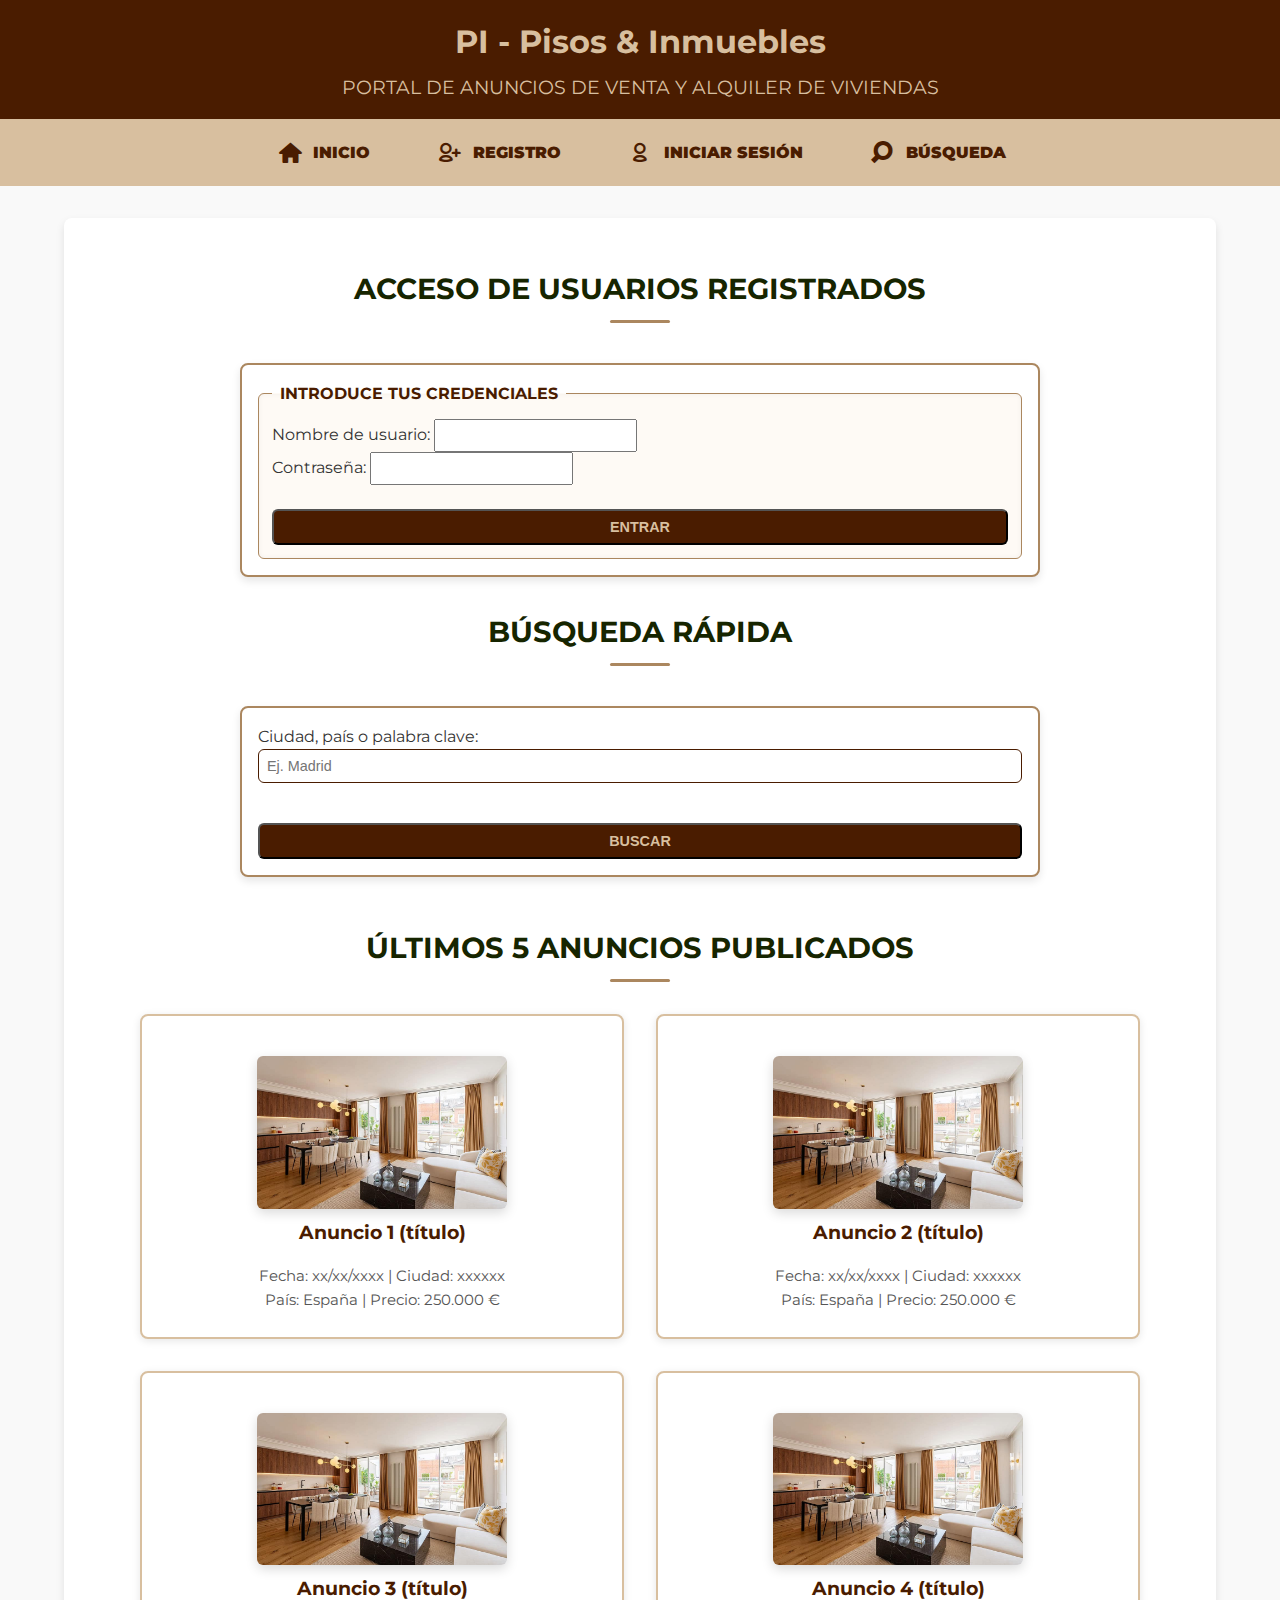
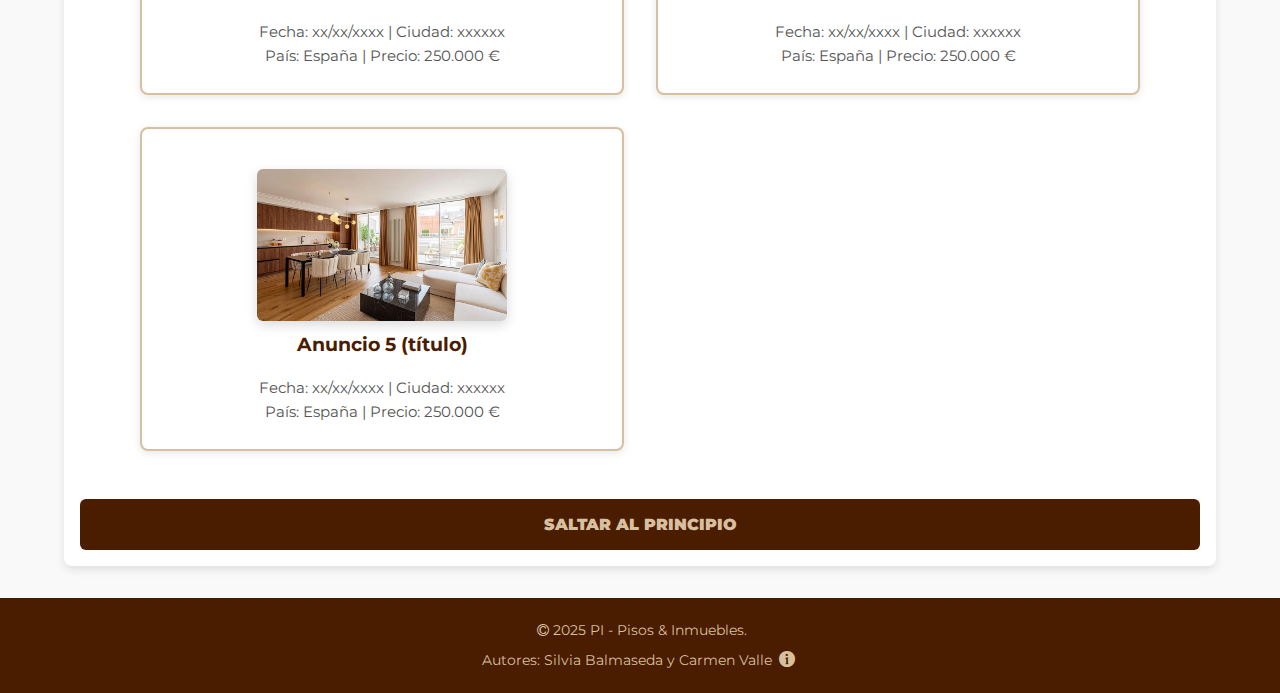
<file: index.html>
<!DOCTYPE html>
<html lang="es">

<head>
  <meta charset="utf-8">
  <meta name="author" content="Silvia Balmaseda y Carmen Valle">
  <meta name="description" content="Página principal de PI - Pisos e Inmuebles">
  <meta name="viewport" content="width=device-width, initial-scale=1.0">
  
  <link href="https://fonts.googleapis.com/css2?family=Montserrat:wght@400;500;600;700&display=swap" rel="stylesheet">

  <link rel="stylesheet" href="fontello/css/fontello.css">
  <link rel="stylesheet" href="css/general.css" media="screen">
  <link rel="stylesheet" href="css/index.css" media="screen">
  <link rel="stylesheet" type="text/css" href="css/print-index.css" media="print">

  <link rel="alternate stylesheet" href="css/modo_oscuro.css" title="Modo oscuro">

  <link rel="alternate stylesheet" href="css/alto-contraste.css" title="Alto contraste" media="screen">
  <link rel="alternate stylesheet" href="css/accesibilidad.css" title="Letra grande" media="screen">
  <link rel="alternate stylesheet" href="css/alto-contraste-accesibilidad.css" title="Alto contraste y accesibilidad" media="screen">

  <title>PI - Pisos & Inmuebles</title>
</head>

<body>

  <header id="inicio">
    <h1>PI - Pisos &amp; Inmuebles</h1>
    <h2>PORTAL DE ANUNCIOS DE VENTA Y ALQUILER DE VIVIENDAS</h2>
  </header>

  <nav>
    <ul>
      <li><a href="index.html">
          <i class="icon-home"></i>
          <strong>INICIO</strong>
        </a></li>
      <li><a href="registro.html">
          <i class="icon-registro"></i>
          <strong>REGISTRO</strong>
        </a></li>
      <li><a href="index_logueado.html">
          <i class="icon-login"></i>
          <strong>INICIAR SESIÓN</strong>
        </a></li>
      <li><a href="busqueda.html">
          <i class="icon-search"></i>
          <strong>BÚSQUEDA</strong>
        </a></li>
    </ul>
  </nav>


  <main>

    <section>
      <h2>ACCESO DE USUARIOS REGISTRADOS</h2>

      <form action="index_logueado.html" method="post">
        <fieldset>
          <legend>INTRODUCE TUS CREDENCIALES</legend>

          <p>
            <label for="usuario">Nombre de usuario:</label>
            <input id="usuario" name="usuario">
          </p>

          <p>
            <label for="password">Contraseña:</label>
            <input id="password" name="contrasena">
          </p>

          <p>
            <button><strong>ENTRAR</strong></button>
          </p>
        </fieldset>
      </form>
    </section>


    <section>
      <h2>BÚSQUEDA RÁPIDA</h2>
      <form action="resultados.html" method="get">
        <p>
          <label for="consulta">Ciudad, país o palabra clave:</label>
          <input type="text" id="consulta" name="q" placeholder="Ej. Madrid">
          <button type="submit"><strong>BUSCAR</strong></button>
        </p>
      </form>
    </section>

    <section class="anuncios">
      <h2>ÚLTIMOS 5 ANUNCIOS PUBLICADOS</h2>
      <ul>
        <li>
          <article>
            <a href="msjError.html">
              <img src="imagenes/consejos-para-vender-un-piso-en-madrid-01.jpg" alt="Foto del anuncio 1" width="150">
              <h3>Anuncio 1 (título)</h3>
            </a>
            <p>Fecha: xx/xx/xxxx | Ciudad: xxxxxx <br>País: España | Precio: 250.000 €</p>
          </article>
        </li>
        <li>
          <article>
            <a href="msjError.html">
              <img src="imagenes/consejos-para-vender-un-piso-en-madrid-01.jpg" alt="Foto del anuncio 2" width="150">
              <h3>Anuncio 2 (título)</h3>
            </a>
            <p>Fecha: xx/xx/xxxx | Ciudad: xxxxxx <br>País: España | Precio: 250.000 €</p>
          </article>
        </li>
        <li>
          <article>
            <a href="msjError.html">
              <img src="imagenes/consejos-para-vender-un-piso-en-madrid-01.jpg" alt="Foto del anuncio 3" width="150">
              <h3>Anuncio 3 (título)</h3>
            </a>
            <p>Fecha: xx/xx/xxxx | Ciudad: xxxxxx <br>País: España | Precio: 250.000 €</p>
          </article>
        </li>
        <li>
          <article>
            <a href="msjError.html">
              <img src="imagenes/consejos-para-vender-un-piso-en-madrid-01.jpg" alt="Foto del anuncio 4" width="150">
              <h3>Anuncio 4 (título)</h3>
            </a>
            <p>Fecha: xx/xx/xxxx | Ciudad: xxxxxx <br>País: España | Precio: 250.000 €</p>
          </article>
        </li>
        <li>
          <article>
            <a href="msjError.html">
              <img src="imagenes/consejos-para-vender-un-piso-en-madrid-01.jpg" alt="Foto del anuncio 5" width="150">
              <h3>Anuncio 5 (título)</h3>
            </a>
            <p>Fecha: xx/xx/xxxx | Ciudad: xxxxxx <br>País: España | Precio: 250.000 €</p>
          </article>
        </li>
      </ul>
    </section>

    <section>
      <a href="#inicio" class="btn"><strong>SALTAR AL PRINCIPIO</strong></a>
    </section>



  </main>
  <footer>
    <p><i class="icon-copyright"></i>2025 PI - Pisos &amp; Inmuebles.</p>
    <p>
      Autores: Silvia Balmaseda y Carmen Valle
      <a href="accesibilidad.html" title="Declaración de accesibilidad" style="color: inherit; text-decoration: underline;">
        <i class="icon-info" style="font-size: 1rem;"></i>
      </a>   
    </p>
  </footer>

  <script src="js/index.js"></script>

</body>

</html>
</file>
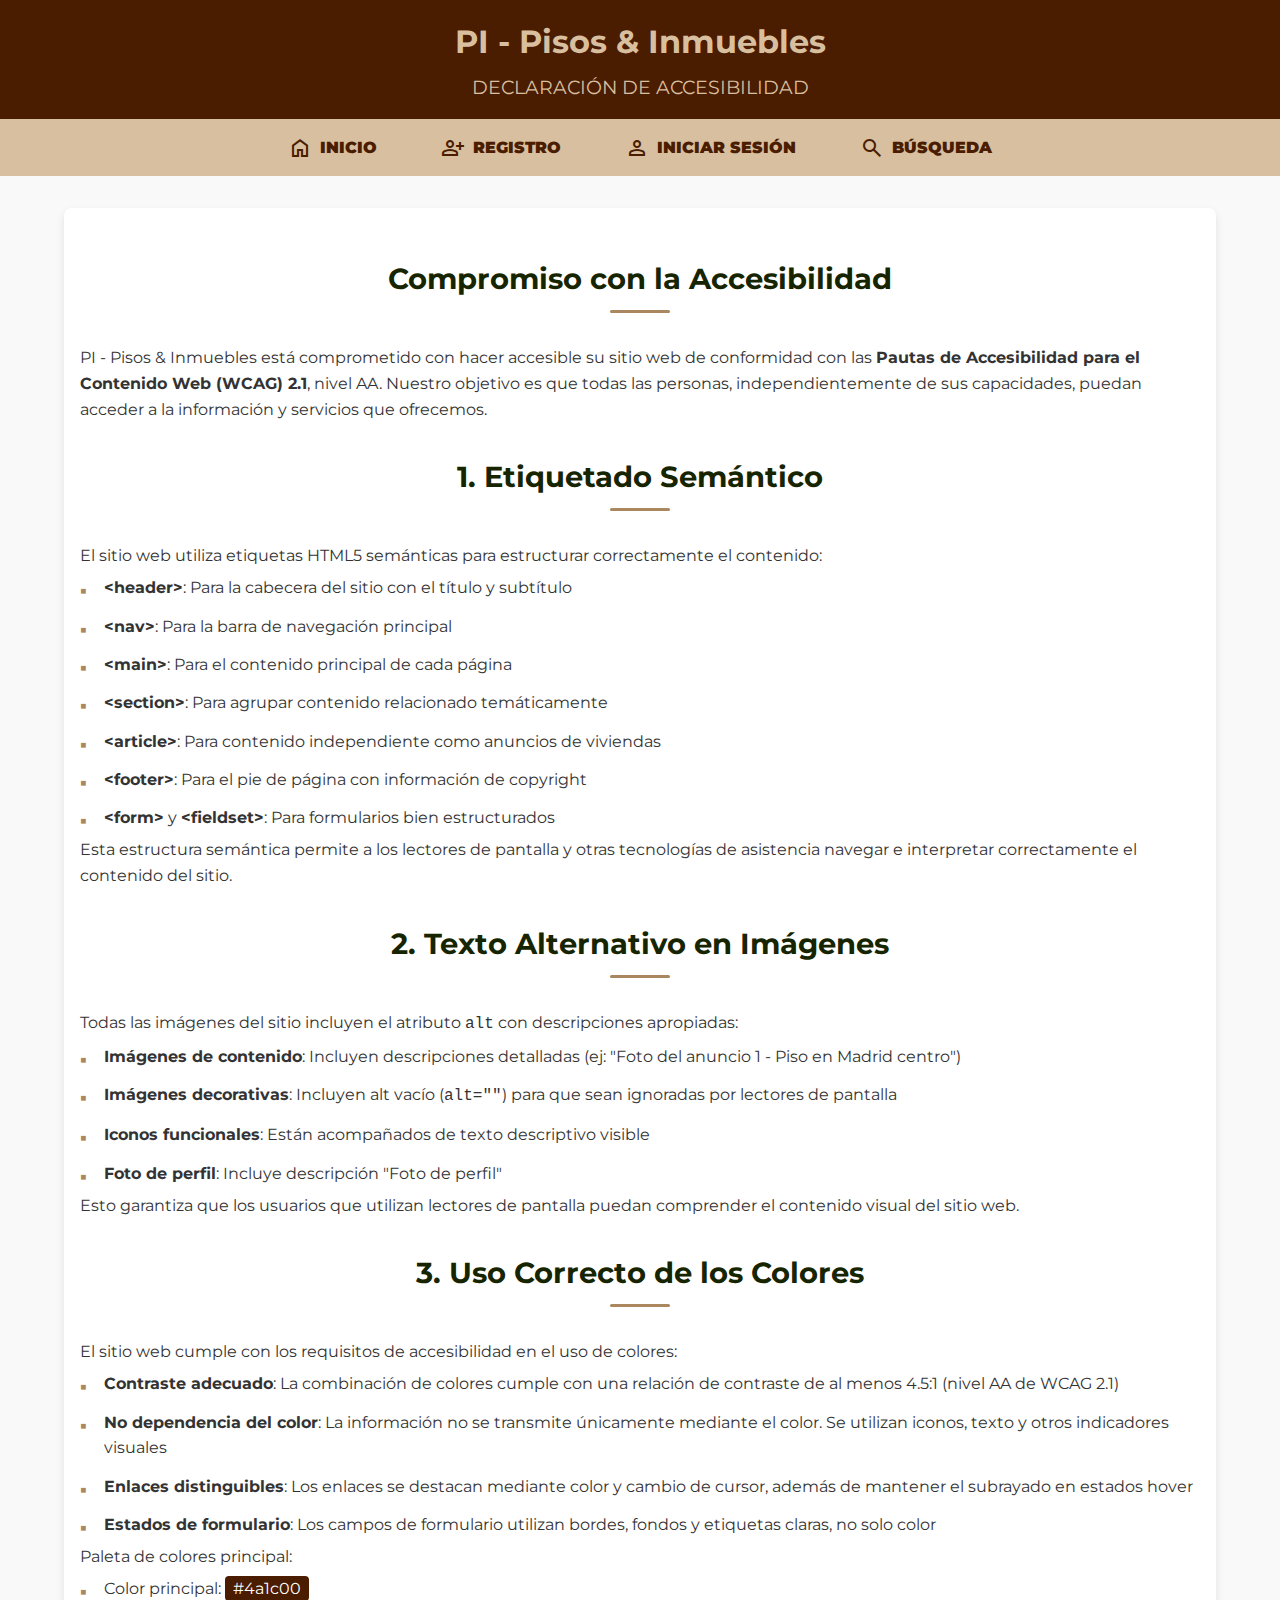
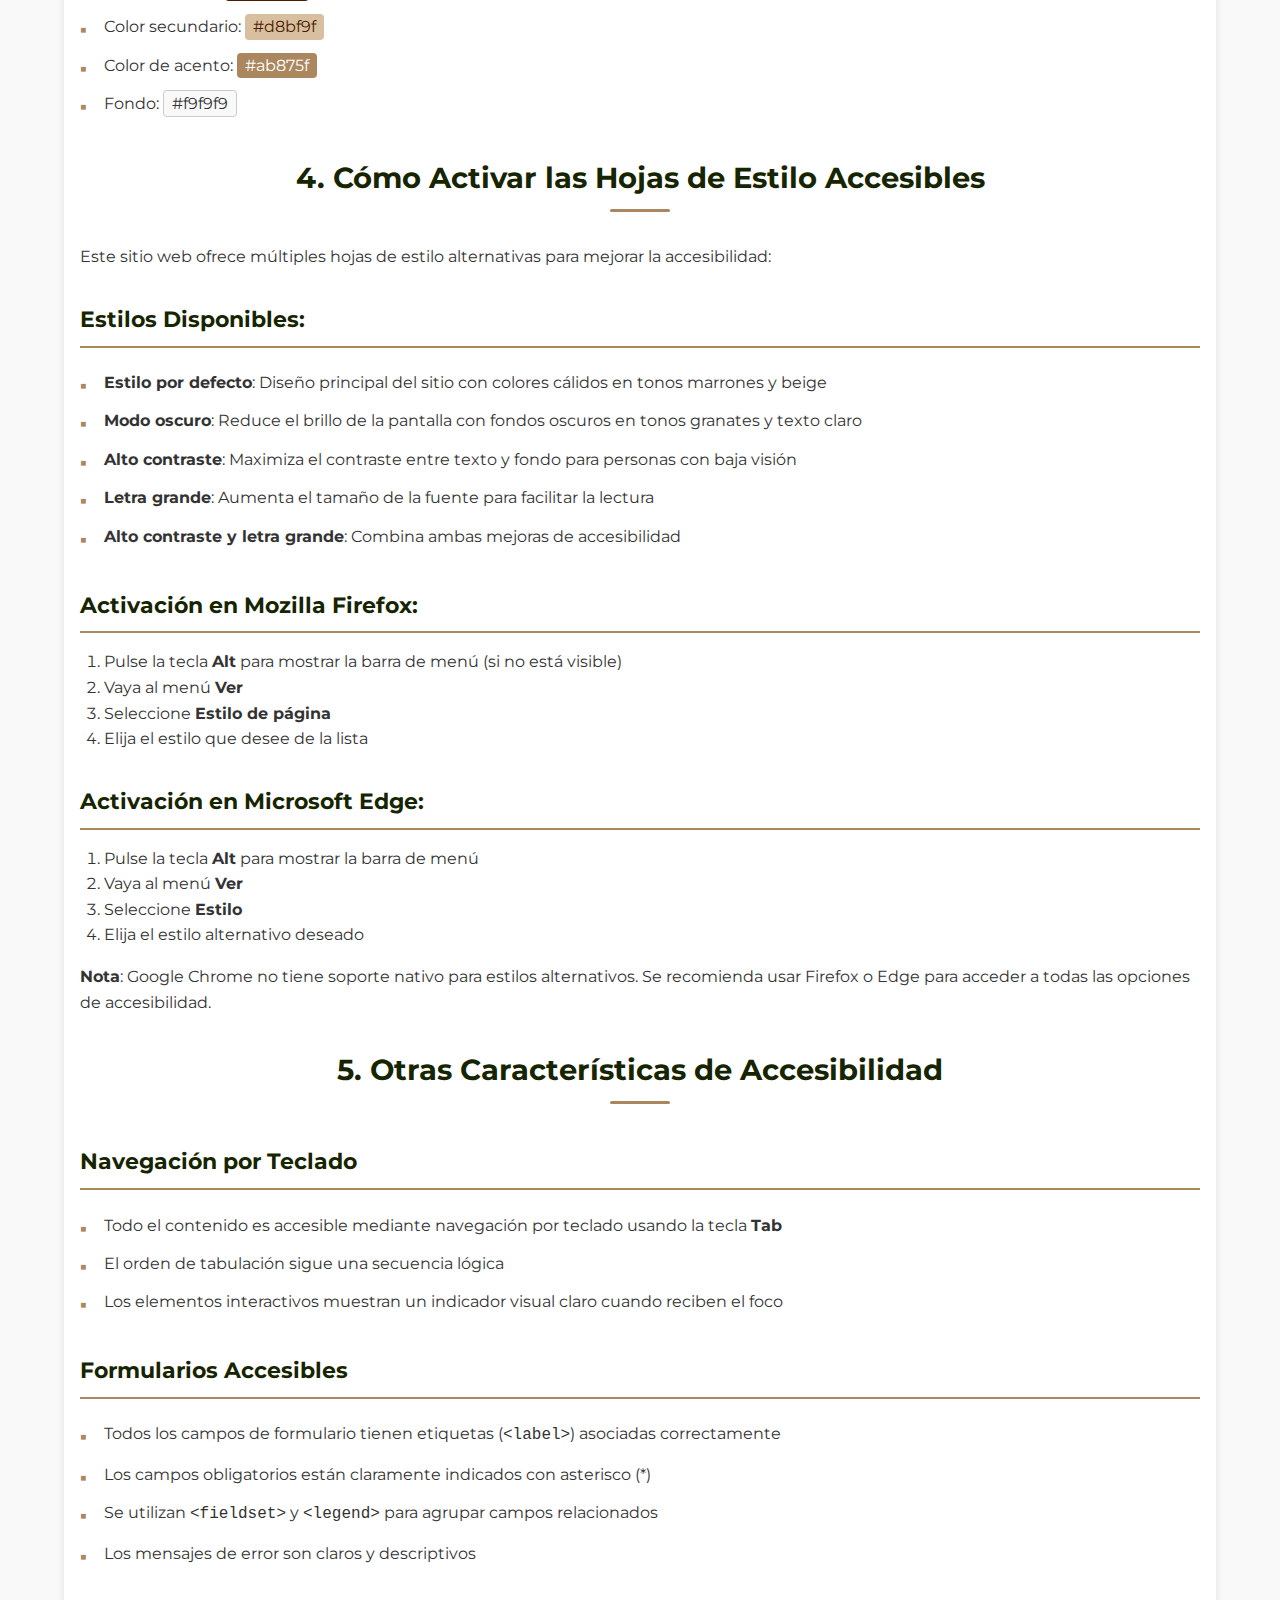
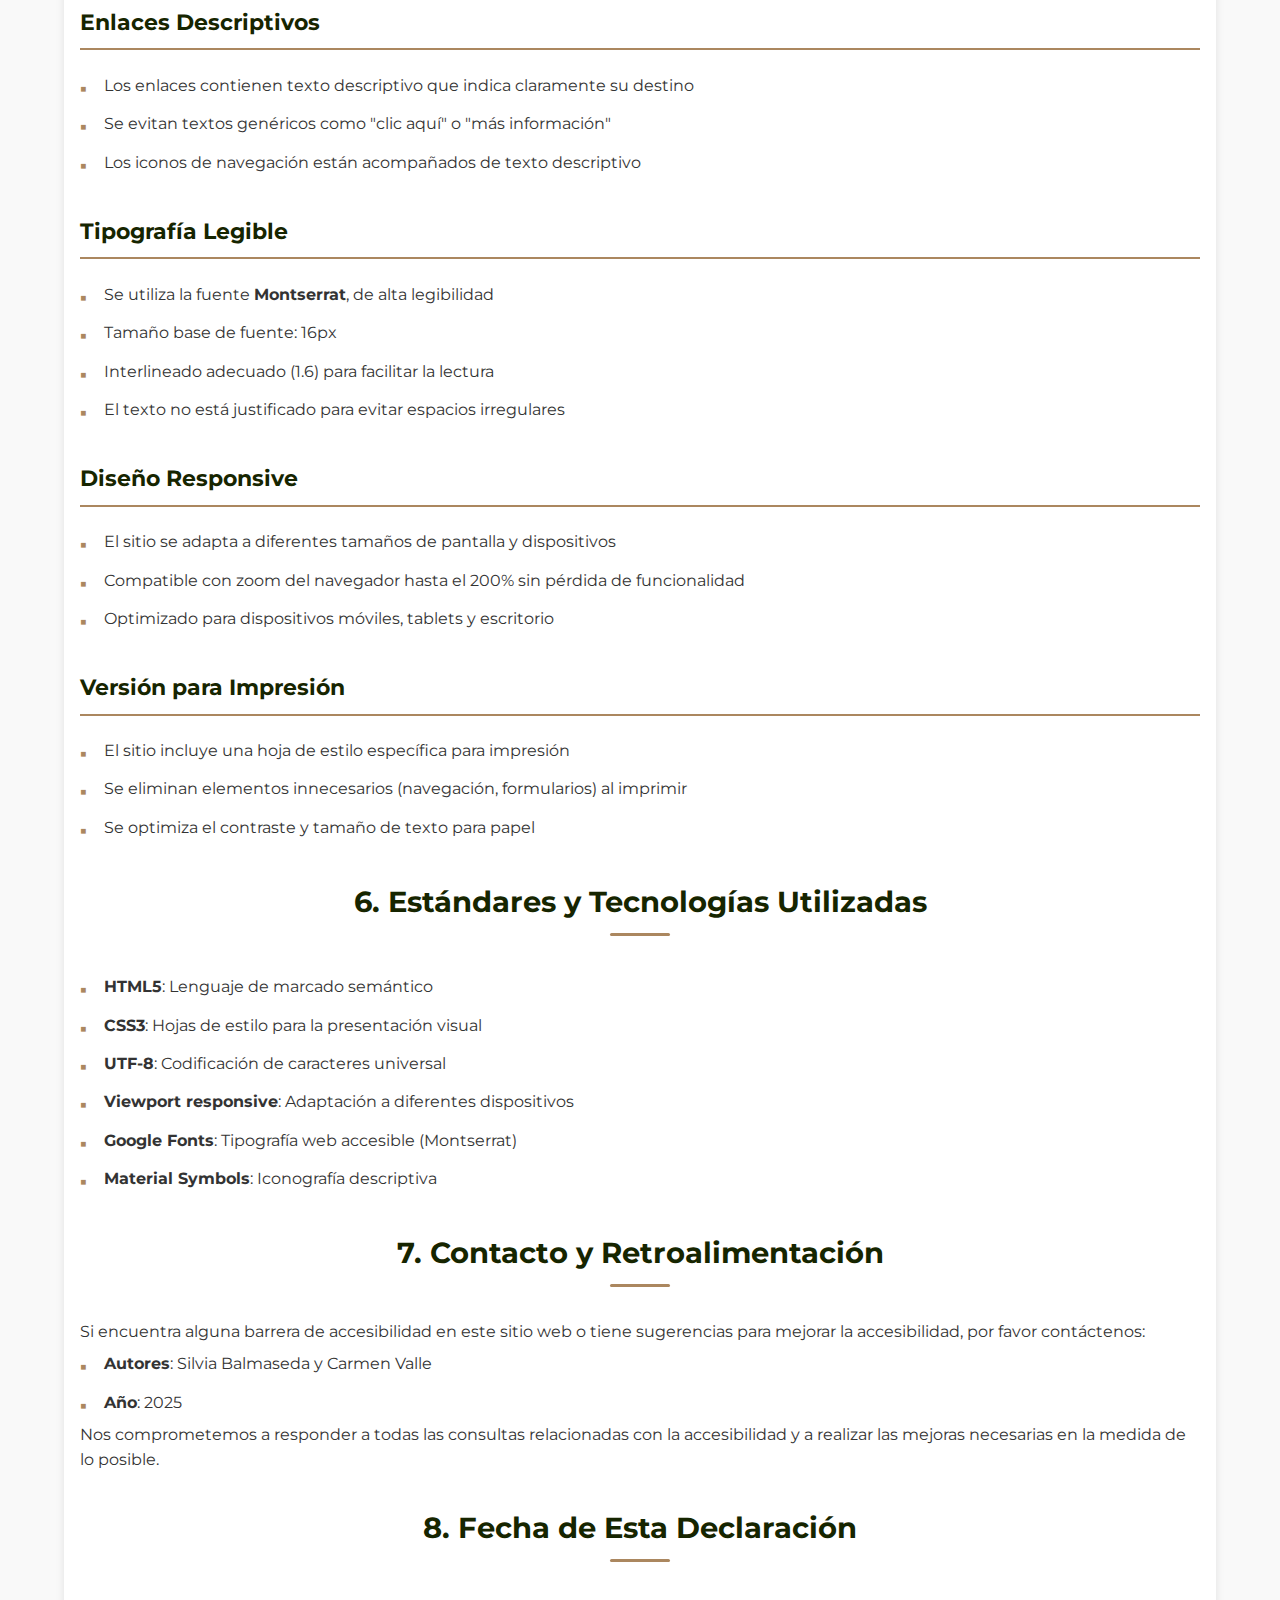
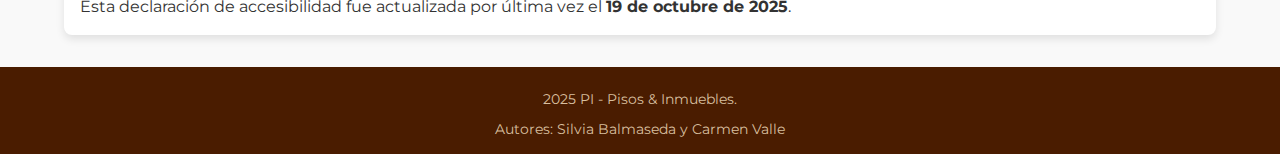
<file: accesibilidad.html>
<!DOCTYPE html>
<html lang="es">

<head>
    <meta charset="utf-8">
    <meta name="author" content="Silvia Balmaseda y Carmen Valle">
    <meta name="description" content="Declaración de accesibilidad de PI - Pisos e Inmuebles">
    <meta name="viewport" content="width=device-width, initial-scale=1.0">
    <link href="https://fonts.googleapis.com/css2?family=Montserrat:wght@400;500;600;700&display=swap" rel="stylesheet">
    <link href="https://fonts.googleapis.com/css2?family=Material+Symbols+Outlined" rel="stylesheet" />
    <link rel="stylesheet" href="css/general.css">
    
    <link rel="alternate stylesheet" href="css/modo_oscuro.css" title="Modo oscuro">

    <link rel="alternate stylesheet" href="css/alto-contraste.css" title="Alto contraste">
    <link rel="alternate stylesheet" href="css/accesibilidad.css" title="Letra grande">
    <link rel="alternate stylesheet" href="css/alto-contraste-accesibilidad.css" title="Alto contraste y accesibilidad">
    <title>Declaración de Accesibilidad - PI Pisos & Inmuebles</title>
</head>

<body>

    <header>
        <h1>PI - Pisos &amp; Inmuebles</h1>
        <h2>DECLARACIÓN DE ACCESIBILIDAD</h2>
    </header>

    <nav>
        <ul>
            <li><a href="index.html">
                <span class="material-symbols-outlined">home</span>
                <strong>INICIO</strong>
            </a></li>
            <li><a href="registro.html">
                <span class="material-symbols-outlined">person_add</span>
                <strong>REGISTRO</strong>
            </a></li>
            <li><a href="index_logueado.html">
                <span class="material-symbols-outlined">person</span>
                <strong>INICIAR SESIÓN</strong>
            </a></li>
            <li><a href="busqueda.html">
                <span class="material-symbols-outlined">search</span>
                <strong>BÚSQUEDA</strong>
            </a></li>
        </ul>
    </nav>

    <main>
        <section>
            <h2>Compromiso con la Accesibilidad</h2>
            <p>
                PI - Pisos &amp; Inmuebles está comprometido con hacer accesible su sitio web de conformidad con las 
                <strong>Pautas de Accesibilidad para el Contenido Web (WCAG) 2.1</strong>, nivel AA. 
                Nuestro objetivo es que todas las personas, independientemente de sus capacidades, puedan acceder 
                a la información y servicios que ofrecemos.
            </p>
        </section>

        <section>
            <h2>1. Etiquetado Semántico</h2>
            <p>
                El sitio web utiliza etiquetas HTML5 semánticas para estructurar correctamente el contenido:
            </p>
            <ul>
                <li><strong>&lt;header&gt;</strong>: Para la cabecera del sitio con el título y subtítulo</li>
                <li><strong>&lt;nav&gt;</strong>: Para la barra de navegación principal</li>
                <li><strong>&lt;main&gt;</strong>: Para el contenido principal de cada página</li>
                <li><strong>&lt;section&gt;</strong>: Para agrupar contenido relacionado temáticamente</li>
                <li><strong>&lt;article&gt;</strong>: Para contenido independiente como anuncios de viviendas</li>
                <li><strong>&lt;footer&gt;</strong>: Para el pie de página con información de copyright</li>
                <li><strong>&lt;form&gt;</strong> y <strong>&lt;fieldset&gt;</strong>: Para formularios bien estructurados</li>
            </ul>
            <p>
                Esta estructura semántica permite a los lectores de pantalla y otras tecnologías de asistencia 
                navegar e interpretar correctamente el contenido del sitio.
            </p>
        </section>

        <section>
            <h2>2. Texto Alternativo en Imágenes</h2>
            <p>
                Todas las imágenes del sitio incluyen el atributo <code>alt</code> con descripciones apropiadas:
            </p>
            <ul>
                <li><strong>Imágenes de contenido</strong>: Incluyen descripciones detalladas (ej: "Foto del anuncio 1 - Piso en Madrid centro")</li>
                <li><strong>Imágenes decorativas</strong>: Incluyen alt vacío (<code>alt=""</code>) para que sean ignoradas por lectores de pantalla</li>
                <li><strong>Iconos funcionales</strong>: Están acompañados de texto descriptivo visible</li>
                <li><strong>Foto de perfil</strong>: Incluye descripción "Foto de perfil"</li>
            </ul>
            <p>
                Esto garantiza que los usuarios que utilizan lectores de pantalla puedan comprender el contenido 
                visual del sitio web.
            </p>
        </section>

        <section>
            <h2>3. Uso Correcto de los Colores</h2>
            <p>
                El sitio web cumple con los requisitos de accesibilidad en el uso de colores:
            </p>
            <ul>
                <li><strong>Contraste adecuado</strong>: La combinación de colores cumple con una relación de contraste de al menos 4.5:1 (nivel AA de WCAG 2.1)</li>
                <li><strong>No dependencia del color</strong>: La información no se transmite únicamente mediante el color. Se utilizan iconos, texto y otros indicadores visuales</li>
                <li><strong>Enlaces distinguibles</strong>: Los enlaces se destacan mediante color y cambio de cursor, además de mantener el subrayado en estados hover</li>
                <li><strong>Estados de formulario</strong>: Los campos de formulario utilizan bordes, fondos y etiquetas claras, no solo color</li>
            </ul>
            <p>
                Paleta de colores principal:
            </p>
            <ul>
                <li>Color principal: <span style="background-color: #4a1c00; color: #fff; padding: 0.2rem 0.5rem; border-radius: 4px;">#4a1c00</span></li>
                <li>Color secundario: <span style="background-color: #d8bf9f; color: #4a1c00; padding: 0.2rem 0.5rem; border-radius: 4px;">#d8bf9f</span></li>
                <li>Color de acento: <span style="background-color: #ab875f; color: #fff; padding: 0.2rem 0.5rem; border-radius: 4px;">#ab875f</span></li>
                <li>Fondo: <span style="background-color: #f9f9f9; color: #333; padding: 0.2rem 0.5rem; border-radius: 4px; border: 1px solid #ccc;">#f9f9f9</span></li>
            </ul>
        </section>

        <section>
            <h2>4. Cómo Activar las Hojas de Estilo Accesibles</h2>
            <p>
                Este sitio web ofrece múltiples hojas de estilo alternativas para mejorar la accesibilidad:
            </p>
            
            <h3>Estilos Disponibles:</h3>
            <ul>
                <li><strong>Estilo por defecto</strong>: Diseño principal del sitio con colores cálidos en tonos marrones y beige</li>
                <li><strong>Modo oscuro</strong>: Reduce el brillo de la pantalla con fondos oscuros en tonos granates y texto claro</li>
                <li><strong>Alto contraste</strong>: Maximiza el contraste entre texto y fondo para personas con baja visión</li>
                <li><strong>Letra grande</strong>: Aumenta el tamaño de la fuente para facilitar la lectura</li>
                <li><strong>Alto contraste y letra grande</strong>: Combina ambas mejoras de accesibilidad</li>
            </ul>

            <h3>Activación en Mozilla Firefox:</h3>
            <ol>
                <li>Pulse la tecla <strong>Alt</strong> para mostrar la barra de menú (si no está visible)</li>
                <li>Vaya al menú <strong>Ver</strong></li>
                <li>Seleccione <strong>Estilo de página</strong></li>
                <li>Elija el estilo que desee de la lista</li>
            </ol>

            <h3>Activación en Microsoft Edge:</h3>
            <ol>
                <li>Pulse la tecla <strong>Alt</strong> para mostrar la barra de menú</li>
                <li>Vaya al menú <strong>Ver</strong></li>
                <li>Seleccione <strong>Estilo</strong></li>
                <li>Elija el estilo alternativo deseado</li>
            </ol>

            <p>
                <strong>Nota</strong>: Google Chrome no tiene soporte nativo para estilos alternativos. 
                Se recomienda usar Firefox o Edge para acceder a todas las opciones de accesibilidad.
            </p>
        </section>

        <section>
            <h2>5. Otras Características de Accesibilidad</h2>
            
            <h3>Navegación por Teclado</h3>
            <ul>
                <li>Todo el contenido es accesible mediante navegación por teclado usando la tecla <strong>Tab</strong></li>
                <li>El orden de tabulación sigue una secuencia lógica</li>
                <li>Los elementos interactivos muestran un indicador visual claro cuando reciben el foco</li>
            </ul>

            <h3>Formularios Accesibles</h3>
            <ul>
                <li>Todos los campos de formulario tienen etiquetas (<code>&lt;label&gt;</code>) asociadas correctamente</li>
                <li>Los campos obligatorios están claramente indicados con asterisco (*)</li>
                <li>Se utilizan <code>&lt;fieldset&gt;</code> y <code>&lt;legend&gt;</code> para agrupar campos relacionados</li>
                <li>Los mensajes de error son claros y descriptivos</li>
            </ul>

            <h3>Enlaces Descriptivos</h3>
            <ul>
                <li>Los enlaces contienen texto descriptivo que indica claramente su destino</li>
                <li>Se evitan textos genéricos como "clic aquí" o "más información"</li>
                <li>Los iconos de navegación están acompañados de texto descriptivo</li>
            </ul>

            <h3>Tipografía Legible</h3>
            <ul>
                <li>Se utiliza la fuente <strong>Montserrat</strong>, de alta legibilidad</li>
                <li>Tamaño base de fuente: 16px</li>
                <li>Interlineado adecuado (1.6) para facilitar la lectura</li>
                <li>El texto no está justificado para evitar espacios irregulares</li>
            </ul>

            <h3>Diseño Responsive</h3>
            <ul>
                <li>El sitio se adapta a diferentes tamaños de pantalla y dispositivos</li>
                <li>Compatible con zoom del navegador hasta el 200% sin pérdida de funcionalidad</li>
                <li>Optimizado para dispositivos móviles, tablets y escritorio</li>
            </ul>

            <h3>Versión para Impresión</h3>
            <ul>
                <li>El sitio incluye una hoja de estilo específica para impresión</li>
                <li>Se eliminan elementos innecesarios (navegación, formularios) al imprimir</li>
                <li>Se optimiza el contraste y tamaño de texto para papel</li>
            </ul>
        </section>

        <section>
            <h2>6. Estándares y Tecnologías Utilizadas</h2>
            <ul>
                <li><strong>HTML5</strong>: Lenguaje de marcado semántico</li>
                <li><strong>CSS3</strong>: Hojas de estilo para la presentación visual</li>
                <li><strong>UTF-8</strong>: Codificación de caracteres universal</li>
                <li><strong>Viewport responsive</strong>: Adaptación a diferentes dispositivos</li>
                <li><strong>Google Fonts</strong>: Tipografía web accesible (Montserrat)</li>
                <li><strong>Material Symbols</strong>: Iconografía descriptiva</li>
            </ul>
        </section>

        <section>
            <h2>7. Contacto y Retroalimentación</h2>
            <p>
                Si encuentra alguna barrera de accesibilidad en este sitio web o tiene sugerencias para mejorar 
                la accesibilidad, por favor contáctenos:
            </p>
            <ul>
                <li><strong>Autores</strong>: Silvia Balmaseda y Carmen Valle</li>
                <li><strong>Año</strong>: 2025</li>
            </ul>
            <p>
                Nos comprometemos a responder a todas las consultas relacionadas con la accesibilidad y a realizar 
                las mejoras necesarias en la medida de lo posible.
            </p>
        </section>

        <section>
            <h2>8. Fecha de Esta Declaración</h2>
            <p>
                Esta declaración de accesibilidad fue actualizada por última vez el <strong>19 de octubre de 2025</strong>.
            </p>
        </section>
    </main>

    <footer>
        <p><i class="icon-copyright"></i>2025 PI - Pisos &amp; Inmuebles.</p>
        <p>
        Autores: Silvia Balmaseda y Carmen Valle
        <a href="accesibilidad.html" title="Declaración de accesibilidad" style="color: inherit; text-decoration: underline;">
            <i class="icon-info" style="font-size: 1rem;"></i>
        </a>   
        </p>
    </footer>

</body>

</html>
</file>
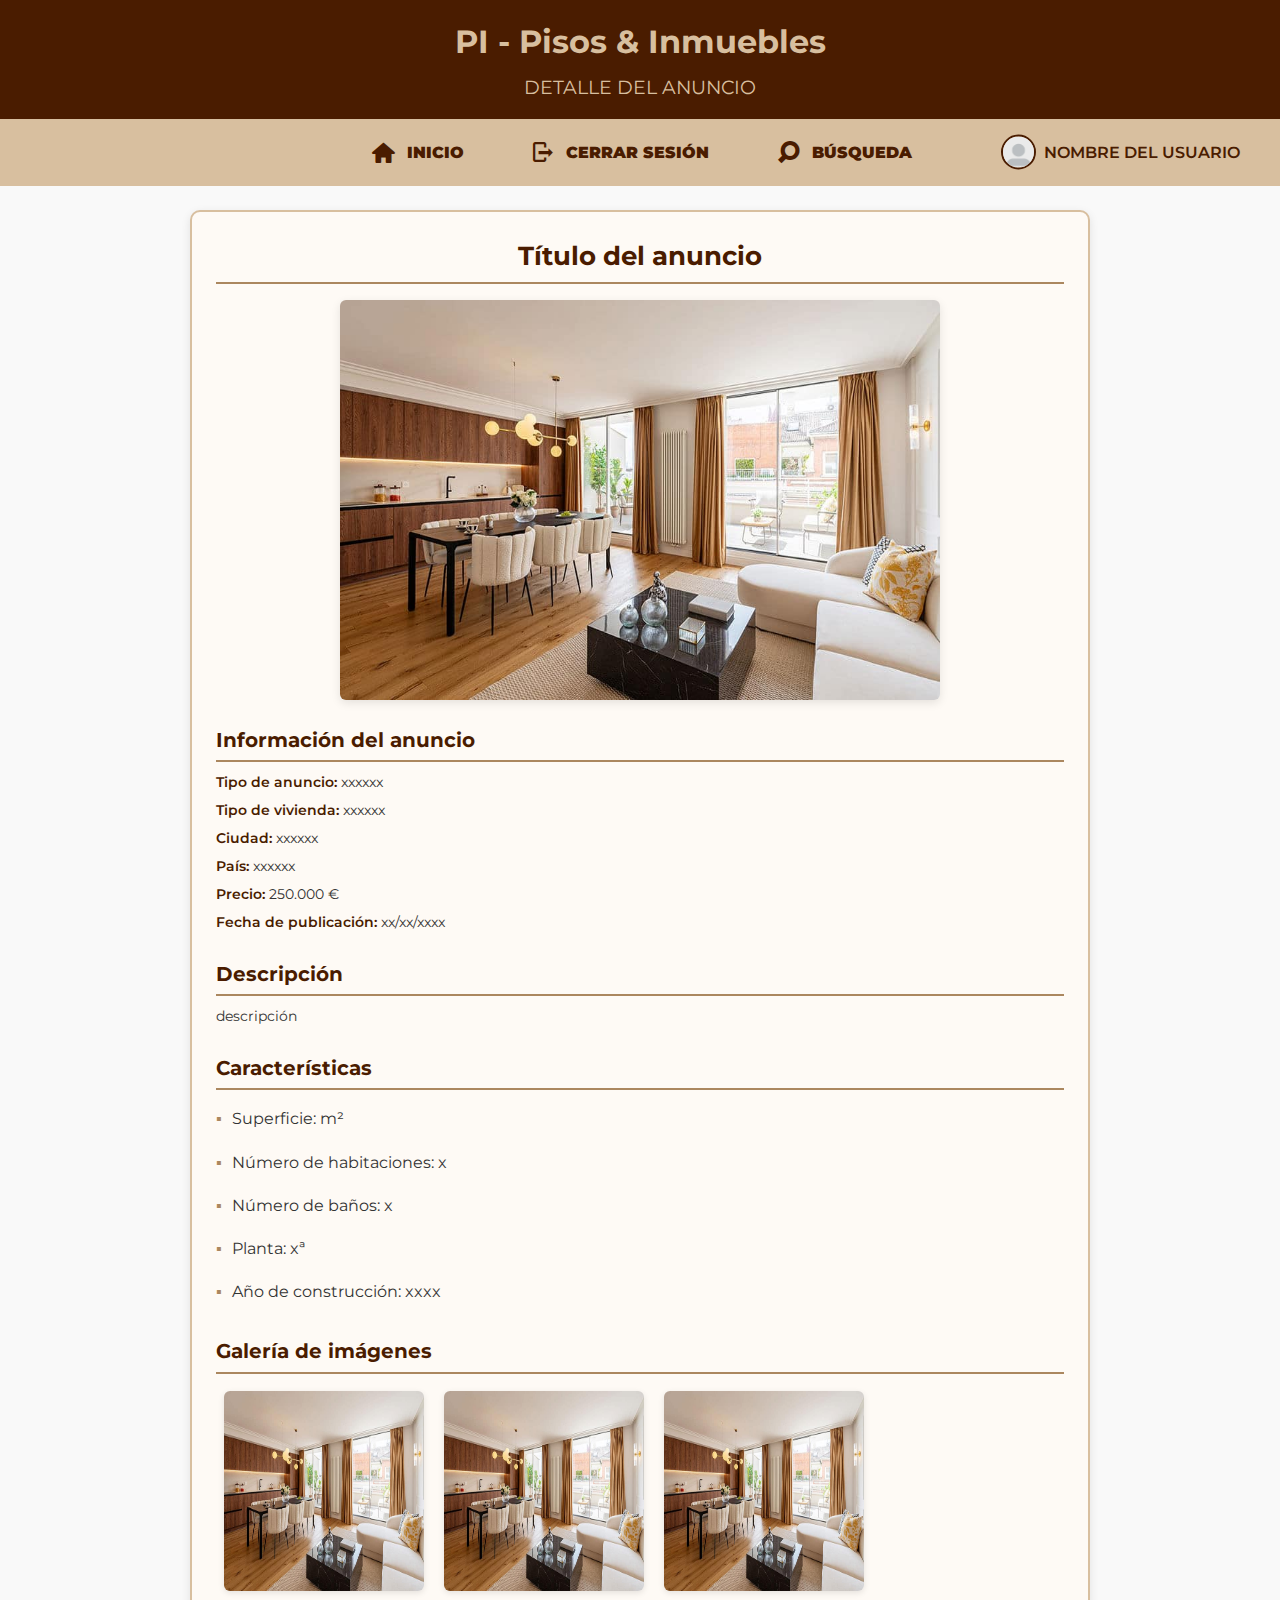
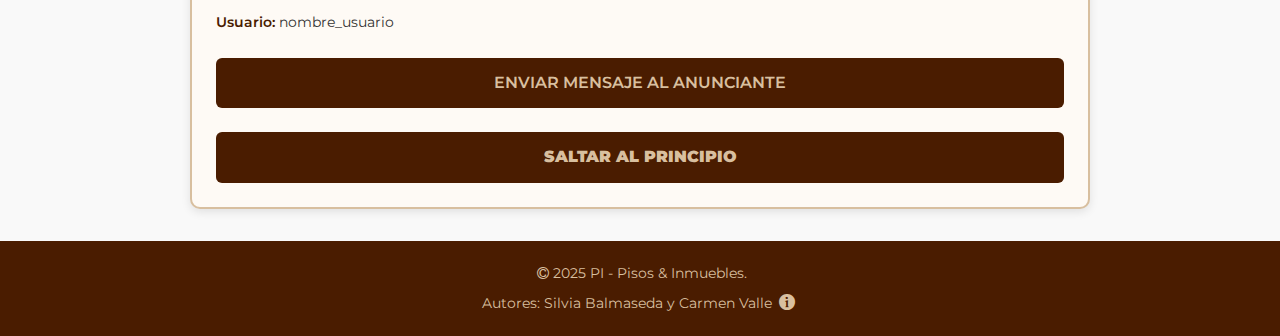
<file: anuncio.html>
<!DOCTYPE html>
<html lang="es">

<head>
    <meta charset="utf-8">
    <meta name="author" content="Silvia Balmaseda y Carmen Valle">
    <meta name="description" content="Detalle de anuncio de vivienda">
    <meta name="viewport" content="width=device-width, initial-scale=1.0">
    <link href="https://fonts.googleapis.com/css2?family=Montserrat:wght@400;500;600;700&display=swap" rel="stylesheet">

    <link rel="stylesheet" href="fontello/css/fontello.css">
    <link rel="stylesheet" href="css/general.css" media="screen">
    <link rel="stylesheet" href="css/anuncio.css" media="screen">
    <link rel="stylesheet" type="text/css" href="css/print-index.css" media="print">
    
    <link rel="alternate stylesheet" href="css/modo_oscuro.css" title="Modo oscuro">

    <link rel="alternate stylesheet" href="css/alto-contraste.css" title="Alto contraste" media="screen">
    <link rel="alternate stylesheet" href="css/accesibilidad.css" title="Letra grande" media="screen">
    <link rel="alternate stylesheet" href="css/alto-contraste-accesibilidad.css" title="Alto contraste y accesibilidad" media="screen">

    <title>Detalle anuncio - PI Pisos & Inmuebles</title>
</head>

<body>

    <header id="inicio">
        <h1>PI - Pisos &amp; Inmuebles</h1>
        <h2>DETALLE DEL ANUNCIO</h2>
    </header>

    <nav>
        <ul>
            <li><a href="index_logueado.html">
                    <i class="icon-home"></i>
                    <strong>INICIO</strong>
                </a></li>
            <li><a href="index.html">
                    <i class="icon-baja"></i>
                    <strong>CERRAR SESIÓN</strong></a></li>
            <li><a href="busqueda.html">
                    <i class="icon-search"></i>
                    <strong>BÚSQUEDA</strong>
                </a></li>
            <li class="perfil">
                <a href="miperfil.html">
                    <img src="imagenes/default-avatar-profile-icon-vector-260nw-1909596082.webp" alt="Foto de perfil"
                        class="perfil-foto">NOMBRE DEL USUARIO
                </a>
            </li>

        </ul>
    </nav>

    <main>
        <h2>Título del anuncio</h2>
        <img src="imagenes/consejos-para-vender-un-piso-en-madrid-01.jpg" alt="Foto del anuncio 2" width="600"
            height="400">
        <h3>Información del anuncio</h3>
        <p><strong>Tipo de anuncio:</strong> xxxxxx</p>
        <p><strong>Tipo de vivienda:</strong> xxxxxx</p>
        <p><strong>Ciudad:</strong> xxxxxx</p>
        <p><strong>País:</strong> xxxxxx</p>
        <p><strong>Precio:</strong> 250.000 €</p>
        <p><strong>Fecha de publicación:</strong> xx/xx/xxxx</p>
        <h3>Descripción</h3>
        <p>
            descripción
        </p>
        <h3>Características</h3>
        <ul>
            <li>Superficie: m²</li>
            <li>Número de habitaciones: x</li>
            <li>Número de baños: x</li>
            <li>Planta: xª</li>
            <li>Año de construcción: xxxx</li>
        </ul>
        <h3>Galería de imágenes</h3>
        <p>
            <img src="imagenes/consejos-para-vender-un-piso-en-madrid-01.jpg" alt="img 1" width="200" height="200">
            <img src="imagenes/consejos-para-vender-un-piso-en-madrid-01.jpg" alt="img 2" width="200" height="200">
            <img src="imagenes/consejos-para-vender-un-piso-en-madrid-01.jpg" alt="img 3" width="200" height="200">
        </p>
        <p><strong>Usuario:</strong> nombre_usuario</p>
        <p>
            <a href="mensaje.html">ENVIAR MENSAJE AL ANUNCIANTE</a>
        </p>

        <section>
            <a href="#inicio" class="btn"><strong>SALTAR AL PRINCIPIO</strong></a>
        </section>
    </main>

    <footer>
        <p><i class="icon-copyright"></i>2025 PI - Pisos &amp; Inmuebles.</p>
        <p>
        Autores: Silvia Balmaseda y Carmen Valle
        <a href="accesibilidad.html" title="Declaración de accesibilidad" style="color: inherit; text-decoration: underline;">
            <i class="icon-info" style="font-size: 1rem;"></i>
        </a>   
        </p>
    </footer>

</body>

</html>
</file>
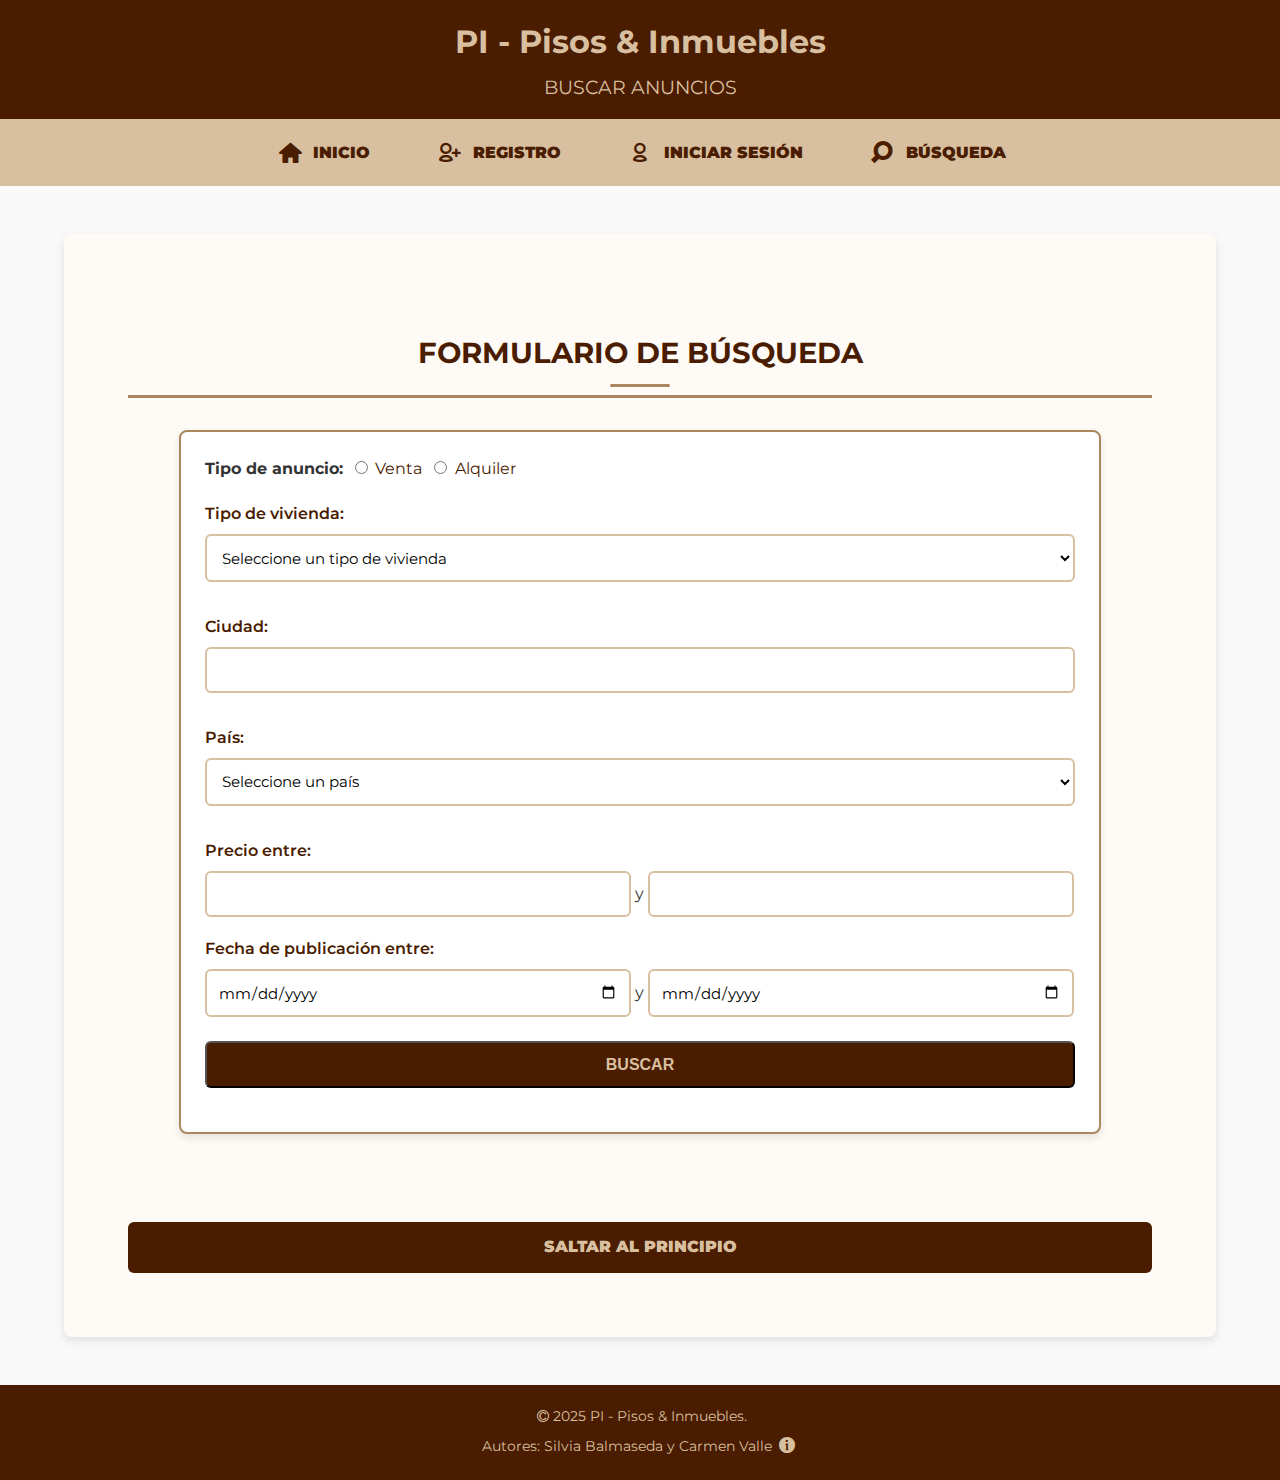
<file: busqueda.html>
<!DOCTYPE html>
<html lang="es">

<head>
    <meta charset="utf-8">
    <meta name="author" content="Silvia Balmaseda y Carmen Valle">
    <meta name="description" content="Formulario de búsqueda de anuncios">
    <meta name="viewport" content="width=device-width, initial-scale=1.0">
    <link href="https://fonts.googleapis.com/css2?family=Montserrat:wght@400;500;600;700&display=swap" rel="stylesheet">
    <link rel="stylesheet" href="fontello/css/fontello.css">

    <link rel="stylesheet" href="css/general.css">
    <link rel="stylesheet" href="css/busqueda.css">
    
    <link rel="alternate stylesheet" href="css/modo_oscuro.css" title="Modo oscuro">

    <link rel="alternate stylesheet" href="css/alto-contraste.css" title="Alto contraste">
    <link rel="alternate stylesheet" href="css/accesibilidad.css" title="Letra grande">
    <link rel="alternate stylesheet" href="css/alto-contraste-accesibilidad.css" title="Alto contraste y accesibilidad">

    <script type="text/javascript"></script>

    <title>Búsqueda - PI Pisos & Inmuebles</title>
</head>

<body>

    <header id="inicio">
        <h1>PI - Pisos &amp; Inmuebles</h1>
        <h2>BUSCAR ANUNCIOS</h2>
    </header>

    <nav>
        <ul>
            <li><a href="index.html">
                    <i class="icon-home"></i>
                    <strong>INICIO</strong>
                </a></li>
            <li><a href="registro.html">
                    <i class="icon-registro"></i>
                    <strong>REGISTRO</strong>
                </a></li>
            <li><a href="index_logueado.html">
                    <i class="icon-login"></i>
                    <strong>INICIAR SESIÓN</strong>
                </a></li>
            <li><a href="busqueda.html">
                    <i class="icon-search"></i>
                    <strong>BÚSQUEDA</strong>
                </a></li>
        </ul>
    </nav>

    <main>
        <section>
            <h2>FORMULARIO DE BÚSQUEDA</h2>
            <form id="formBuscar" action="resultados.html" method="get">
                <p class="anuncio">
                    <strong>Tipo de anuncio:</strong>
                </p>
                <p>
                    <label for="vivienda">Tipo de vivienda:</label>
                    <select id="vivienda" name="vivienda">

                    </select>
                </p>
                <p>
                    <label for="ciudad">Ciudad:</label>
                    <input type="text" id="ciudad" name="ciudad">
                </p>
                <p>
                    <label for="pais">País:</label>
                    <select id="pais" name="pais">
                    </select>
                </p>
                <p>
                    <label for="precio-min">Precio entre:</label>
                    <input id="precio-min" name="precio_min"> y <input id="precio-max" name="precio_max">
                </p>
                <p>
                    <label for="fecha-desde">Fecha de publicación entre:</label>
                    <input id="fecha-desde" name="fecha_desde"> y
                    <input id="fecha-hasta" name="fecha_hasta">
                </p>
                <p>
                    <button class="btn"><strong>BUSCAR</strong></button>
                </p>
            </form>
        </section>

        <section>
            <a href="#inicio" class="btn"><strong>SALTAR AL PRINCIPIO</strong></a>
        </section>
    </main>

    <footer>
        <p><i class="icon-copyright"></i>2025 PI - Pisos &amp; Inmuebles.</p>
        <p>
        Autores: Silvia Balmaseda y Carmen Valle
        <a href="accesibilidad.html" title="Declaración de accesibilidad" style="color: inherit; text-decoration: underline;">
            <i class="icon-info" style="font-size: 1rem;"></i>
        </a>   
        </p>
    </footer>

    <script src="js/buscar.js"></script>

</body>

</html>
</file>
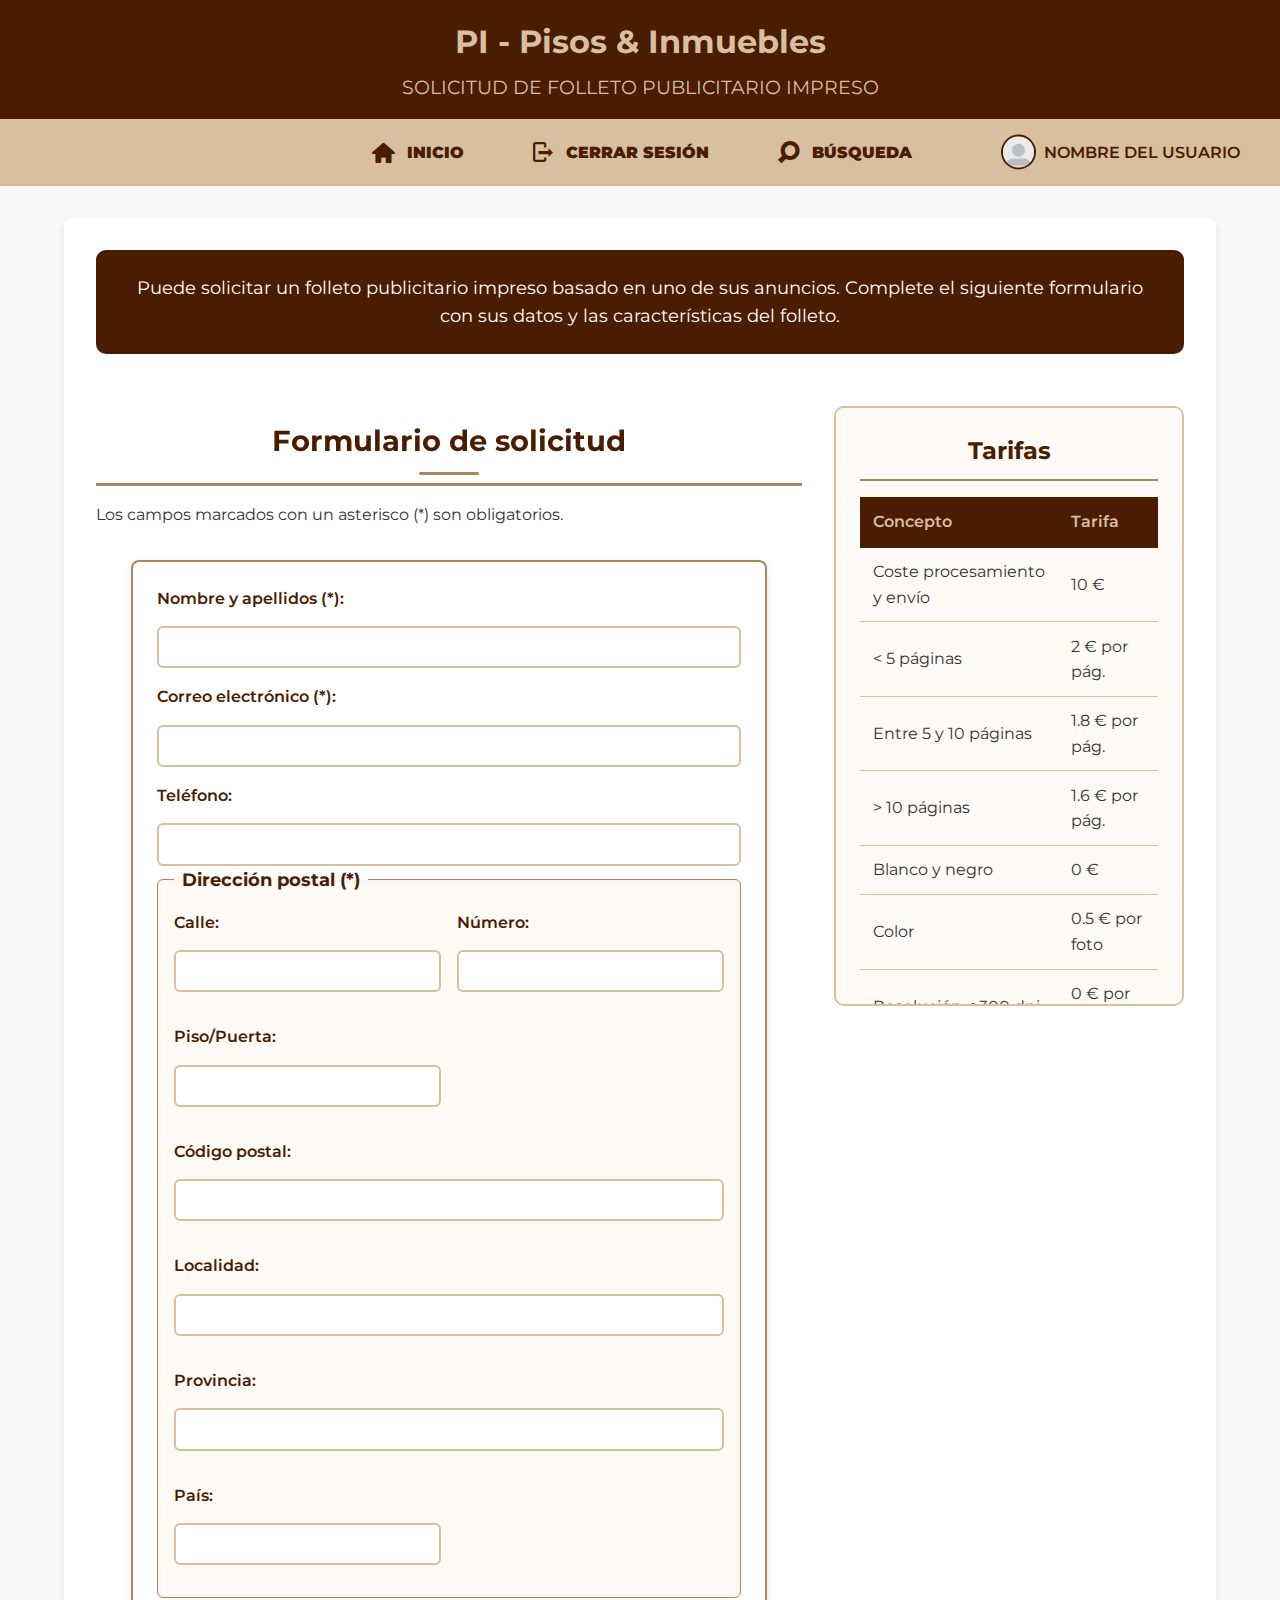
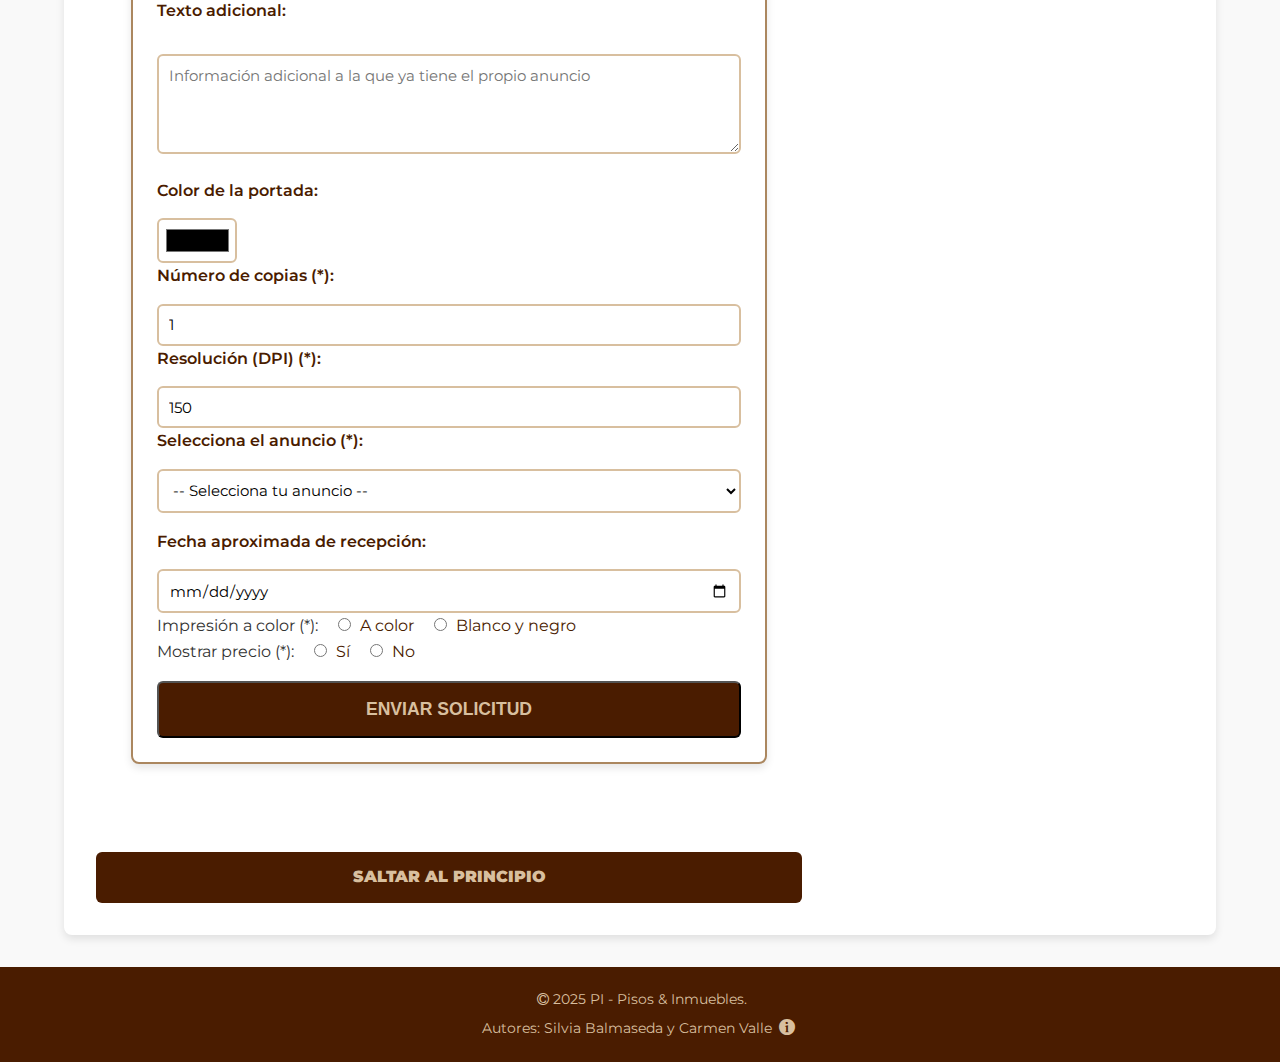
<file: folleto.html>
<!DOCTYPE html>
<html lang="es">

<head>
    <meta charset="utf-8">
    <meta name="author" content="Silvia Balmaseda y Carmen Valle">
    <meta name="description" content="Formulario para solicitar un folleto publicitario impreso">
    <meta name="viewport" content="width=device-width, initial-scale=1.0">
    <link href="https://fonts.googleapis.com/css2?family=Montserrat:wght@400;500;600;700&display=swap" rel="stylesheet">
    <link rel="stylesheet" href="fontello/css/fontello.css">
    <link rel="stylesheet" href="css/general.css">
    <link rel="stylesheet" href="css/folleto.css">
    
    <link rel="alternate stylesheet" href="css/modo_oscuro.css" title="Modo oscuro">

    <link rel="alternate stylesheet" href="css/alto-contraste.css" title="Alto contraste">
    <link rel="alternate stylesheet" href="css/accesibilidad.css" title="Letra grande">
    <link rel="alternate stylesheet" href="css/alto-contraste-accesibilidad.css" title="Alto contraste y accesibilidad">

    <script type="text/javascript"></script>

    <title>Solicitar folleto - PI Pisos & Inmuebles</title>
</head>

<body>

    <header id="inicio">
        <h1>PI - Pisos &amp; Inmuebles</h1>
        <h2>SOLICITUD DE FOLLETO PUBLICITARIO IMPRESO</h2>
    </header>

    <nav>
        <ul>
            <li><a href="index_logueado.html">
                    <i class="icon-home"></i>
                    <strong>INICIO</strong>
                </a></li>
            <li><a href="index.html">
                    <i class="icon-baja"></i>
                    <strong>CERRAR SESIÓN</strong></a></li>
            <li><a href="busqueda.html">
                    <i class="icon-search"></i>
                    <strong>BÚSQUEDA</strong>
                </a></li>
            <li class="perfil">
                <a href="miperfil.html">
                    <img src="imagenes/default-avatar-profile-icon-vector-260nw-1909596082.webp" alt="Foto de perfil"
                        class="perfil-foto">NOMBRE DEL USUARIO
                </a>
            </li>

        </ul>
    </nav>

    <main>
        <section>
            <p>
                Puede solicitar un folleto publicitario impreso basado en uno de sus anuncios.
                Complete el siguiente formulario con sus datos y las características del folleto.
            </p>
        </section>

        <aside>
            <h2>Tarifas</h2>
            <table>
                <thead>
                    <tr>
                        <th>Concepto</th>
                        <th>Tarifa</th>
                    </tr>
                </thead>
                <tbody>
                    <tr>
                        <td>Coste procesamiento y envío</td>
                        <td>10 €</td>
                    </tr>
                    <tr>
                        <td>&lt; 5 páginas</td>
                        <td>2 € por pág.</td>
                    </tr>
                    <tr>
                        <td>Entre 5 y 10 páginas</td>
                        <td>1.8 € por pág.</td>
                    </tr>
                    <tr>
                        <td>&gt; 10 páginas</td>
                        <td>1.6 € por pág.</td>
                    </tr>
                    <tr>
                        <td>Blanco y negro</td>
                        <td>0 €</td>
                    </tr>
                    <tr>
                        <td>Color</td>
                        <td>0.5 € por foto</td>
                    </tr>
                    <tr>
                        <td>Resolución ≤ 300 dpi</td>
                        <td>0 € por foto</td>
                    </tr>
                    <tr>
                        <td>Resolución &gt; 300 dpi</td>
                        <td>0.2 € por foto</td>
                    </tr>
                </tbody>
            </table>
        </aside>


        <section>
            <h2>Formulario de solicitud</h2>
            <p>
                Los campos marcados con un asterisco (*) son obligatorios.
            </p>
            <form action="solicitar_folleto_respuesta.html" method="post">

                <p>
                    <label for="nombre">Nombre y apellidos (*):</label>
                    <input type="text" id="nombre" name="nombre" maxlength="200" required>
                </p>

                <p>
                    <label for="correo">Correo electrónico (*):</label>
                    <input type="email" id="correo" name="correo" maxlength="200" required>
                </p>

                <p>
                    <label for="telefono">Teléfono:</label>
                    <input type="tel" id="telefono" name="telefono">
                </p>

                <fieldset>
                    <legend>Dirección postal (*)</legend>

                    <p>
                        <label for="calle">Calle:</label>
                        <input type="text" id="calle" name="calle" required>
                    </p>

                    <p>
                        <label for="numero">Número:</label>
                        <input type="text" id="numero" name="numero" required>
                    </p>

                    <p>
                        <label for="piso">Piso/Puerta:</label>
                        <input type="text" id="piso" name="piso">
                    </p>

                    <p>
                        <label for="codigo_postal">Código postal:</label>
                        <input type="text" id="codigo_postal" name="codigo_postal" required>
                    </p>

                    <p>
                        <label for="localidad">Localidad:</label>
                        <input type="text" id="localidad" name="localidad" required>
                    </p>

                    <p>
                        <label for="provincia">Provincia:</label>
                        <input type="text" id="provincia" name="provincia" required>
                    </p>

                    <p>
                        <label for="pais">País:</label>
                        <input type="text" id="pais" name="pais" required>
                    </p>
                </fieldset>

                <p>
                    <label for="texto">Texto adicional:</label><br>
                    <textarea id="texto" name="texto" maxlength="4000"
                        placeholder="Información adicional a la que ya tiene el propio anuncio"></textarea>
                </p>

                <p>
                    <label for="color">Color de la portada:</label>
                    <input type="color" id="color" name="color" value="#000000">
                </p>

                <p>
                    <label for="copias">Número de copias (*):</label>
                    <input type="number" id="copias" name="copias" min="1" max="99" value="1" required>
                </p>

                <p>
                    <label for="resolucion">Resolución (DPI) (*):</label>
                    <input type="number" id="resolucion" name="resolucion" min="150" max="900" step="150" value="150"
                        required>
                </p>

                <p>
                    <label for="anuncio">Selecciona el anuncio (*):</label>
                    <select id="anuncio" name="anuncio" required>
                        <option value="">-- Selecciona tu anuncio --</option>
                        <option value="anuncio1">Anuncio 1</option>
                        <option value="anuncio2">Anuncio 2</option>
                    </select>
                </p>

                <p>
                    <label for="fecha">Fecha aproximada de recepción:</label>
                    <input type="date" id="fecha" name="fecha">
                </p>

                <p>
                    Impresión a color (*):
                    <label><input type="radio" name="impresion_color" value="color" required> A color</label>
                    <label><input type="radio" name="impresion_color" value="bn"> Blanco y negro</label>
                </p>

                <p>
                    Mostrar precio (*):
                    <label><input type="radio" name="mostrar_precio" value="si" required> Sí</label>
                    <label><input type="radio" name="mostrar_precio" value="no"> No</label>
                </p>

                <p>
                    <button type="submit"><strong>ENVIAR SOLICITUD</strong></button>
                </p>
            </form>
        </section>

        <section>
            <a href="#inicio" class="btn"><strong>SALTAR AL PRINCIPIO</strong></a>
        </section>

    </main>

    <footer>
        <p><i class="icon-copyright"></i>2025 PI - Pisos &amp; Inmuebles.</p>
        <p>
        Autores: Silvia Balmaseda y Carmen Valle
        <a href="accesibilidad.html" title="Declaración de accesibilidad" style="color: inherit; text-decoration: underline;">
            <i class="icon-info" style="font-size: 1rem;"></i>
        </a>   
        </p>
    </footer>
</body>

</html>
</file>
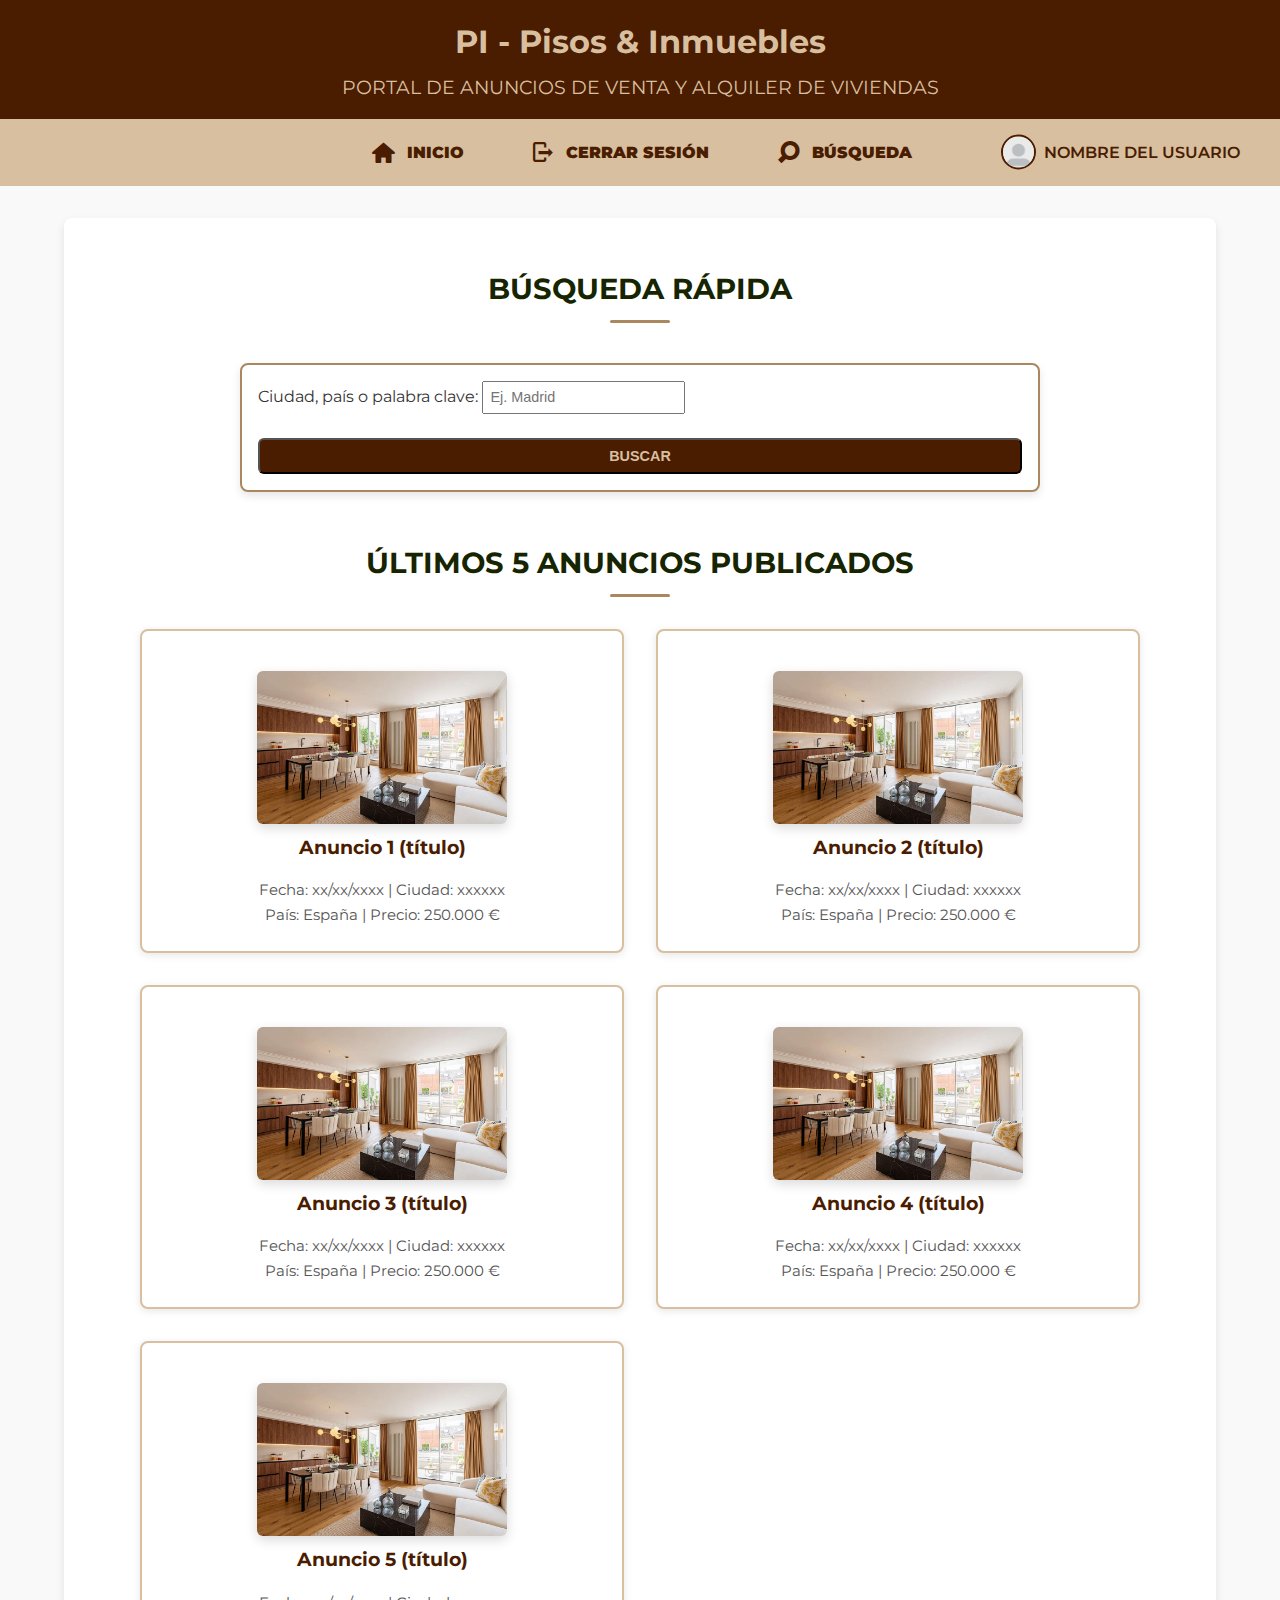
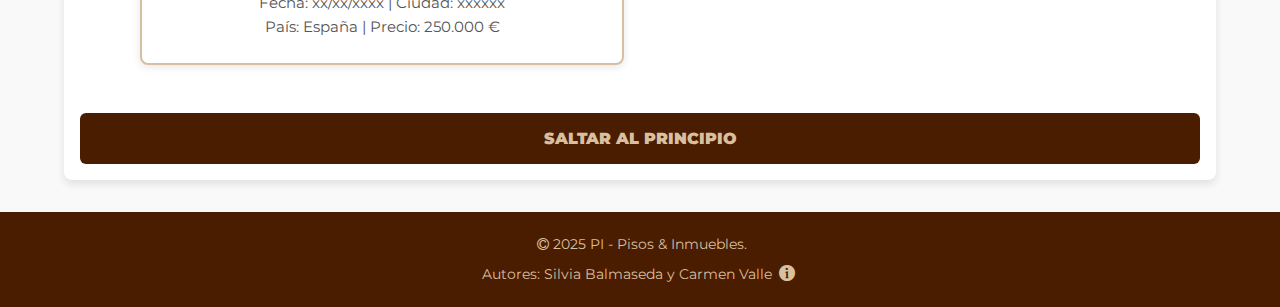
<file: index_logueado.html>
<!DOCTYPE html>
<html lang="es">

<head>
    <meta charset="utf-8">
    <meta name="author" content="Silvia Balmaseda y Carmen Valle">
    <meta name="description" content="Página principal de PI - Pisos e Inmuebles">
    <meta name="viewport" content="width=device-width, initial-scale=1.0">

    <link href="https://fonts.googleapis.com/css2?family=Montserrat:wght@400;500;600;700&display=swap" rel="stylesheet">
    <link rel="stylesheet" href="fontello/css/fontello.css">
    <link rel="stylesheet" href="css/general.css" media="screen">
    <link rel="stylesheet" href="css/index.css" media="screen">
    <link rel="stylesheet" type="text/css" href="css/print-index.css" media="print">
    
    <link rel="alternate stylesheet" href="css/modo_oscuro.css" title="Modo oscuro">

    <link rel="alternate stylesheet" href="css/alto-contraste.css" title="Alto contraste" media="screen">
    <link rel="alternate stylesheet" href="css/accesibilidad.css" title="Letra grande" media="screen">
    <link rel="alternate stylesheet" href="css/alto-contraste-accesibilidad.css" title="Alto contraste y accesibilidad" media="screen">

    <script type="text/javascript"></script>

    <title>PI - Pisos & Inmuebles</title>
</head>

<body>

    <header id="inicio">
        <h1>PI - Pisos &amp; Inmuebles</h1>
        <h2>PORTAL DE ANUNCIOS DE VENTA Y ALQUILER DE VIVIENDAS</h2>
    </header>

    <nav>
        <ul class="menu">
            <li><a href="index_logueado.html">
                    <i class="icon-home"></i>
                    <strong>INICIO</strong>
                </a></li>
            <li><a href="index.html">
                    <i class="icon-baja"></i>
                    <strong>CERRAR SESIÓN</strong></a></li>
            <li><a href="busqueda.html">
                    <i class="icon-search"></i>
                    <strong>BÚSQUEDA</strong>
                </a></li>
            <li class="perfil">
                <a href="miperfil.html">
                    <img src="imagenes/default-avatar-profile-icon-vector-260nw-1909596082.webp" alt="Foto de perfil"
                        class="perfil-foto">NOMBRE DEL USUARIO
                </a>
            </li>

        </ul>
    </nav>
    <main>

        <section>
            <h2>BÚSQUEDA RÁPIDA</h2>
            <form action="resultados.html" method="get">
                <p>
                    <label for="consulta">Ciudad, país o palabra clave:</label>
                    <input id="consulta" name="q" placeholder="Ej. Madrid">
                    <button><strong>BUSCAR</strong></button>
                </p>
            </form>
        </section>

        <section class="anuncios">
            <h2>ÚLTIMOS 5 ANUNCIOS PUBLICADOS</h2>
            <ul>
                <li>
                    <article>
                        <a href="anuncio.html">
                            <img src="imagenes/consejos-para-vender-un-piso-en-madrid-01.jpg" alt="Foto del anuncio 1"
                                width="150">
                            <h3>Anuncio 1 (título)</h3>
                        </a>
                        <p>Fecha: xx/xx/xxxx | Ciudad: xxxxxx <br>País: España | Precio: 250.000 €</p>
                    </article>
                </li>
                <li>
                    <article>
                        <a href="anuncio.html">
                            <img src="imagenes/consejos-para-vender-un-piso-en-madrid-01.jpg" alt="Foto del anuncio 2"
                                width="150">
                            <h3>Anuncio 2 (título)</h3>
                        </a>
                        <p>Fecha: xx/xx/xxxx | Ciudad: xxxxxx <br>País: España | Precio: 250.000 €</p>
                    </article>
                </li>
                <li>
                    <article>
                        <a href="anuncio.html">
                            <img src="imagenes/consejos-para-vender-un-piso-en-madrid-01.jpg" alt="Foto del anuncio 3"
                                width="150">
                            <h3>Anuncio 3 (título)</h3>
                        </a>
                        <p>Fecha: xx/xx/xxxx | Ciudad: xxxxxx <br>País: España | Precio: 250.000 €</p>
                    </article>
                </li>
                <li>
                    <article>
                        <a href="anuncio.html">
                            <img src="imagenes/consejos-para-vender-un-piso-en-madrid-01.jpg" alt="Foto del anuncio 4"
                                width="150">
                            <h3>Anuncio 4 (título)</h3>
                        </a>
                        <p>Fecha: xx/xx/xxxx | Ciudad: xxxxxx <br>País: España | Precio: 250.000 €</p>
                    </article>
                </li>
                <li>
                    <article>
                        <a href="anuncio.html">
                            <img src="imagenes/consejos-para-vender-un-piso-en-madrid-01.jpg" alt="Foto del anuncio 5"
                                width="150">
                            <h3>Anuncio 5 (título)</h3>
                        </a>
                        <p>Fecha: xx/xx/xxxx | Ciudad: xxxxxx <br>País: España | Precio: 250.000 €</p>
                    </article>
                </li>
            </ul>
        </section>

        <section>
            <a href="#inicio" class="btn"><strong>SALTAR AL PRINCIPIO</strong></a>
        </section>

    </main>
    <footer>
        <p><i class="icon-copyright"></i>2025 PI - Pisos &amp; Inmuebles.</p>
        <p>
        Autores: Silvia Balmaseda y Carmen Valle
        <a href="accesibilidad.html" title="Declaración de accesibilidad" style="color: inherit; text-decoration: underline;">
            <i class="icon-info" style="font-size: 1rem;"></i>
        </a>   
        </p>
    </footer>

    <script src="js/index.js"></script>
</body>

</html>
</file>
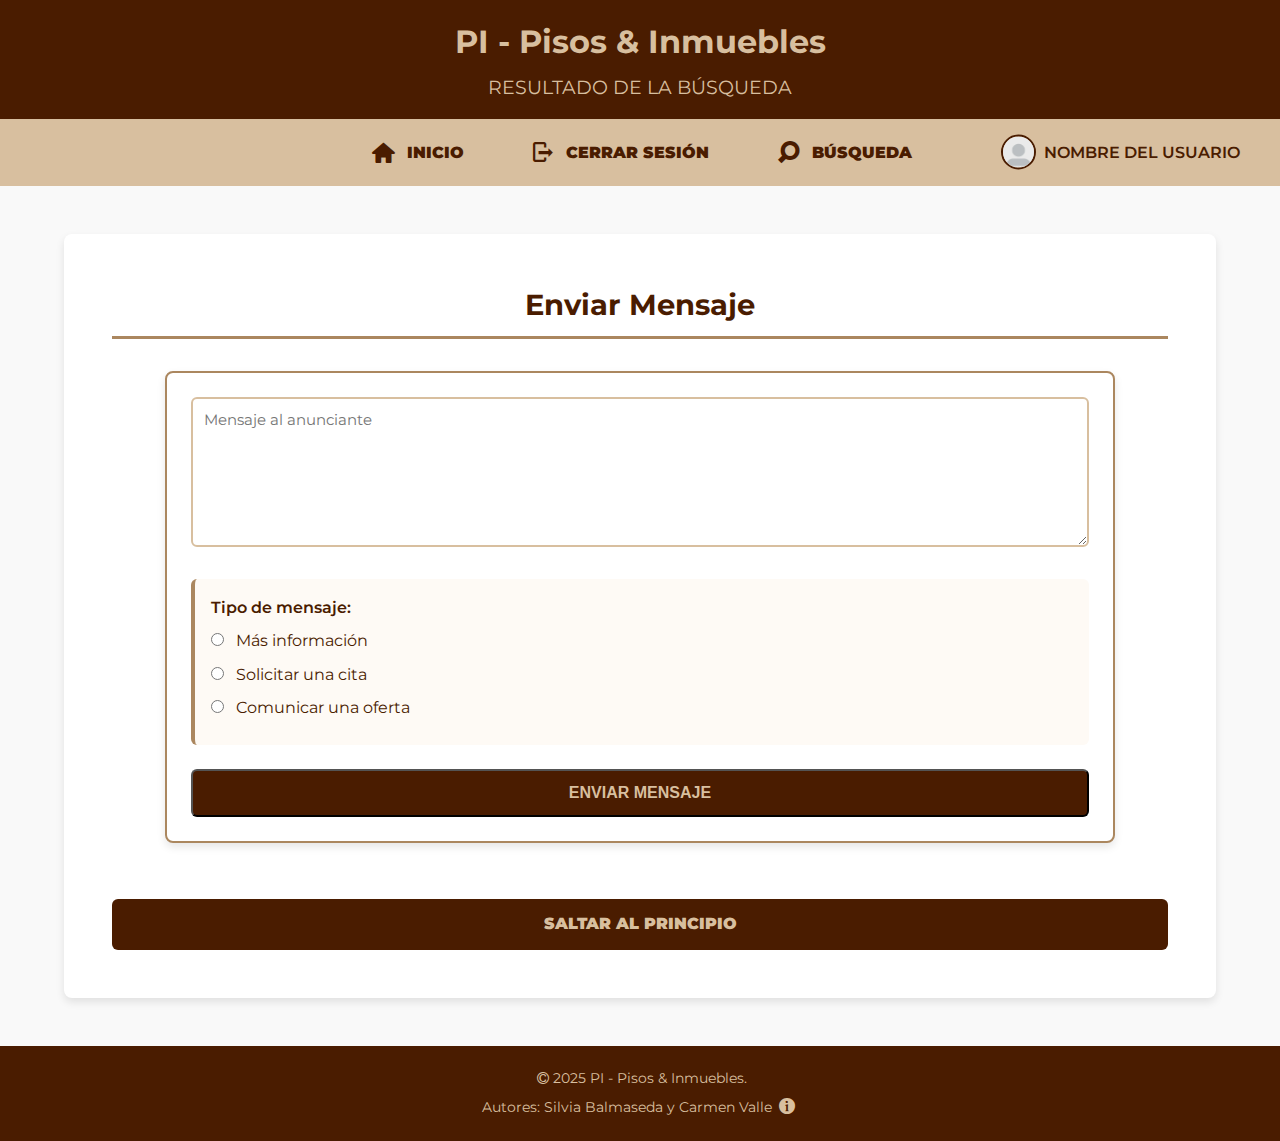
<file: mensaje.html>
<!DOCTYPE html>
<html lang="es">

<head>
    <meta charset="utf-8">
    <meta name="author" content="Silvia Balmaseda y Carmen Valle">
    <meta name="description" content="Formulario de búsqueda de anuncios">
    <meta name="viewport" content="width=device-width, initial-scale=1.0">
    <link href="https://fonts.googleapis.com/css2?family=Montserrat:wght@400;500;600;700&display=swap" rel="stylesheet">
    <link rel="stylesheet" href="fontello/css/fontello.css">
    <link rel="stylesheet" href="css/general.css">
    <link rel="stylesheet" href="css/mensaje.css">
    
    <link rel="alternate stylesheet" href="css/modo_oscuro.css" title="Modo oscuro">

    <link rel="alternate stylesheet" href="css/alto-contraste.css" title="Alto contraste">
    <link rel="alternate stylesheet" href="css/accesibilidad.css" title="Letra grande">
    <link rel="alternate stylesheet" href="css/alto-contraste-accesibilidad.css" title="Alto contraste y accesibilidad">

    <script type="text/javascript"></script>

    <title>Búsqueda - PI Pisos & Inmuebles</title>
</head>

<body>

    <header id="inicio">
        <h1>PI - Pisos &amp; Inmuebles</h1>
        <h2>RESULTADO DE LA BÚSQUEDA</h2>
    </header>

    <nav>
        <ul>
            <li><a href="index_logueado.html">
                    <i class="icon-home"></i>
                    <strong>INICIO</strong>
                </a></li>
            <li><a href="index.html">
                    <i class="icon-baja"></i>
                    <strong>CERRAR SESIÓN</strong></a></li>
            <li><a href="busqueda.html">
                    <i class="icon-search"></i>
                    <strong>BÚSQUEDA</strong>
                </a></li>
            <li class="perfil">
                <a href="miperfil.html">
                    <img src="imagenes/default-avatar-profile-icon-vector-260nw-1909596082.webp" alt="Foto de perfil"
                        class="perfil-foto">NOMBRE DEL USUARIO
                </a>
            </li>

        </ul>
    </nav>

    <main>
        <section>
            <h3>Enviar Mensaje</h3>
            <form action="mensaje_enviado.html">
                <textarea name="mensaje" id="mensaje" placeholder="Mensaje al anunciante"></textarea>
                <p class="tipo-mensaje">
                    Tipo de mensaje:
                    <label><input type="radio" name="tipo_mensaje" value="Más inofrmación"> Más información</label>
                    <label><input type="radio" name="tipo_mensaje" value="Solicitar una cita"> Solicitar una
                        cita</label>
                    <label><input type="radio" name="tipo_mensaje" value="Comunicar una oferta"> Comunicar una
                        oferta</label>
                </p>
                <p>
                    <button type="submit"><strong>ENVIAR MENSAJE</strong></button>
                </p>
            </form>
        </section>

        <section>
            <a href="#inicio" class="btn"><strong>SALTAR AL PRINCIPIO</strong></a>
        </section>
    </main>

    <footer>
        <p><i class="icon-copyright"></i>2025 PI - Pisos &amp; Inmuebles.</p>
        <p>
        Autores: Silvia Balmaseda y Carmen Valle
        <a href="accesibilidad.html" title="Declaración de accesibilidad" style="color: inherit; text-decoration: underline;">
            <i class="icon-info" style="font-size: 1rem;"></i>
        </a>   
        </p>
    </footer>

</body>

</html>
</file>
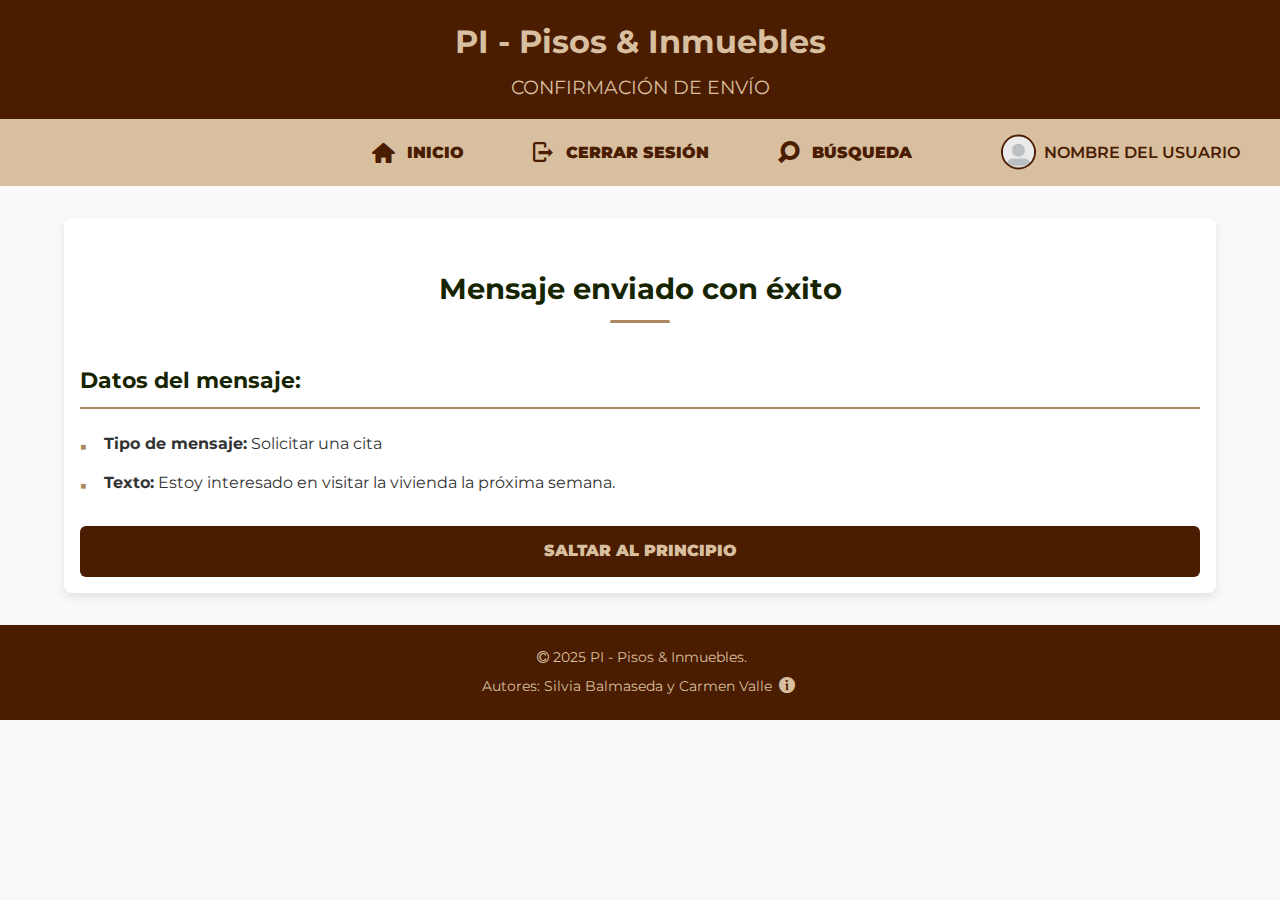
<file: mensaje_enviado.html>
<!DOCTYPE html>
<html lang="es">

<head>
    <meta charset="utf-8">
    <meta name="author" content="Silvia Balmaseda y Carmen Valle">
    <meta name="description" content="Confirmación de envío de mensaje">
    <meta name="viewport" content="width=device-width, initial-scale=1.0">
    <link href="https://fonts.googleapis.com/css2?family=Montserrat:wght@400;500;600;700&display=swap" rel="stylesheet">
    <link rel="stylesheet" href="fontello/css/fontello.css">
    <link rel="stylesheet" href="css/general.css">
    
    
    <link rel="alternate stylesheet" href="css/modo_oscuro.css" title="Modo oscuro">

    <link rel="alternate stylesheet" href="css/alto-contraste.css" title="Alto contraste">
    <link rel="alternate stylesheet" href="css/accesibilidad.css" title="Letra grande">
    <link rel="alternate stylesheet" href="css/alto-contraste-accesibilidad.css" title="Alto contraste y accesibilidad">

    <title>Mensaje enviado - PI Pisos & Inmuebles</title>
</head>

<body>

    <header id="inicio">
        <h1>PI - Pisos &amp; Inmuebles</h1>
        <h2>CONFIRMACIÓN DE ENVÍO</h2>
    </header>

    <nav>
        <ul>
            <li><a href="index_logueado.html">
                    <i class="icon-home"></i>
                    <strong>INICIO</strong>
                </a></li>
            <li><a href="index.html">
                    <i class="icon-baja"></i>
                    <strong>CERRAR SESIÓN</strong></a></li>
            <li><a href="busqueda.html">
                    <i class="icon-search"></i>
                    <strong>BÚSQUEDA</strong>
                </a></li>
            <li class="perfil">
                <a href="miperfil.html">
                    <img src="imagenes/default-avatar-profile-icon-vector-260nw-1909596082.webp" alt="Foto de perfil"
                        class="perfil-foto">NOMBRE DEL USUARIO
                </a>
            </li>

        </ul>
    </nav>

    <main>
        <section>
            <h2>Mensaje enviado con éxito</h2>

            <h3>Datos del mensaje:</h3>
            <ul>
                <li><strong>Tipo de mensaje:</strong> Solicitar una cita</li>
                <li><strong>Texto:</strong> Estoy interesado en visitar la vivienda la próxima semana.</li>
            </ul>
        </section>

        <section>
            <a href="#inicio" class="btn"><strong>SALTAR AL PRINCIPIO</strong></a>
        </section>
    </main>

    <footer>
        <p><i class="icon-copyright"></i>2025 PI - Pisos &amp; Inmuebles.</p>
        <p>
        Autores: Silvia Balmaseda y Carmen Valle
        <a href="accesibilidad.html" title="Declaración de accesibilidad" style="color: inherit; text-decoration: underline;">
            <i class="icon-info" style="font-size: 1rem;"></i>
        </a>   
        </p>
    </footer>

</body>

</html>
</file>
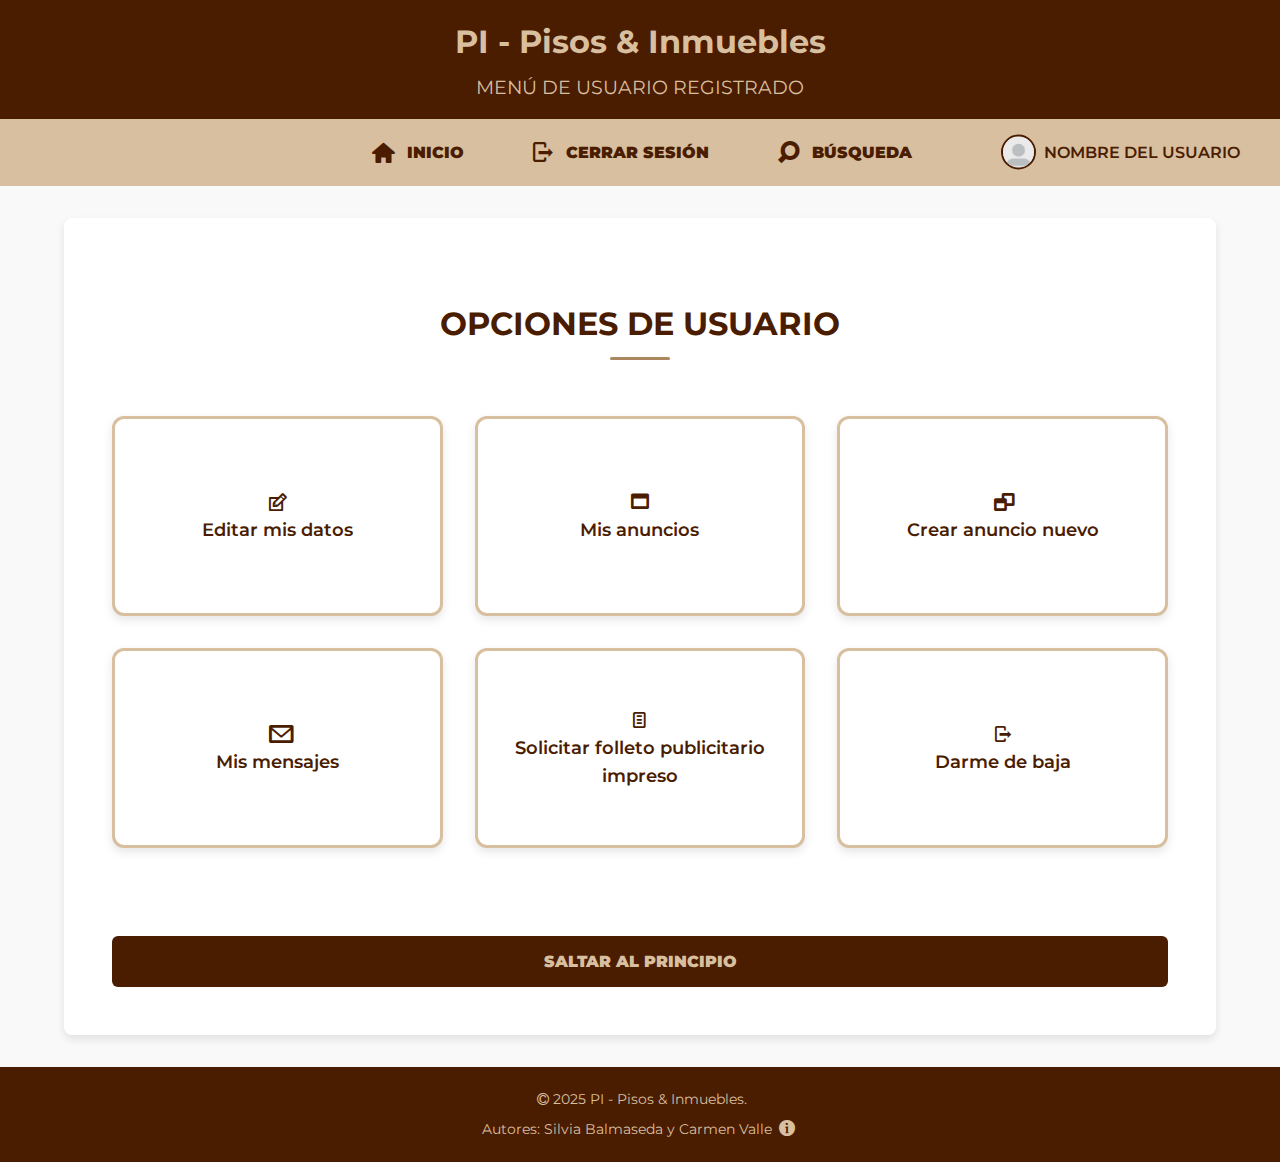
<file: miperfil.html>
<!DOCTYPE html>
<html lang="es">

<head>
    <meta charset="utf-8">
    <meta name="author" content="Silvia Balmaseda y Carmen Valle">
    <meta name="description" content="Menú de usuario registrado - PI Pisos e Inmuebles">
    <meta name="viewport" content="width=device-width, initial-scale=1.0">
    <link href="https://fonts.googleapis.com/css2?family=Montserrat:wght@400;500;600;700&display=swap" rel="stylesheet">
    <link rel="stylesheet" href="fontello/css/fontello.css">
    <link rel="stylesheet" href="css/general.css">
    <link rel="stylesheet" href="css/miperfil.css">
    
    <link rel="alternate stylesheet" href="css/modo_oscuro.css" title="Modo oscuro">

    <link rel="alternate stylesheet" href="css/alto-contraste.css" title="Alto contraste">
    <link rel="alternate stylesheet" href="css/accesibilidad.css" title="Letra grande">
    <link rel="alternate stylesheet" href="css/alto-contraste-accesibilidad.css" title="Alto contraste y accesibilidad">
    <title>Menú Usuario - PI Pisos & Inmuebles</title>
</head>

<body>

    <header id="inicio">
        <h1>PI - Pisos &amp; Inmuebles</h1>
        <h2>MENÚ DE USUARIO REGISTRADO</h2>
    </header>

    <nav>
        <ul>
            <li><a href="index_logueado.html">
                    <i class="icon-home"></i>
                    <strong>INICIO</strong>
                </a></li>
            <li><a href="index.html">
                    <i class="icon-baja"></i>
                    <strong>CERRAR SESIÓN</strong></a></li>
            <li><a href="busqueda.html">
                    <i class="icon-search"></i>
                    <strong>BÚSQUEDA</strong>
                </a></li>
            <li class="perfil">
                <a href="miperfil.html">
                    <img src="imagenes/default-avatar-profile-icon-vector-260nw-1909596082.webp" alt="Foto de perfil"
                        class="perfil-foto">NOMBRE DEL USUARIO
                </a>
            </li>

        </ul>
    </nav>

    <main>
        <section>
            <h2>OPCIONES DE USUARIO</h2>
            <ul>
                <li><a href="modificar_datos.html">
                        <i class="icon-edit"></i>
                        Editar mis datos
                    </a></li>
                <li><a href="mis_anuncios.html">
                        <i class="icon-anuncio"></i>
                        Mis anuncios
                    </a></li>
                <li><a href="nuevo_anuncio.html">
                        <i class="icon-crear-anuncio"></i>
                        Crear anuncio nuevo
                    </a></li>
                <li><a href="mis_mensajes.html">
                        <i class="icon-mensaje"></i>
                        Mis mensajes
                    </a></li>
                <li><a href="folleto.html">
                        <i class="icon-form"></i>
                        Solicitar folleto publicitario impreso
                    </a></li>
                <li><a href="index.html">
                        <i class="icon-baja"></i>
                        Darme de baja
                    </a></li>
            </ul>
        </section>

        <section>
            <a href="#inicio" class="btn"><strong>SALTAR AL PRINCIPIO</strong></a>
        </section>
    </main>

    <footer>
        <p><i class="icon-copyright"></i>2025 PI - Pisos &amp; Inmuebles.</p>
        <p>
        Autores: Silvia Balmaseda y Carmen Valle
        <a href="accesibilidad.html" title="Declaración de accesibilidad" style="color: inherit; text-decoration: underline;">
            <i class="icon-info" style="font-size: 1rem;"></i>
        </a>   
        </p>
    </footer>

</body>

</html>
</file>
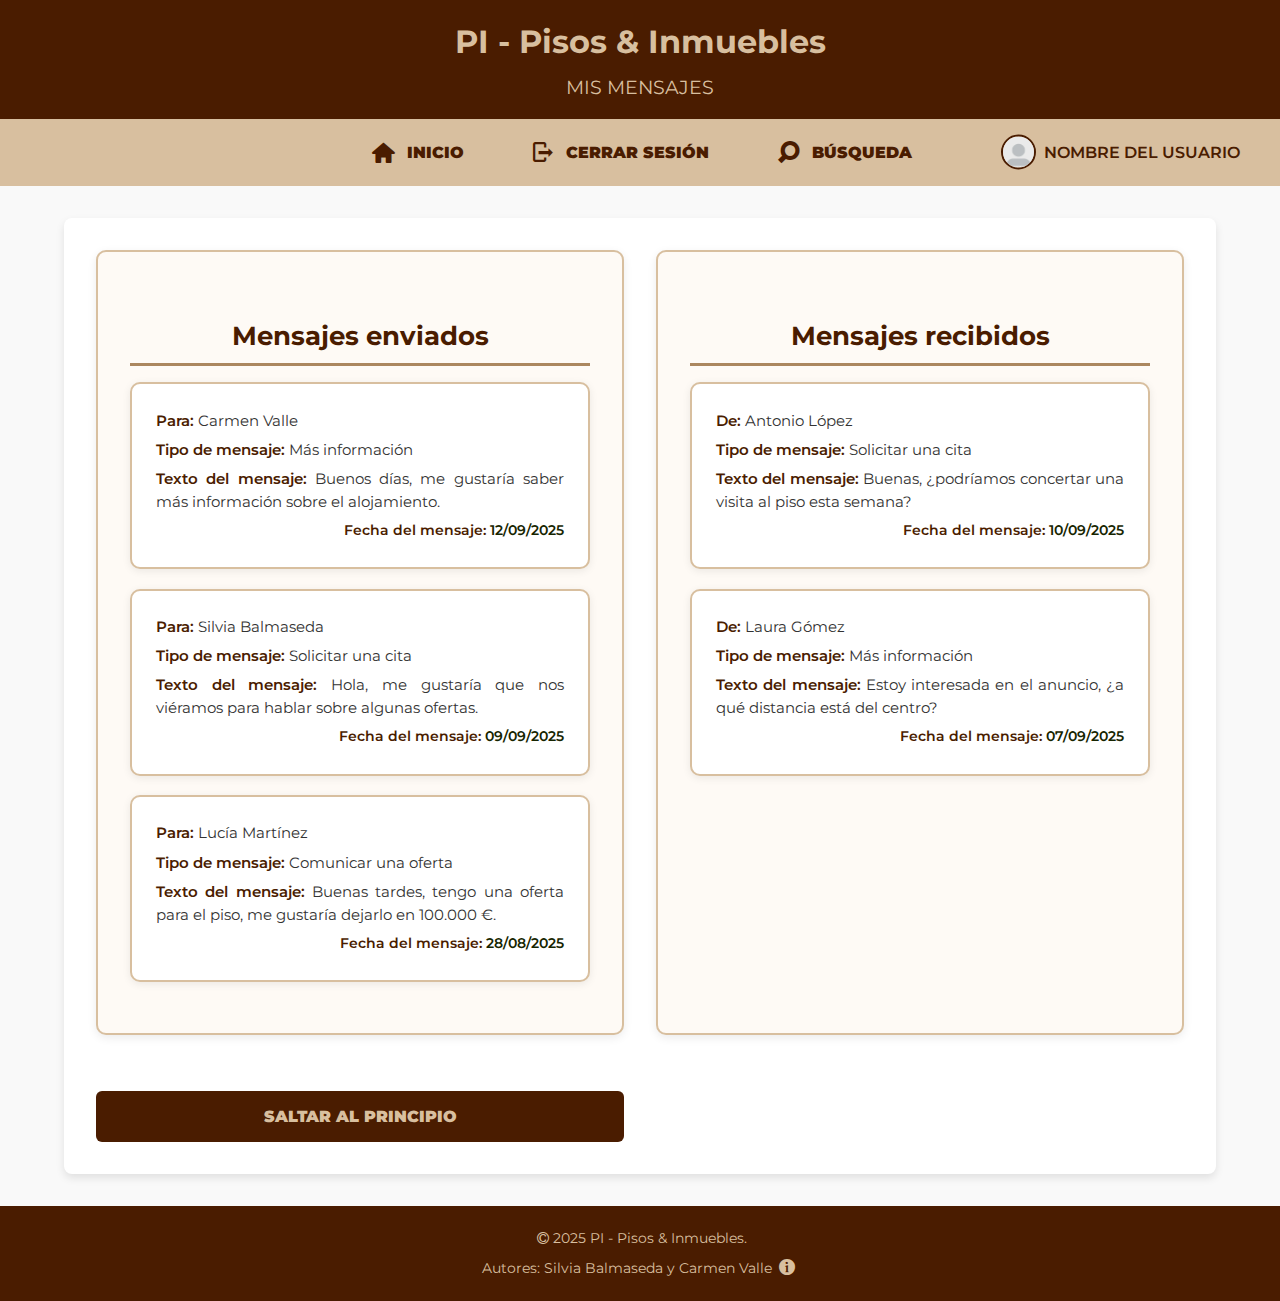
<file: mis_mensajes.html>
<!DOCTYPE html>
<html lang="es">

<head>
    <meta charset="utf-8">
    <meta name="author" content="Silvia Balmaseda y Carmen Valle">
    <meta name="description" content="Listado de mensajes enviados y recibidos por el usuario">
    <meta name="viewport" content="width=device-width, initial-scale=1.0">
    <link href="https://fonts.googleapis.com/css2?family=Montserrat:wght@400;500;600;700&display=swap" rel="stylesheet">
    <link rel="stylesheet" href="fontello/css/fontello.css">
    <link rel="stylesheet" href="css/general.css">
    <link rel="stylesheet" href="css/mis_mensajes.css">
    
    <link rel="alternate stylesheet" href="css/modo_oscuro.css" title="Modo oscuro">

    <link rel="alternate stylesheet" href="css/alto-contraste.css" title="Alto contraste">
    <link rel="alternate stylesheet" href="css/accesibilidad.css" title="Letra grande">
    <link rel="alternate stylesheet" href="css/alto-contraste-accesibilidad.css" title="Alto contraste y accesibilidad">
    
    <title>Mis mensajes - PI Pisos & Inmuebles</title>
</head>
<body>
    <header id="inicio">
        <h1>PI - Pisos &amp; Inmuebles</h1>
        <h2>MIS MENSAJES</h2>
    </header>

    <nav>
        <ul>
            <li><a href="index_logueado.html">
                    <i class="icon-home"></i>
                    <strong>INICIO</strong>
                </a></li>
            <li><a href="index.html">
                    <i class="icon-baja"></i>
                    <strong>CERRAR SESIÓN</strong></a></li>
            <li><a href="busqueda.html">
                    <i class="icon-search"></i>
                    <strong>BÚSQUEDA</strong>
                </a></li>
            <li class="perfil">
                <a href="miperfil.html">
                    <img src="imagenes/default-avatar-profile-icon-vector-260nw-1909596082.webp" alt="Foto de perfil"
                        class="perfil-foto">NOMBRE DEL USUARIO
                </a>
            </li>

        </ul>
    </nav>

    <main>
        <section>
            <h3>Mensajes enviados</h3>

            <article>
                <p><strong>Para:</strong> Carmen Valle</p>
                <p><strong>Tipo de mensaje:</strong> Más información</p>
                <p><strong>Texto del mensaje:</strong> Buenos días, me gustaría saber más información sobre el
                    alojamiento.</p>
                <p><strong>Fecha del mensaje:</strong> 12/09/2025</p>
            </article>

            <article>
                <p><strong>Para:</strong> Silvia Balmaseda</p>
                <p><strong>Tipo de mensaje:</strong> Solicitar una cita</p>
                <p><strong>Texto del mensaje:</strong> Hola, me gustaría que nos viéramos para hablar sobre algunas
                    ofertas.</p>
                <p><strong>Fecha del mensaje:</strong> 09/09/2025</p>
            </article>

            <article>
                <p><strong>Para:</strong> Lucía Martínez</p>
                <p><strong>Tipo de mensaje:</strong> Comunicar una oferta</p>
                <p><strong>Texto del mensaje:</strong> Buenas tardes, tengo una oferta para el piso, me gustaría dejarlo
                    en 100.000 €.</p>
                <p><strong>Fecha del mensaje:</strong> 28/08/2025</p>
            </article>
        </section>

        <section>
            <h3>Mensajes recibidos</h3>

            <article>
                <p><strong>De:</strong> Antonio López</p>
                <p><strong>Tipo de mensaje:</strong> Solicitar una cita</p>
                <p><strong>Texto del mensaje:</strong> Buenas, ¿podríamos concertar una visita al piso esta semana?</p>
                <p><strong>Fecha del mensaje:</strong> 10/09/2025</p>
            </article>

            <article>
                <p><strong>De:</strong> Laura Gómez</p>
                <p><strong>Tipo de mensaje:</strong> Más información</p>
                <p><strong>Texto del mensaje:</strong> Estoy interesada en el anuncio, ¿a qué distancia está del centro?
                </p>
                <p><strong>Fecha del mensaje:</strong> 07/09/2025</p>
            </article>
        </section>

        
        <a href="#inicio" class="btn"><strong>SALTAR AL PRINCIPIO</strong></a>
        
    </main>

    <footer>
        <p><i class="icon-copyright"></i>2025 PI - Pisos &amp; Inmuebles.</p>
        <p>
        Autores: Silvia Balmaseda y Carmen Valle
        <a href="accesibilidad.html" title="Declaración de accesibilidad" style="color: inherit; text-decoration: underline;">
            <i class="icon-info" style="font-size: 1rem;"></i>
        </a>   
        </p>
    </footer>
</body>

</html>
</file>
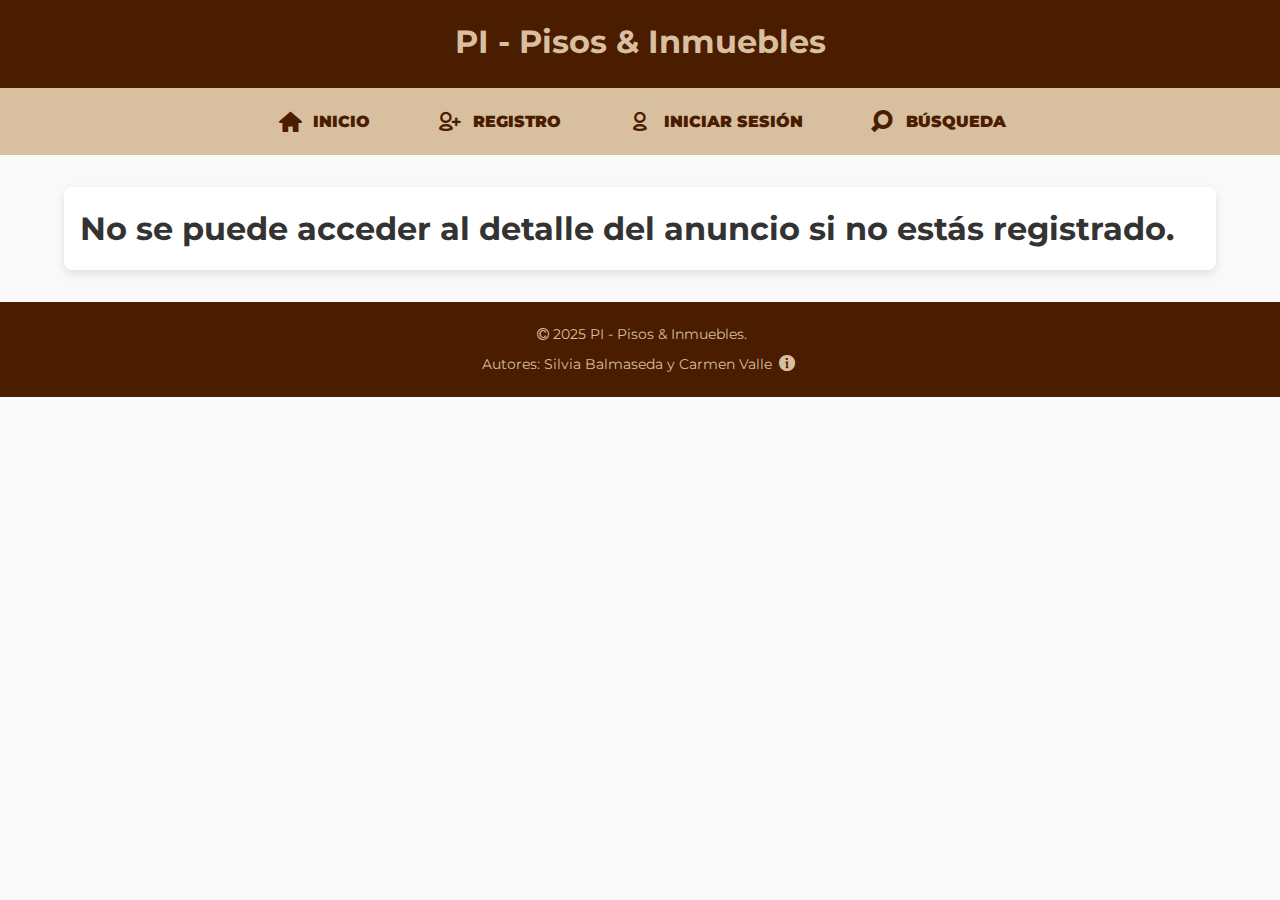
<file: msjError.html>
<!DOCTYPE html>
<html lang="es">

<head>
    <meta charset="utf-8">
    <meta name="author" content="Silvia Balmaseda y Carmen Valle">
    <meta name="description" content="Formulario de búsqueda de anuncios">
    <meta name="viewport" content="width=device-width, initial-scale=1.0">
    <link href="https://fonts.googleapis.com/css2?family=Montserrat:wght@400;500;600;700&display=swap" rel="stylesheet">
    <link rel="stylesheet" href="fontello/css/fontello.css">
    <link rel="stylesheet" href="css/general.css">
    
    <link rel="alternate stylesheet" href="css/modo_oscuro.css" title="Modo oscuro">

    <link rel="alternate stylesheet" href="css/alto-contraste.css" title="Alto contraste">
    <link rel="alternate stylesheet" href="css/accesibilidad.css" title="Letra grande">
    <link rel="alternate stylesheet" href="css/alto-contraste-accesibilidad.css" title="Alto contraste y accesibilidad">

    <title>Búsqueda - PI Pisos & Inmuebles</title>
</head>

<body>

    <header>
        <h1>PI - Pisos &amp; Inmuebles</h1>
    </header>

    <nav>
        <ul>
            <li><a href="index.html">
                    <i class="icon-home"></i>
                    <strong>INICIO</strong>
                </a></li>
            <li><a href="registro.html">
                    <i class="icon-registro"></i>
                    <strong>REGISTRO</strong>
                </a></li>
            <li><a href="index_logueado.html">
                    <i class="icon-login"></i>
                    <strong>INICIAR SESIÓN</strong>
                </a></li>
            <li><a href="busqueda.html">
                    <i class="icon-search"></i>
                    <strong>BÚSQUEDA</strong>
                </a></li>
        </ul>
    </nav>

    <main>
        <h1>No se puede acceder al detalle del anuncio si
            no estás registrado.</h1>
    </main>

    <footer>
        <p><i class="icon-copyright"></i>2025 PI - Pisos &amp; Inmuebles.</p>
        <p>
        Autores: Silvia Balmaseda y Carmen Valle
        <a href="accesibilidad.html" title="Declaración de accesibilidad" style="color: inherit; text-decoration: underline;">
            <i class="icon-info" style="font-size: 1rem;"></i>
        </a>   
        </p>
    </footer>

</body>

</html>
</file>
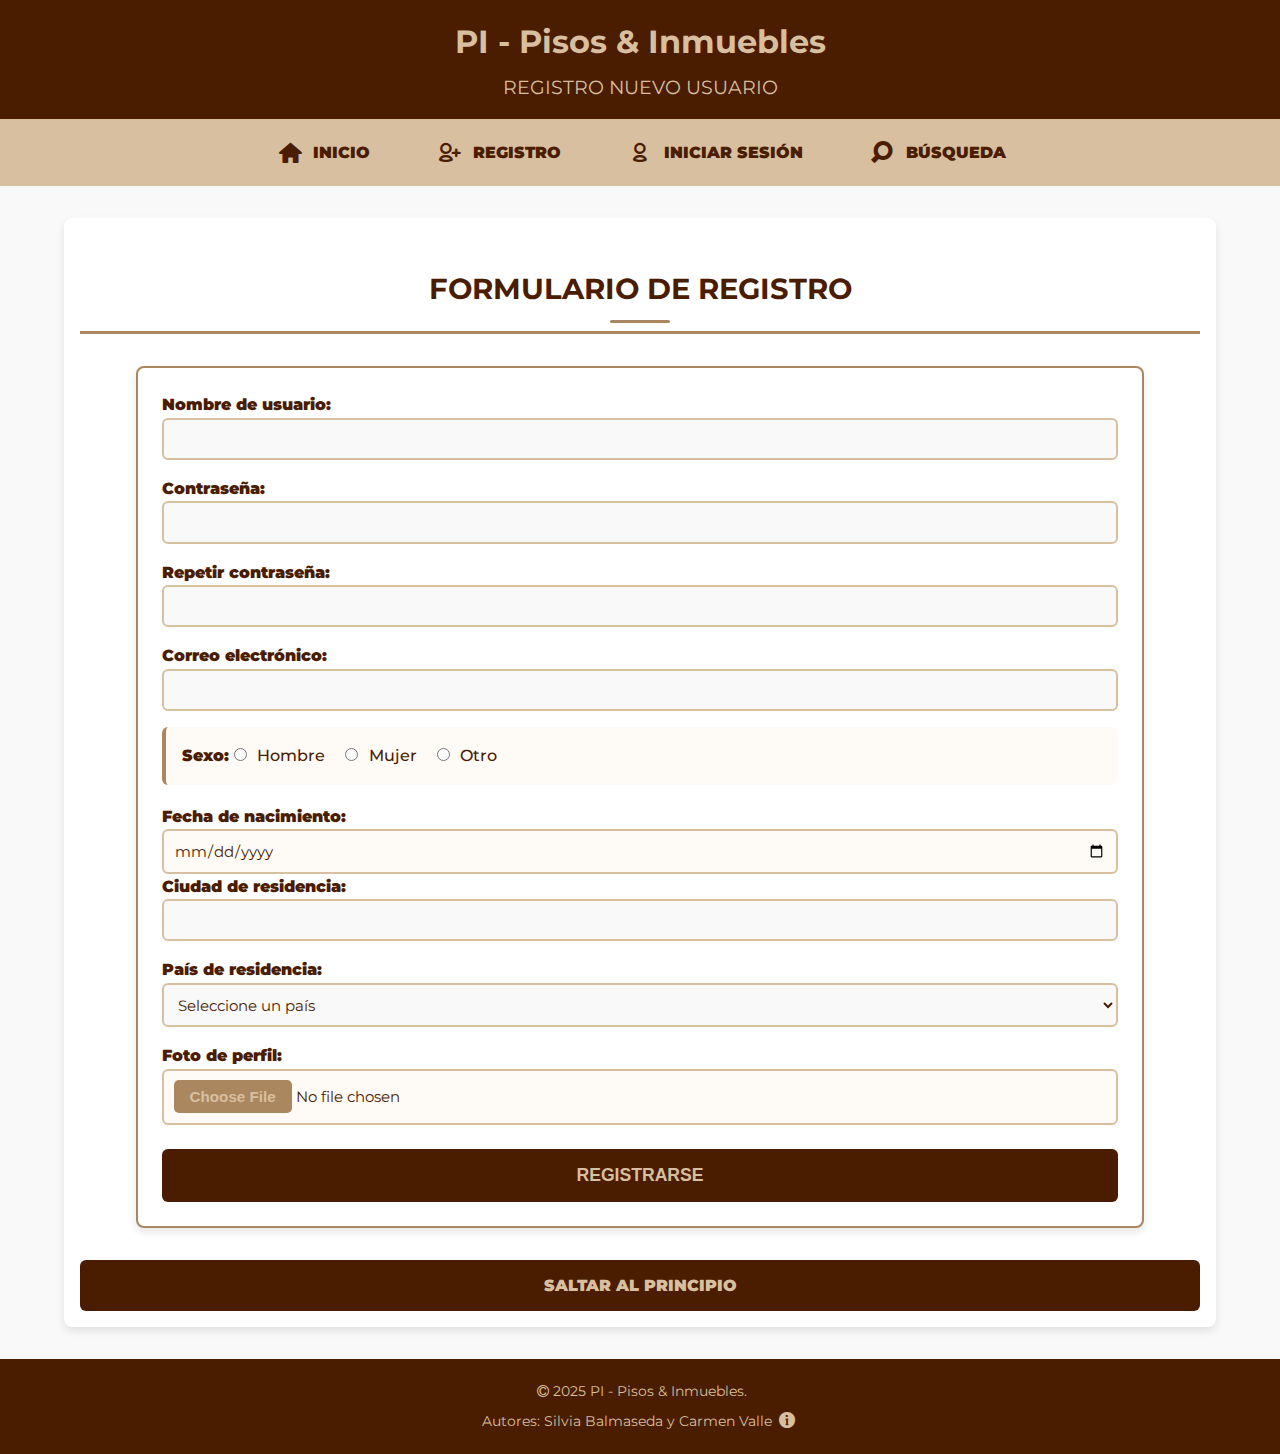
<file: registro.html>
<!DOCTYPE html>
<html lang="es">

<head>
    <meta charset="utf-8">
    <meta name="author" content="Silvia Balmaseda y Carmen Valle">
    <meta name="description" content="Formulario de registro - PI Pisos e Inmuebles">
    <meta name="viewport" content="width=device-width, initial-scale=1.0">
    <link href="https://fonts.googleapis.com/css2?family=Montserrat:wght@400;500;600;700&display=swap" rel="stylesheet">
    <link rel="stylesheet" href="fontello/css/fontello.css">
    <link rel="stylesheet" href="css/general.css">
    <link rel="stylesheet" href="css/registro.css">
    
    <link rel="alternate stylesheet" href="css/modo_oscuro.css" title="Modo oscuro">

    <link rel="alternate stylesheet" href="css/alto-contraste.css" title="Alto contraste">
    <link rel="alternate stylesheet" href="css/accesibilidad.css" title="Letra grande">
    <link rel="alternate stylesheet" href="css/alto-contraste-accesibilidad.css" title="Alto contraste y accesibilidad">

    <title>Registro - PI Pisos & Inmuebles</title>
</head>

<body>

    <header id="inicio">
        <h1>PI - Pisos &amp; Inmuebles</h1>
        <h2>REGISTRO NUEVO USUARIO</h2>
    </header>

    <nav>
        <ul>
            <li><a href="index.html">
                <i class="icon-home"></i>
                <strong>INICIO</strong>
                </a></li>
            <li><a href="registro.html">
                <i class="icon-registro"></i>
                <strong>REGISTRO</strong>
                </a></li>
            <li><a href="index_logueado.html">
                <i class="icon-login"></i>
                <strong>INICIAR SESIÓN</strong>
                </a></li>
            <li><a href="busqueda.html">
                <i class="icon-search"></i>
                <strong>BÚSQUEDA</strong>
                </a></li>
        </ul>
    </nav>

    <main>
        <section>
            <h2>FORMULARIO DE REGISTRO</h2>
            <form id="formRegistro" action="index_logueado.html" method="post" enctype="multipart/form-data">
                <p>
                    <label for="usuario"><strong>Nombre de usuario:</strong></label>
                    <input type="text" id="usuario" name="usuario">
                </p>
                <p>
                    <label for="password"><strong>Contraseña:</strong></label>
                    <input type="text" id="password" name="contrasena">
                </p>
                <p>
                    <label for="password2"><strong>Repetir contraseña:</strong></label>
                    <input type="text" id="password2" name="repetir">
                </p>
                <p>
                    <label for="email"><strong>Correo electrónico:</strong></label>
                    <input type="text" id="email" name="email">
                </p>
                <p class="sexo">
                    <strong>Sexo: </strong>
                </p>
                <p>
                    <label for="nacimiento"><strong>Fecha de nacimiento:</strong></label>
                    <input id="nacimiento" name="nacimiento" placeholder="dd/mm/aaaa">
                </p>
                <p>
                    <label for="ciudad"><strong>Ciudad de residencia:</strong></label>
                    <input type="text" id="ciudad" name="ciudad">
                </p>
                <p>
                    <label for="pais"><strong>País de residencia:</strong></label>
                    <select id="pais" name="pais">

                    </select>
                </p>
                <p>
                    <label for="foto"><strong>Foto de perfil:</strong></label>
                    <input id="foto" name="foto" accept="image/*">
                </p>
                <p>
                    <button><strong>REGISTRARSE</strong></button>
                </p>
            </form>
        </section>

        <section>
            <a href="#inicio" class="btn"><strong>SALTAR AL PRINCIPIO</strong></a>
        </section>
    </main>

    <footer>
        <p><i class="icon-copyright"></i>2025 PI - Pisos &amp; Inmuebles.</p>
        <p>
        Autores: Silvia Balmaseda y Carmen Valle
        <a href="accesibilidad.html" title="Declaración de accesibilidad" style="color: inherit; text-decoration: underline;">
            <i class="icon-info" style="font-size: 1rem;"></i>
        </a>   
        </p>
    </footer>

    <script src="js/registro.js"></script>
</body>

</html>
</file>
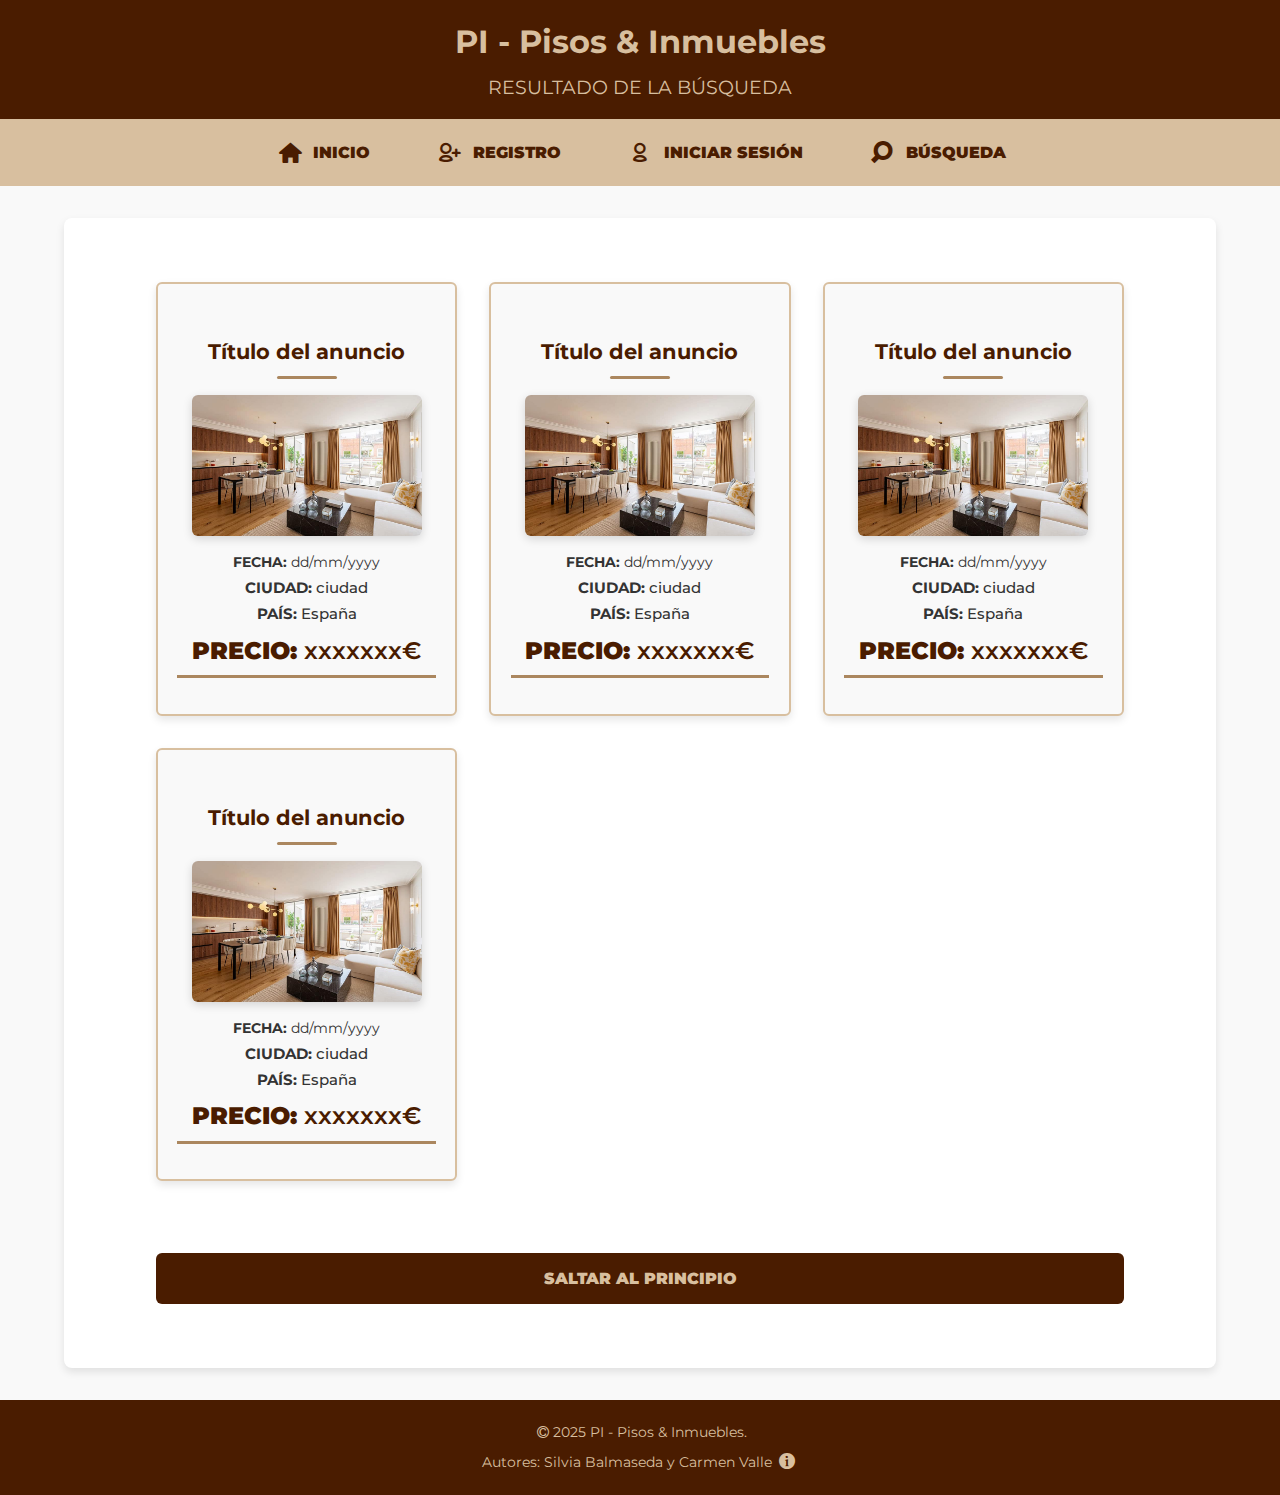
<file: resultados.html>
<!DOCTYPE html>
<html lang="es">

<head>
    <meta charset="utf-8">
    <meta name="author" content="Silvia Balmaseda y Carmen Valle">
    <meta name="description" content="Formulario de búsqueda de anuncios">
    <meta name="viewport" content="width=device-width, initial-scale=1.0">
    <link href="https://fonts.googleapis.com/css2?family=Montserrat:wght@400;500;600;700&display=swap" rel="stylesheet">
    <link rel="stylesheet" href="fontello/css/fontello.css">
    <link rel="stylesheet" href="css/general.css" media="screen">
    <link rel="stylesheet" href="css/resultados.css" media="screen">

    <link rel="stylesheet" type="text/css" href="css/print-index.css" media="print">
    
    <link rel="alternate stylesheet" href="css/modo_oscuro.css" title="Modo oscuro">

    <link rel="alternate stylesheet" href="css/alto-contraste.css" title="Alto contraste" media="screen">
    <link rel="alternate stylesheet" href="css/accesibilidad.css" title="Letra grande" media="screen">
    <link rel="alternate stylesheet" href="css/alto-contraste-accesibilidad.css" title="Alto contraste y accesibilidad" media="screen">
    <title>Búsqueda - PI Pisos & Inmuebles</title>
</head>

<body>

    <header id="inicio">
        <h1>PI - Pisos &amp; Inmuebles</h1>
        <h2>RESULTADO DE LA BÚSQUEDA</h2>
    </header>

    <nav>
        <ul>
            <li><a href="index.html">
                <i class="icon-home"></i>
                <strong>INICIO</strong>
                </a></li>
            <li><a href="registro.html">
                <i class="icon-registro"></i>
                <strong>REGISTRO</strong>
                </a></li>
            <li><a href="index_logueado.html">
                <i class="icon-login"></i>
                <strong>INICIAR SESIÓN</strong>
                </a></li>
            <li><a href="busqueda.html">
                <i class="icon-search"></i>
                <strong>BÚSQUEDA</strong>
                </a></li>
        </ul>
    </nav>

    <main>
        <section>
            <article>
                <h2>Título del anuncio</h2>
                <a href="anuncio.html">
                    <img src="imagenes/consejos-para-vender-un-piso-en-madrid-01.jpg" alt="Foto del anuncio 1" width="200" height="200">
                </a>
                <p><strong>FECHA:</strong> dd/mm/yyyy</p>
                <p><strong>CIUDAD:</strong> ciudad</p>
                <p><strong>PAÍS:</strong> España</p>
                <p><strong>PRECIO:</strong> xxxxxxx€</p>
            </article>

            <article>
                <h2>Título del anuncio</h2>
                <a href="msjError.html">
                    <img src="imagenes/consejos-para-vender-un-piso-en-madrid-01.jpg" alt="Foto del anuncio 2" width="200" height="200">
                </a>
                <p><strong>FECHA:</strong> dd/mm/yyyy</p>
                <p><strong>CIUDAD:</strong> ciudad</p>
                <p><strong>PAÍS:</strong> España</p>
                <p><strong>PRECIO:</strong> xxxxxxx€</p>
            </article>

            <article>
                <h2>Título del anuncio</h2>
                <a href="anuncio.html">
                    <img src="imagenes/consejos-para-vender-un-piso-en-madrid-01.jpg" alt="Foto del anuncio 1" width="200" height="200">
                </a>
                <p><strong>FECHA:</strong> dd/mm/yyyy</p>
                <p><strong>CIUDAD:</strong> ciudad</p>
                <p><strong>PAÍS:</strong> España</p>
                <p><strong>PRECIO:</strong> xxxxxxx€</p>
            </article>

            <article>
                <h2>Título del anuncio</h2>
                <a href="msjError.html">
                    <img src="imagenes/consejos-para-vender-un-piso-en-madrid-01.jpg" alt="Foto del anuncio 2" width="200" height="200">
                </a>
                <p><strong>FECHA:</strong> dd/mm/yyyy</p>
                <p><strong>CIUDAD:</strong> ciudad</p>
                <p><strong>PAÍS:</strong> España</p>
                <p><strong>PRECIO:</strong> xxxxxxx€</p>
            </article>
        </section>

        <section>
            <a href="#inicio" class="btn"><strong>SALTAR AL PRINCIPIO</strong></a>
        </section>
    </main>

    <footer>
        <p><i class="icon-copyright"></i>2025 PI - Pisos &amp; Inmuebles.</p>
        <p>
        Autores: Silvia Balmaseda y Carmen Valle
        <a href="accesibilidad.html" title="Declaración de accesibilidad" style="color: inherit; text-decoration: underline;">
            <i class="icon-info" style="font-size: 1rem;"></i>
        </a>   
        </p>
    </footer>

</body>
</html>
</file>
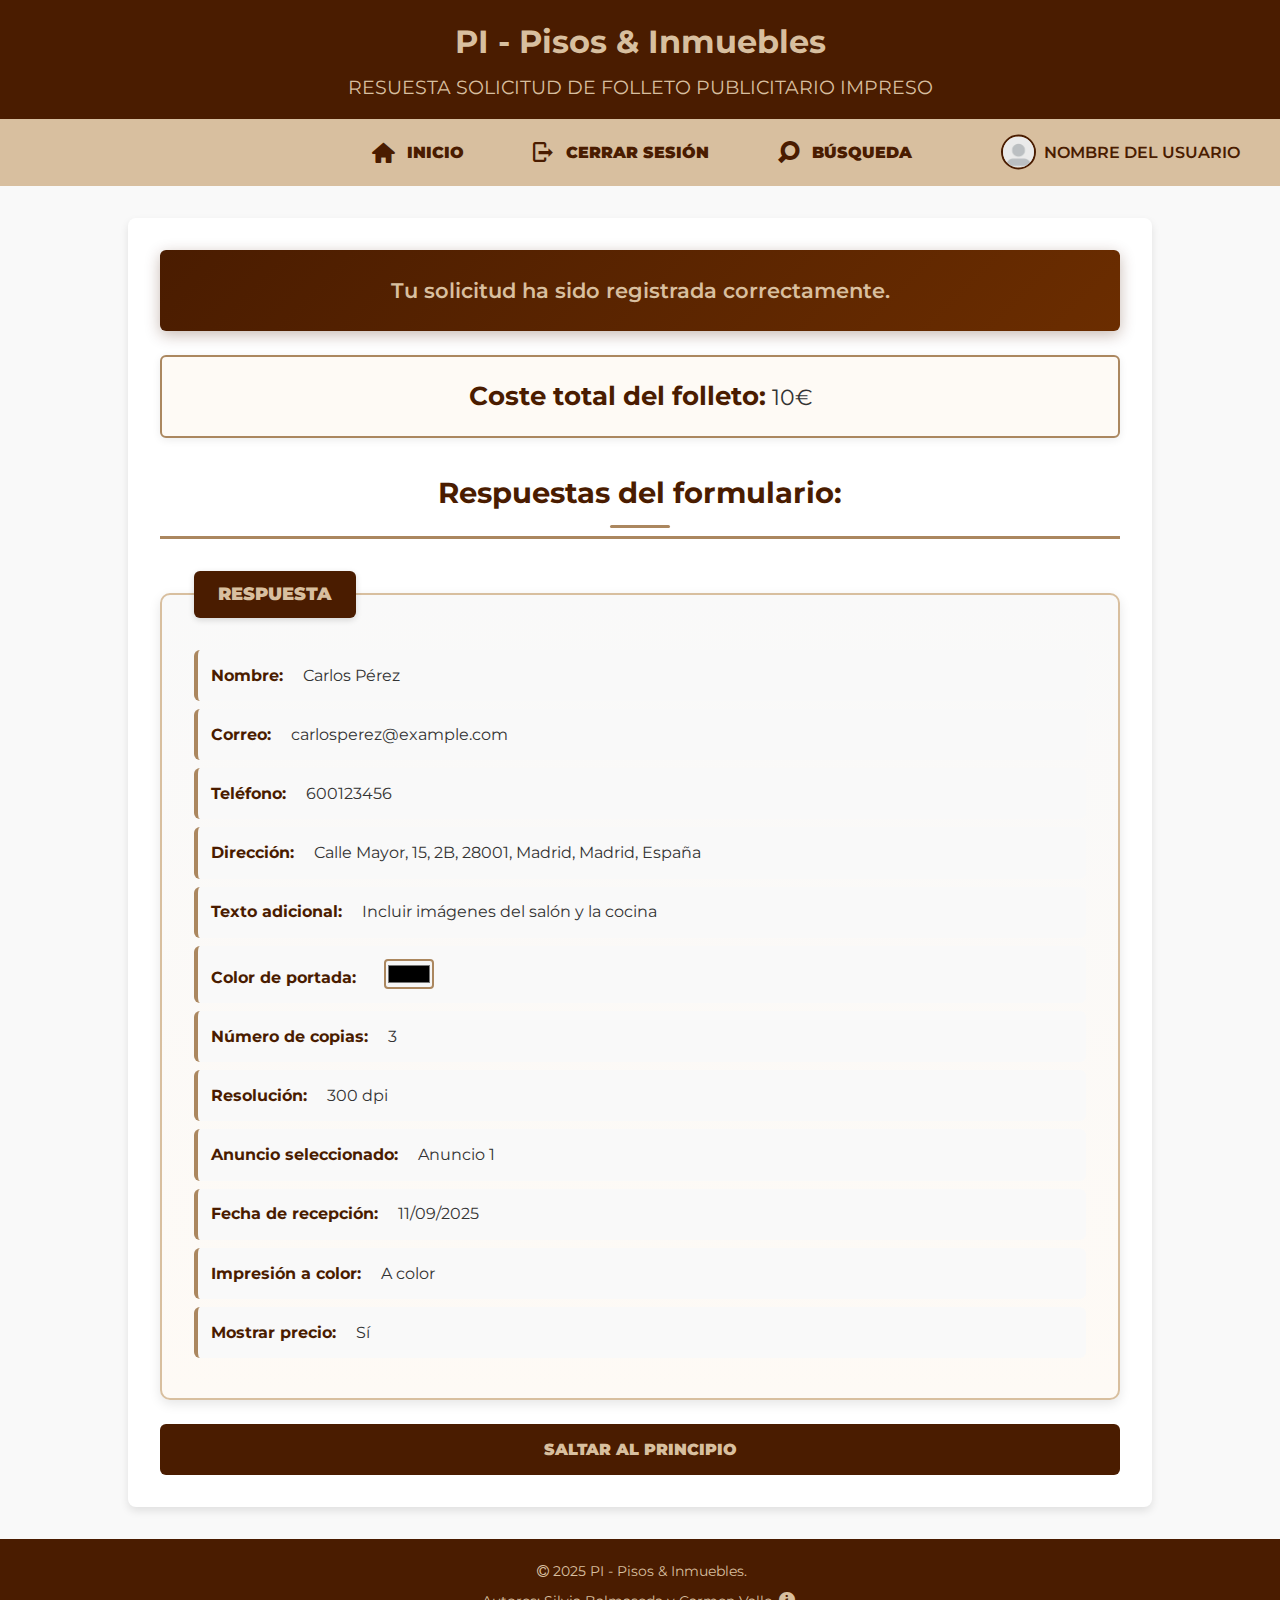
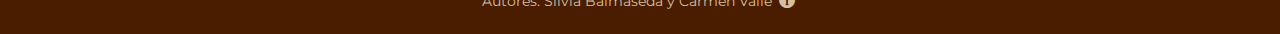
<file: solicitar_folleto_respuesta.html>
<!DOCTYPE html>
<html lang="es">

<head>
    <meta charset="utf-8">
    <meta name="author" content="Silvia Balmaseda y Carmen Valle">
    <meta name="description" content="Formulario para solicitar un folleto publicitario impreso">
    <meta name="viewport" content="width=device-width, initial-scale=1.0">
    <link href="https://fonts.googleapis.com/css2?family=Montserrat:wght@400;500;600;700&display=swap" rel="stylesheet">
    <link rel="stylesheet" href="fontello/css/fontello.css">
    <link rel="stylesheet" href="css/general.css" media="screen">
    <link rel="stylesheet" href="css/solicitar_folleto_respuesta.css" media="screen">

    <link rel="stylesheet" type="text/css" href="css/print-index.css" media="print">
    
    <link rel="alternate stylesheet" href="css/modo_oscuro.css" title="Modo oscuro">

    <link rel="alternate stylesheet" href="css/alto-contraste.css" title="Alto contraste" media="screen">
    <link rel="alternate stylesheet" href="css/accesibilidad.css" title="Letra grande" media="screen">
    <link rel="alternate stylesheet" href="css/alto-contraste-accesibilidad.css" title="Alto contraste y accesibilidad" media="screen">

    <title>Respuesta solicitar folleto - PI Pisos & Inmuebles</title>
</head>

<body>
    <header id="inicio">
        <h1>PI - Pisos &amp; Inmuebles</h1>
        <h2>RESUESTA SOLICITUD DE FOLLETO PUBLICITARIO IMPRESO</h2>
    </header>

    <nav>
        <ul>
            <li><a href="index_logueado.html">
                    <i class="icon-home"></i>
                    <strong>INICIO</strong>
                </a></li>
            <li><a href="index.html">
                    <i class="icon-baja"></i>
                    <strong>CERRAR SESIÓN</strong></a></li>
            <li><a href="busqueda.html">
                    <i class="icon-search"></i>
                    <strong>BÚSQUEDA</strong>
                </a></li>
            <li class="perfil">
                <a href="miperfil.html">
                    <img src="imagenes/default-avatar-profile-icon-vector-260nw-1909596082.webp" alt="Foto de perfil"
                        class="perfil-foto">NOMBRE DEL USUARIO
                </a>
            </li>

        </ul>
    </nav>

    <main>
        <p class="mensaje-confirmacion">Tu solicitud ha sido registrada correctamente.</p>
        <p class="coste-total"><strong>Coste total del folleto:</strong> 10€</p>

        <section>
            <h2>Respuestas del formulario:</h2>

            <fieldset>
                <legend><strong>RESPUESTA</strong></legend>

                <p><strong>Nombre:</strong> Carlos Pérez</p>
                <p><strong>Correo:</strong> carlosperez@example.com</p>
                <p><strong>Teléfono:</strong> 600123456</p>
                <p><strong>Dirección:</strong> Calle Mayor, 15, 2B, 28001, Madrid, Madrid, España</p>
                <p><strong>Texto adicional:</strong> Incluir imágenes del salón y la cocina</p>
                <p><strong>Color de portada:</strong>
                    <input type="color" value="#000000" disabled>
                </p>
                <p><strong>Número de copias:</strong> 3</p>
                <p><strong>Resolución:</strong> 300 dpi</p>
                <p><strong>Anuncio seleccionado:</strong> Anuncio 1</p>
                <p><strong>Fecha de recepción:</strong> 11/09/2025</p>
                <p><strong>Impresión a color:</strong> A color</p>
                <p><strong>Mostrar precio:</strong> Sí</p>
            </fieldset>
        </section>

        <section>
            <a href="#inicio" class="btn"><strong>SALTAR AL PRINCIPIO</strong></a>
        </section>
    </main>

    <footer>
        <p><i class="icon-copyright"></i>2025 PI - Pisos &amp; Inmuebles.</p>
        <p>
        Autores: Silvia Balmaseda y Carmen Valle
        <a href="accesibilidad.html" title="Declaración de accesibilidad" style="color: inherit; text-decoration: underline;">
            <i class="icon-info" style="font-size: 1rem;"></i>
        </a>   
        </p>
    </footer>
</body>
</file>
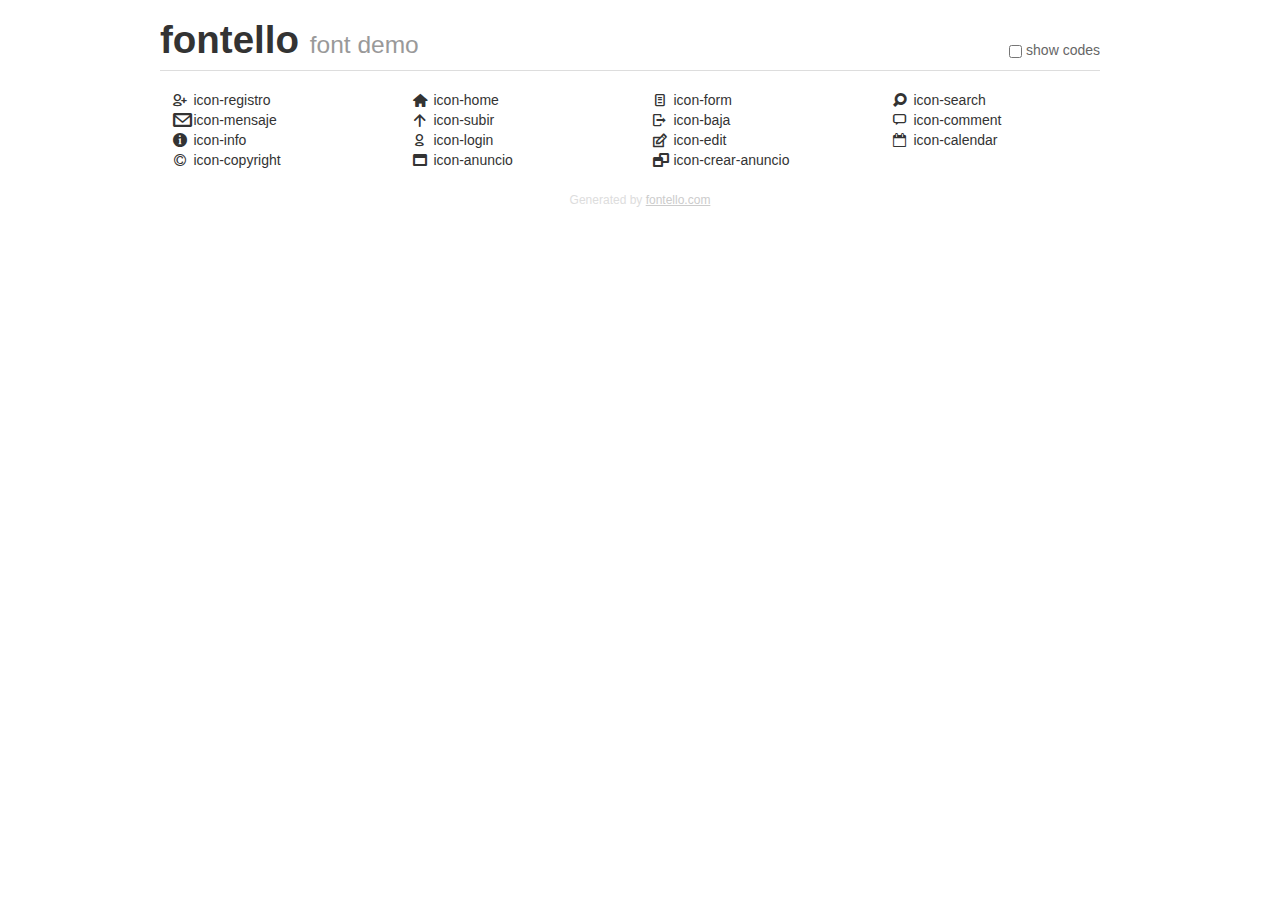
<file: fontello/demo.html>
<!DOCTYPE html>
<html>
  <head>
  <!--[if lt IE 9]><script language="javascript" type="text/javascript" src="//html5shim.googlecode.com/svn/trunk/html5.js"></script><![endif]-->
  <meta charset="UTF-8">
  <style>
    html {
      font-size: 100%;
      -webkit-text-size-adjust: 100%;
      -ms-text-size-adjust: 100%;
    }
    a:focus {
      outline: thin dotted #333;
      outline: 5px auto -webkit-focus-ring-color;
      outline-offset: -2px;
    }
    a:hover,
    a:active {
      outline: 0;
    }
    input {
      margin: 0;
      font-size: 100%;
      vertical-align: middle;
      *overflow: visible;
      line-height: normal;
    }
    input::-moz-focus-inner {
      padding: 0;
      border: 0;
    }
    body {
      margin: 0;
      font-family: "Helvetica Neue", Helvetica, Arial, sans-serif;
      font-size: 14px;
      line-height: 20px;
      color: #333;
      background-color: #fff;
    }
    a {
      color: #08c;
      text-decoration: none;
    }
    a:hover {
      color: #005580;
      text-decoration: underline;
    }
    .row {
      margin-left: -20px;
      *zoom: 1;
    }
    .row:before,
    .row:after {
      display: table;
      content: "";
      line-height: 0;
    }
    .row:after {
      clear: both;
    }
    .span3 {
      float: left;
      min-height: 1px;
      margin-left: 20px;
      width: 220px;
    }
    .container {
      width: 940px;
      margin-right: auto;
      margin-left: auto;
      *zoom: 1;
    }
    .container:before,
    .container:after {
      display: table;
      content: "";
      line-height: 0;
    }
    .container:after {
      clear: both;
    }
    small {
      font-size: 85%;
    }
    h1 {
      margin: 10px 0;
      font-family: inherit;
      font-weight: bold;
      line-height: 20px;
      color: inherit;
      text-rendering: optimizelegibility;
      line-height: 40px;
      font-size: 38.5px;
    }
    h1 small {
      font-weight: normal;
      line-height: 1;
      color: #999;
      font-size: 24.5px;
    }

    body {
      margin-top: 90px;
    }
    .header {
      position: fixed;
      top: 0;
      left: 50%;
      margin-left: -480px;
      background-color: #fff;
      border-bottom: 1px solid #ddd;
      padding-top: 10px;
      z-index: 10;
    }
    .footer {
      color: #ddd;
      font-size: 12px;
      text-align: center;
      margin-top: 20px;
    }
    .footer a {
      color: #ccc;
      text-decoration: underline;
    }
    .the-icons {
      font-size: 14px;
      line-height: 24px;
    }
    .switch {
      position: absolute;
      right: 0;
      bottom: 10px;
      color: #666;
    }
    .switch input {
      margin-right: 0.3em;
    }
    .codesOn .i-name {
      display: none;
    }
    .codesOn .i-code {
      display: inline;
    }
    .i-code {
      display: none;
    }
    @font-face {
      font-family: 'fontello';
      src: url('./font/fontello.eot?55585723');
      src: url('./font/fontello.eot?55585723#iefix') format('embedded-opentype'),
           url('./font/fontello.woff?55585723') format('woff'),
           url('./font/fontello.ttf?55585723') format('truetype'),
           url('./font/fontello.svg?55585723#fontello') format('svg');
      font-weight: normal;
      font-style: normal;
    }
    .demo-icon {
      font-family: "fontello";
      font-style: normal;
      font-weight: normal;
      speak: never;
     
      display: inline-block;
      text-decoration: inherit;
      width: 1em;
      margin-right: .2em;
      text-align: center;
      /* opacity: .8; */
     
      /* For safety - reset parent styles, that can break glyph codes*/
      font-variant: normal;
      text-transform: none;
     
      /* fix buttons height, for twitter bootstrap */
      line-height: 1em;
     
      /* Animation center compensation - margins should be symmetric */
      /* remove if not needed */
      margin-left: .2em;
     
      /* You can be more comfortable with increased icons size */
      /* font-size: 120%; */
     
      /* Font smoothing. That was taken from TWBS */
      -webkit-font-smoothing: antialiased;
      -moz-osx-font-smoothing: grayscale;
     
      /* Uncomment for 3D effect */
      /* text-shadow: 1px 1px 1px rgba(127, 127, 127, 0.3); */
    }
    </style>
    <link rel="stylesheet" href="css/animation.css"><!--[if IE 7]><link rel="stylesheet" href="css/" + font.fontname + "-ie7.css"><![endif]-->
    <script>
      function toggleCodes(on) {
        var obj = document.getElementById('icons');
      
        if (on) {
          obj.className += ' codesOn';
        } else {
          obj.className = obj.className.replace(' codesOn', '');
        }
      }
    </script>
  </head>
  <body>
    <div class="container header">
      <h1>fontello <small>font demo</small></h1>
      <label class="switch">
        <input type="checkbox" onclick="toggleCodes(this.checked)">show codes
      </label>
    </div>
    <div class="container" id="icons">
      <div class="row">
        <div class="span3" title="Code: 0xe800">
          <i class="demo-icon icon-registro">&#xe800;</i> <span class="i-name">icon-registro</span><span class="i-code">0xe800</span>
        </div>
        <div class="span3" title="Code: 0xe801">
          <i class="demo-icon icon-home">&#xe801;</i> <span class="i-name">icon-home</span><span class="i-code">0xe801</span>
        </div>
        <div class="span3" title="Code: 0xe802">
          <i class="demo-icon icon-form">&#xe802;</i> <span class="i-name">icon-form</span><span class="i-code">0xe802</span>
        </div>
        <div class="span3" title="Code: 0xe803">
          <i class="demo-icon icon-search">&#xe803;</i> <span class="i-name">icon-search</span><span class="i-code">0xe803</span>
        </div>
      </div>
      <div class="row">
        <div class="span3" title="Code: 0xe804">
          <i class="demo-icon icon-mensaje">&#xe804;</i> <span class="i-name">icon-mensaje</span><span class="i-code">0xe804</span>
        </div>
        <div class="span3" title="Code: 0xe805">
          <i class="demo-icon icon-subir">&#xe805;</i> <span class="i-name">icon-subir</span><span class="i-code">0xe805</span>
        </div>
        <div class="span3" title="Code: 0xe807">
          <i class="demo-icon icon-baja">&#xe807;</i> <span class="i-name">icon-baja</span><span class="i-code">0xe807</span>
        </div>
        <div class="span3" title="Code: 0xe808">
          <i class="demo-icon icon-comment">&#xe808;</i> <span class="i-name">icon-comment</span><span class="i-code">0xe808</span>
        </div>
      </div>
      <div class="row">
        <div class="span3" title="Code: 0xe809">
          <i class="demo-icon icon-info">&#xe809;</i> <span class="i-name">icon-info</span><span class="i-code">0xe809</span>
        </div>
        <div class="span3" title="Code: 0xe80a">
          <i class="demo-icon icon-login">&#xe80a;</i> <span class="i-name">icon-login</span><span class="i-code">0xe80a</span>
        </div>
        <div class="span3" title="Code: 0xe80d">
          <i class="demo-icon icon-edit">&#xe80d;</i> <span class="i-name">icon-edit</span><span class="i-code">0xe80d</span>
        </div>
        <div class="span3" title="Code: 0xf133">
          <i class="demo-icon icon-calendar">&#xf133;</i> <span class="i-name">icon-calendar</span><span class="i-code">0xf133</span>
        </div>
      </div>
      <div class="row">
        <div class="span3" title="Code: 0xf1f9">
          <i class="demo-icon icon-copyright">&#xf1f9;</i> <span class="i-name">icon-copyright</span><span class="i-code">0xf1f9</span>
        </div>
        <div class="span3" title="Code: 0xf2d0">
          <i class="demo-icon icon-anuncio">&#xf2d0;</i> <span class="i-name">icon-anuncio</span><span class="i-code">0xf2d0</span>
        </div>
        <div class="span3" title="Code: 0xf2d2">
          <i class="demo-icon icon-crear-anuncio">&#xf2d2;</i> <span class="i-name">icon-crear-anuncio</span><span class="i-code">0xf2d2</span>
        </div>
      </div>
    </div>
    <div class="container footer">Generated by <a href="https://fontello.com">fontello.com</a></div>
  </body>
</html>
</file>
<file: fontello/css/fontello.css>
@font-face {
  font-family: 'fontello';
  src: url('../font/fontello.eot?71493372');
  src: url('../font/fontello.eot?71493372#iefix') format('embedded-opentype'),
       url('../font/fontello.woff2?71493372') format('woff2'),
       url('../font/fontello.woff?71493372') format('woff'),
       url('../font/fontello.ttf?71493372') format('truetype'),
       url('../font/fontello.svg?71493372#fontello') format('svg');
  font-weight: normal;
  font-style: normal;
}
/* Chrome hack: SVG is rendered more smooth in Windozze. 100% magic, uncomment if you need it. */
/* Note, that will break hinting! In other OS-es font will be not as sharp as it could be */
/*
@media screen and (-webkit-min-device-pixel-ratio:0) {
  @font-face {
    font-family: 'fontello';
    src: url('../font/fontello.svg?71493372#fontello') format('svg');
  }
}
*/
[class^="icon-"]:before, [class*=" icon-"]:before {
  font-family: "fontello";
  font-style: normal;
  font-weight: normal;
  speak: never;

  display: inline-block;
  text-decoration: inherit;
  width: 1em;
  margin-right: .2em;
  text-align: center;
  /* opacity: .8; */

  /* For safety - reset parent styles, that can break glyph codes*/
  font-variant: normal;
  text-transform: none;

  /* fix buttons height, for twitter bootstrap */
  line-height: 1em;

  /* Animation center compensation - margins should be symmetric */
  /* remove if not needed */
  margin-left: .2em;

  /* you can be more comfortable with increased icons size */
  /* font-size: 120%; */

  /* Font smoothing. That was taken from TWBS */
  -webkit-font-smoothing: antialiased;
  -moz-osx-font-smoothing: grayscale;

  /* Uncomment for 3D effect */
  /* text-shadow: 1px 1px 1px rgba(127, 127, 127, 0.3); */
}

.icon-registro:before { content: '\e800'; } /* '' */
.icon-home:before { content: '\e801'; } /* '' */
.icon-form:before { content: '\e802'; } /* '' */
.icon-search:before { content: '\e803'; } /* '' */
.icon-mensaje:before { content: '\e804'; } /* '' */
.icon-subir:before { content: '\e805'; } /* '' */
.icon-baja:before { content: '\e807'; } /* '' */
.icon-comment:before { content: '\e808'; } /* '' */
.icon-info:before { content: '\e809'; } /* '' */
.icon-login:before { content: '\e80a'; } /* '' */
.icon-edit:before { content: '\e80d'; } /* '' */
.icon-calendar:before { content: '\f133'; } /* '' */
.icon-copyright:before { content: '\f1f9'; } /* '' */
.icon-anuncio:before { content: '\f2d0'; } /* '' */
.icon-crear-anuncio:before { content: '\f2d2'; } /* '' */
</file>
<file: css/general.css>
/* ==== VARIABLES GLOBALES ==== */
:root {
  --color-principal: #4a1c00;
  --color-secundario: #d8bf9f;
  --color-acento: #ab875f;
  --color-hover: #162500;
  --color-fondo: #f9f9f9;
  --color-texto: #333;
  --color-field: #fefaf5;
  --color-blanco: #fff;


  --radio-borde: 6px;
  --sombra: 0 4px 8px rgba(0, 0, 0, 0.1);
  --sombra-int: inset 0 0 5px rgba(0, 0, 0, 0.05);

  --fuente-base: 'Montserrat', 'Segoe UI', Tahoma, Geneva, Verdana, sans-serif;
  --tamano-base: 16px;
  --linea-base: 1.6;
}

/* ==== RESET BÁSICO ==== */
* {
  margin: 0;
  padding: 0;
  box-sizing: border-box;
}

/* ==== TIPOGRAFÍA BASE ==== */
body {
  font-family: var(--fuente-base);
  font-size: var(--tamano-base);
  line-height: var(--linea-base);
  background-color: var(--color-fondo);
  color: var(--color-texto);
}

/* ==== ENLACES ==== */
a {
  color: var(--color-principal);
  text-decoration: none;
}
a:hover {
  color: var(--color-acento);
}

/* ==== CONTENEDOR ==== */
.container {
  width: 90%;
  max-width: 1200px;
  margin: 0 auto;
}

/* ==== CABECERA ==== */
header {
  background: var(--color-principal);
  color: var(--color-secundario);
  padding: 1rem 0;
  text-align: center;
}
header h1 {
  font-size: 2rem;
  margin-bottom: 0.3rem;
}
header h2 {
  font-size: 1.2rem;
  font-weight: 400;
}

/* ==== NAVEGACIÓN ==== */
nav ul {
  list-style: none;
  display: flex;
  justify-content: center;
  align-items: center;
  gap: 2rem;
  background-color: var(--color-secundario);
  padding: 0.5rem 1rem;
  flex-wrap: wrap;
}

/* Estilo general de los enlaces */
nav ul li a {
  display: flex;
  align-items: center;
  gap: 0.5rem;
  color: var(--color-principal);
  font-weight: 600;
  text-decoration: none;
  padding: 0.5rem 1rem;
  border-radius: var(--radio-borde);
  transition: background-color 0.3s ease, color 0.3s ease;
}
nav ul li a:hover {
  background-color: var(--color-principal);
  color: var(--color-secundario);
}
nav ul li a i {
  font-size: 22px;
}
nav ul li a:hover i {
  color: var(--color-secundario);
}

/* ==== NAVEGACIÓN ==== */
nav ul {
  list-style: none;
  display: flex;
  justify-content: center;   /* centra los ítems principales */
  align-items: center;
  gap: 2rem;
  background-color: var(--color-secundario);
  padding: 0.5rem 1rem;
  flex-wrap: wrap;
  position: relative;         /* necesario para usar position absolute dentro */
}

/* ==== PERFIL ==== */
nav ul li.perfil {
  position: absolute;
  right: 1.5rem;              /* lo coloca a la derecha */
  top: 50%;
  transform: translateY(-50%); /* lo centra verticalmente en la barra */
}

.perfil-foto {
  width: 35px;
  height: 35px;
  border-radius: 50%;
  object-fit: cover;
  border: 2px solid var(--color-principal);
  transition: transform 0.3s ease, border-color 0.3s ease;
}

.perfil-foto:hover {
  transform: scale(1.1);
  border-color: var(--color-hover);
}

/* Enlace discreto de accesibilidad */
nav ul li.accesibilidad {
  position: absolute;
  right: 1rem;
  top: 50%;
  transform: translateY(-50%);
}

nav ul li.accesibilidad a {
  display: flex;
  align-items: center;
  justify-content: center;
  width: 35px;
  height: 35px;
  background-color: var(--color-principal);
  color: var(--color-secundario);
  border-radius: 50%;
  font-size: 1.2rem;
  transition: transform 0.3s ease, background-color 0.3s ease;
}

nav ul li.accesibilidad a:hover {
  background-color: var(--color-acento);
  color: var(--color-blanco);
  transform: scale(1.2);
}



/* ==== MAIN ==== */
main {
  max-width: 90%;
  margin: 2rem auto;
  padding: 1rem;
  background-color: var(--color-blanco);
  border-radius: 8px;
  box-shadow: var(--sombra);
}
main h2 {
  color: var(--color-principal);
  font-size: 2rem;
  margin-bottom: 1rem;
  text-align: center;
}
main h3 {
  color: var(--color-hover);
  font-size: 1.4rem;
  margin-top: 2rem;
  margin-bottom: 1rem;
  border-bottom: 2px solid var(--color-acento);
  padding-bottom: 0.5rem;
}
main img {
  display: block;
  margin: 1rem auto;
  border-radius: 8px;
  box-shadow: 0 4px 12px rgba(0, 0, 0, 0.15);
}

/* Galería de imágenes */
main p img {
  display: inline-block;
  margin: 0.5rem;
  border-radius: 6px;
  transition: transform 0.3s ease;
}
main p img:hover {
  transform: scale(1.05);
}

main ul {
  list-style: none;
  padding-left: 0;
}
main ul li {
  padding: 0.4rem 0;
  padding-left: 1.5rem;
  position: relative;
}
main ul li::before {
  content: "▪";
  color: var(--color-acento);
  position: absolute;
  left: 0;
  font-size: 1.2rem;
}

/* ==== BOTONES ==== */
button,
.btn {
  display: block;
  width: 100%;
  text-align: center;
  margin-top: 1.5rem;
  background-color: var(--color-principal);
  color: var(--color-secundario);
  padding: 0.8rem 0;
  border-radius: var(--radio-borde);
  font-weight: 600;
  font-size: 1rem;
  text-decoration: none;
  transition: background-color 0.3s ease, color 0.3s ease;
}
button:hover,
.btn:hover {
  background-color: var(--color-secundario);
  color: var(--color-principal);
}

/* ==== FORMULARIOS ==== */
input[type="text"],
input[type="email"],
input[type="password"],
textarea,
select {
  width: 100%;
  padding: 0.5rem;
  margin-bottom: 1rem;
  border: 1px solid var(--color-principal);
  border-radius: var(--radio-borde);
}
form {
  width: 90%;
  margin: 2rem auto;
  padding: 1.5rem;
  background-color: var(--color-blanco);
  border: 2px solid var(--color-acento);
  border-radius: 8px;
  box-shadow: var(--sombra);
}

section h2 {
  color: var(--color-hover);
  text-align: center;
  margin: 2rem auto 1.5rem;
  font-size: 1.8rem;
  position: relative;
  padding-bottom: 0.5rem;
}
section h2::after {
  content: "";
  display: block;
  width: 60px;
  height: 3px;
  background-color: var(--color-acento);
  margin: 0.5rem auto 0;
  border-radius: 2px;
}

fieldset {
  border: 1px solid var(--color-acento);
  border-radius: var(--radio-borde);
  padding: 1rem;
  background-color:var(--color-field);
  box-shadow: var(--sombra-int);
}
fieldset legend {
  font-weight: bold;
  color: var(--color-principal);
  padding: 0 0.5rem;
  font-size: 1.1rem;
}

/* ==== FOOTER ==== */
footer {
  text-align: center;
  padding: 1rem;
  background-color: var(--color-principal);
  color: var(--color-secundario);
  font-size: 0.9rem;
  margin-top: 2rem;
}
footer p {
  margin: 0.3rem 0;
}

ol{
  padding-left: 1.5rem;
  margin-bottom: 1rem;
}

/* ==== RESPONSIVE ==== */
@media (max-width: 1000px) {
  nav ul {
    flex-direction: column;
    align-items: center;
  }

  nav ul li.perfil {
    position: static;      /* vuelve al flujo normal */
    transform: none;
    right: auto;
    top: auto;
    margin-top: 0.5rem;
  }

  header h1 {
    font-size: 1.6rem;
  }
  header h2 {
    font-size: 1rem;
  }
  main {
    width: 95%;
    margin: 1rem auto;
    padding: 1rem;
  }
  section h2 {
    font-size: 1.5rem;
  }
  form {
    width: 100%;
    padding: 1rem;
  }
  .anuncios ul {
    display: grid;
    grid-template-columns: repeat(2, 1fr);
    gap: 1rem;
  }
  .anuncios img {
    width: 100%;
    height: auto;
  }
}

@media (max-width: 750px) {
  header h1 {
    font-size: 1.4rem;
  }
  header h2 {
    font-size: 0.9rem;
  }

 nav ul {
    flex-direction: column;
    align-items: center;
  }

  nav ul li.perfil {
    position: static;      /* vuelve al flujo normal */
    transform: none;
    right: auto;
    top: auto;
    margin-top: 0.5rem;
  }

  nav ul li a {
    justify-content: center;
    font-size: 0.9rem;
    padding: 0.6rem 0.8rem;
  }

  .perfil-foto {
    margin: 0 0.5rem 0 0;
  }

  main {
    width: 95%;
    padding: 0.8rem;
  }

  section h2 {
    font-size: 1.3rem;
  }

  form {
    padding: 0.8rem;
  }

  fieldset {
    padding: 0.8rem;
  }

  .anuncios ul {
    display: flex;
    flex-direction: column;
    gap: 1rem;
  }

  .anuncios img {
    width: 100%;
    height: auto;
  }

  button, .btn {
    font-size: 0.9rem;
    padding: 0.7rem;
  }

  footer {
    font-size: 0.8rem;
    padding: 0.8rem;
  }
}
</file>
<file: css/index.css>
/* ==== ESTILOS ESPECÍFICOS PARA INDEX.HTML ==== */

/* ==== FORMULARIOS MÁS PEQUEÑOS ==== */
form {
  max-width: 800px;
  padding: 1rem;
}

fieldset {
  padding: 0.8rem;
}

fieldset legend {
  font-size: 1rem;
}

input {
  padding: 0.4rem;
  font-size: 0.9rem;
}

button {
  padding: 0.5rem 1rem;
  font-size: 0.9rem;
}

/* ==== SECCIÓN DE ÚLTIMOS ANUNCIOS ==== */
.anuncios {
  margin: 3rem auto;
  max-width: 1000px;
}

/* ==== LISTA DE ANUNCIOS ==== */
.anuncios ul {
  list-style: none;
  display: grid;
  grid-template-columns: repeat(2, 1fr);
  gap: 2rem;
  padding: 0;
}

.anuncios ul li {
  padding: 0;
}

.anuncios ul li::before {
  content: none;
}

/* ==== ARTÍCULOS (TARJETAS DE ANUNCIOS) ==== */
.anuncios article {
  background-color: var(--color-blanco);
  border: 2px solid var(--color-secundario);
  border-radius: 8px;
  padding: 1.5rem;
  transition: transform 0.3s ease, box-shadow 0.3s ease;
  box-shadow: 0 2px 8px rgba(0, 0, 0, 0.1);
}

.anuncios article:hover {
  transform: translateY(-5px);
  box-shadow: 0 6px 16px rgba(0, 0, 0, 0.15);
}

.anuncios article a {
  display: block;
  text-align: center;
  margin-bottom: 1rem;
}

.anuncios article img {
  width: 100%;
  max-width: 250px;
  height: auto;
  border-radius: 6px;
  margin-bottom: 0.5rem;
}

.anuncios article h3 {
  color: var(--color-principal);
  font-size: 1.2rem;
  margin: 0.5rem 0;
  border: none;
  padding: 0;
}

.anuncios article p {
  color: #555;
  font-size: 0.95rem;
  margin: 0;
  text-align: center;
}

/* ==== RESPONSIVE ==== */
@media (max-width: 768px) {
  /* Anuncios en 1 columna en móviles */
  .anuncios ul {
    grid-template-columns: 1fr;
    gap: 1.5rem;
  }
}
</file>
<file: css/print-index.css>
/* ==== ESTILO PARA IMPRESIÓN ==== */

/* Ajustes generales */
* {
  box-shadow: none !important;
  text-shadow: none !important;
}

/* Tipografía para impresión */
body {
  font-family: Georgia, 'Times New Roman', serif;
  font-size: 12pt;
  line-height: 1.5;
  background-color: white;
  color: black;
}

/* Cabecera - mantener diseño pero simplificado */
header {
  background-color: white !important;
  color: #4a1c00 !important;
  border-bottom: 2pt solid #4a1c00;
  padding: 15pt 0;
  margin-bottom: 20pt;
}

header h1 {
  font-size: 20pt;
  color: #4a1c00 !important;
}

header h2 {
  font-size: 14pt;
  color: #4a1c00 !important;
}

/* Ocultar navegación (no es útil en papel) */
nav {
  display: none !important;
}

/* Main content */
main {
  max-width: 100%;
  background-color: white !important;
  margin: 0;
  padding: 0;
}

/* Títulos - mantener jerarquía visual */
h2 {
  font-size: 16pt;
  color: #4a1c00 !important;
  margin-top: 20pt;
  margin-bottom: 10pt;
  border-bottom: 1pt solid #ab875f;
  padding-bottom: 5pt;
  page-break-after: avoid;
}

h3 {
  font-size: 14pt;
  color: #4a1c00 !important;
  margin-top: 15pt;
  margin-bottom: 8pt;
  page-break-after: avoid;
}

/* Párrafos */
p {
  margin-bottom: 8pt;
  orphans: 3;
  widows: 3;
}

/* Enlaces: subrayados y mostrar URL importantes */
a {
  color: #4a1c00 !important;
  text-decoration: underline;
}

/* Solo mostrar URLs externas relevantes */
main a[href^="http"]:after {
  content: " (" attr(href) ")";
  font-size: 9pt;
  font-style: italic;
  color: #666 !important;
}

/* No mostrar URL para enlaces internos */
a[href^="#"]:after,
a[href^="javascript:"]:after,
nav a:after {
  content: "";
}

/* Imágenes importantes - mantenerlas */
img {
  max-width: 100% !important;
  height: auto !important;
  page-break-inside: avoid;
}

/* Ocultar imagen de perfil */
.perfil-foto {
  display: none !important;
}

.btn{
  display: none !important;
}

/* Listas normales */
ul, ol {
  margin-left: 20pt;
  margin-bottom: 10pt;
}

li {
  margin-bottom: 5pt;
}

/* Listas de anuncios - sin viñetas y centrado */
.anuncios ul {
  list-style: none !important;
  margin: 0 !important;
  padding: 0 !important;
}

.anuncios ul li {
  margin-bottom: 15pt;
  padding: 0 !important;
}

.anuncios ul li::before {
  content: none !important;
}

/* Tarjetas de anuncios - centrado y visual */
.anuncios article {
  border: 2pt solid #ab875f;
  background-color: #fefaf5 !important;
  padding: 15pt;
  margin: 0 auto 15pt auto;
  max-width: 90%;
  page-break-inside: avoid;
  text-align: center;
}

.anuncios article h3 {
  margin-top: 10pt;
  margin-bottom: 8pt;
  color: #4a1c00 !important;
  text-align: center;
}

.anuncios article p {
  text-align: center;
  color: #333 !important;
  margin-top: 8pt;
}

.anuncios article img {
  border: 1pt solid #d8bf9f;
  display: block;
  margin: 0 auto 10pt auto;
  max-width: 250pt;
}

.anuncios article a {
  text-decoration: none;
}

/* Tablas - mantener bordes suaves */
table {
  width: 100%;
  border-collapse: collapse;
  margin-bottom: 15pt;
  page-break-inside: avoid;
  border: 1pt solid #ab875f;
}

table th,
table td {
  border: 1pt solid #d8bf9f;
  padding: 5pt;
  text-align: left;
}

table thead {
  background-color: #f5ebe0 !important;
  font-weight: bold;
  color: #4a1c00 !important;
}

/* Formularios: mostrar datos completados como justificante */
button,
input[type="submit"],
input[type="button"] {
  display: none !important;
}

input[type="text"],
input[type="email"],
input[type="tel"],
input[type="number"],
input[type="date"],
textarea,
select {
  border: none !important;
  border-bottom: 1pt dotted #ab875f !important;
  padding: 2pt 5pt !important;
  background: white !important;
  color: black !important;
}

fieldset {
  border: 1pt solid #ab875f;
  background-color: #fefaf5 !important;
  padding: 10pt;
  margin-bottom: 15pt;
  page-break-inside: avoid;
}

fieldset legend {
  font-weight: bold;
  color: #4a1c00 !important;
  padding: 0 5pt;
  background-color: white !important;
}

/* Mensajes y confirmaciones - mantener formato */
.mensaje-confirmacion {
  background-color: #f5ebe0 !important;
  color: #4a1c00 !important;
  border: 2pt solid #4a1c00 !important;
  padding: 10pt;
  margin-bottom: 15pt;
  page-break-inside: avoid;
}

.coste-total {
  background-color: #fefaf5 !important;
  border: 1pt solid #ab875f !important;
  padding: 10pt;
  text-align: center;
  font-size: 14pt;
  font-weight: bold;
  margin-bottom: 15pt;
}

/* Footer simplificado */
footer {
  background-color: white !important;
  color: #4a1c00 !important;
  border-top: 2pt solid #4a1c00;
  padding-top: 10pt;
  margin-top: 30pt;
  font-size: 10pt;
  text-align: center;
}

/* Ocultar elementos innecesarios */
.no-print,
nav,
.perfil {
  display: none !important;
}

/* Aside de tarifas - SI mostrar (es información importante) */
aside {
  display: block !important;
  background-color: #fefaf5 !important;
  border: 1pt solid #ab875f;
  padding: 10pt;
  margin-bottom: 15pt;
  page-break-inside: avoid;
}

aside h2 {
  font-size: 14pt;
  border-bottom: 1pt solid #ab875f;
}

/* Reglas de página */
@page {
  margin: 2cm;
  size: A4 portrait;
}

/* Evitar saltos de página inapropiados */
h2, h3, h4, h5, h6 {
  page-break-after: avoid;
}

ul, ol, img, table, article, fieldset {
  page-break-inside: avoid;
}

/* Fecha de impresión */
body::after {
  content: "Documento impreso el " attr(data-fecha);
  display: block;
  text-align: center;
  font-size: 9pt;
  font-style: italic;
  color: #666 !important;
  margin-top: 20pt;
  page-break-before: avoid;
}
</file>
<file: css/modo_oscuro.css>
/* ==== MODO OSCURO / MODO NOCHE - VERSIÓN GRANATE ==== */

/* Variables del modo oscuro */
:root {
  --oscuro-fondo: #2a1515;
  --oscuro-primary: #4d2020;
  --oscuro-secondary: #5d2a2a;
  --oscuro-tertiary: #3d2020;
  --oscuro-field: #4d2828;
  --oscuro-hover: #7d3a3a;
  --oscuro-hover-light: #9d4a4a;
  --oscuro-border: #7d3a3a;
  --oscuro-border-light: #9d5a5a;

  --oscuro-text: #e8e8e8;
  --oscuro-text-light: #f0d5b8;
  --oscuro-text-accent: #e8b87f;
  --oscuro-text-highlight: #ffd5a0;
  --oscuro-text-secondary: #e0e0e0;

  --oscuro-acento: #c9956b;
  --oscuro-acento-light: #d4a574;
}

/* Colores base */
body {
  background-color: var(--oscuro-fondo);
  color: var(--oscuro-text);
}

/* Cabecera */
header {
  background: var(--oscuro-primary);
  color: var(--oscuro-text-light);
}

/* Navegación */
nav ul {
  background-color: var(--oscuro-secondary);
}

nav ul li a {
  color: var(--oscuro-text-light);
}

nav ul li a:hover {
  background-color: var(--oscuro-hover);
  color: #fff;
}

/* Foto de perfil */
.perfil-foto {
  border-color: var(--oscuro-acento-light);
}

/* Main y secciones */
main {
  background-color: var(--oscuro-tertiary);
  color: var(--oscuro-text);
}

section {
  background-color: var(--oscuro-tertiary);
}

/* Títulos */
h1,
h2,
h3,
h4,
h5,
h6 {
  color: var(--oscuro-text-light);
}

main h2,
section h2 {
  color: var(--oscuro-text-light);
  border-bottom-color: var(--oscuro-acento);
}

main h3,
section h3 {
  color: var(--oscuro-text-light);
  border-bottom-color: var(--oscuro-acento);
}

section h2::after {
  background-color: var(--oscuro-acento-light);
}

/* Enlaces */
a {
  color: var(--oscuro-text-accent);
}

a:hover {
  color: var(--oscuro-text-light);
}

/* Botones */
button,
.btn {
  background-color: var(--oscuro-hover);
  color: var(--oscuro-text-light);
}

button:hover,
.btn:hover {
  background-color: var(--oscuro-hover-light);
  color: #fff;
}

/* Formularios */
input[type="text"],
input[type="email"],
input[type="password"],
input[type="tel"],
input[type="number"],
input[type="date"],
input[type="color"],
textarea,
select {
  background-color: var(--oscuro-field);
  color: var(--oscuro-text);
  border-color: var(--oscuro-border);
}

input:focus,
select:focus,
textarea:focus {
  background-color: #5d3030;
  border-color: var(--oscuro-acento);
}

form {
  background-color: var(--oscuro-tertiary);
  border-color: var(--oscuro-border);
}

fieldset {
  background-color: var(--oscuro-field);
  border-color: var(--oscuro-border);
  background: var(--oscuro-field);
}

fieldset legend {
  background-color: var(--oscuro-hover);
  color: var(--oscuro-text-light);
}

fieldset p{
  background-color: var(--oscuro-hover);
  color: var(--oscuro-text-light);
}

/* Tarjetas de anuncios */
section.anuncios article {
  background-color: #5d3535 !important;
  border-color: var(--oscuro-border-light) !important;
}

section.anuncios article a {
  color: #5d3535 !important;
}

section.anuncios article h3 {
  color: var(--oscuro-text-highlight) !important;
}

section.anuncios article p {
  color: var(--oscuro-text-secondary) !important;
}

/* Articles normales */
article {
  background-color: var(--oscuro-field);
  border-color: var(--oscuro-border);
}

article h3 {
  color: var(--oscuro-text-light);
}

/* Tabla de tarifas */
table {
  background-color: var(--oscuro-field);
}

table thead {
  background-color: var(--oscuro-hover);
  color: var(--oscuro-text-light);
}

table tbody tr {
  border-bottom-color: var(--oscuro-border);
}

table tbody tr:hover {
  background-color: #5d3030;
}

table td {
  color: var(--oscuro-text);
}

table td:last-child {
  color: var(--oscuro-text-light);
}

/* Aside */
aside {
  background-color: var(--oscuro-field);
  border-color: var(--oscuro-border);
}

aside h2 {
  color: var(--oscuro-text-light);
  border-bottom-color: var(--oscuro-acento);
}

/* Footer */
footer {
  background-color: var(--oscuro-primary);
  color: var(--oscuro-text-light);
}

/* Mensajes y confirmaciones */
.mensaje-confirmacion {
  background: linear-gradient(135deg, var(--oscuro-hover) 0%, var(--oscuro-hover-light) 100%);
  color: #fff;
}

.coste-total {
  background-color: var(--oscuro-field);
  border-color: var(--oscuro-border);
  color: var(--oscuro-text);
}

.coste-total strong {
  color: var(--oscuro-text-light);
}

/* Menú de perfil (tarjetas) */
section ul li a {
  background-color: var(--oscuro-field);
  border-color: var(--oscuro-border);
  color: var(--oscuro-text-light);
}

section ul li a:hover {
  background-color: var(--oscuro-hover);
  color: #fff;
  border-color: var(--oscuro-acento);
}

main p strong {
  color: var(--oscuro-text-light) !important;
  font-weight: 600;
}

form label {
  color: var(--oscuro-text-light);
}

.tipo-mensaje {
  background-color: var(--oscuro-field) !important;
  color: var(--oscuro-text-light) !important;
}

article p {
  color: var(--oscuro-text-secondary) !important;
}

.sexo {
  background-color: var(--oscuro-field) !important;
}

.sexo label {
  color: var(--oscuro-text-light) !important;
}

#foto {
  background-color: var(--oscuro-primary);
  color: var(--oscuro-text-light);
}
</file>
<file: css/alto-contraste.css>
/* ================================
   ESTILO ACCESIBLE DE ALTO CONTRASTE AJUSTADO
   ================================ */

/* ==== VARIABLES DE CONTRASTE ==== */
:root {
  --color-principal: #b14140;
  /* rojo medio para cabecera y botones */
  --color-secundario: #ffd27f;
  /* dorado claro para títulos y legend */
  --color-acento: #ff6f3c;
  /* naranja brillante para destacados */
  --color-hover: #ffbc80;
  /* hover visible y legible */
  --color-fondo: #fee6f6;
  /* fondo general claro */
  --color-texto: #5c5c64;
  /* texto principal oscuro */
  --color-field: #fee6f6;
  /* texto de los campos */
  --color-blanco: #ffffff;
  /* blanco puro */
  --color-form: #fff0e0;
  /* fondo de los artículos para contraste */

  --radio-borde: 6px;
  --fuente-base: 'Montserrat', 'Segoe UI', Tahoma, Geneva, Verdana, sans-serif;
  --tamano-base: 18px;
  --tamano-label: 1.1rem;
  --linea-base: 1.8;
}

/* ==== RESET BÁSICO ==== */
* {
  margin: 0;
  padding: 0;
  box-sizing: border-box;
}

/* ==== BODY ==== */
body {
  background-color: var(--color-form);
  color: var(--color-texto);
  font-family: var(--fuente-base);
  font-size: var(--tamano-base);
  line-height: var(--linea-base);
}

/* ==== ENLACES ==== */
a {
  color: var(--color-principal);
  text-decoration: underline;
}

a:hover,
a:focus {
  color: var(--color-acento);
  outline: 2px solid var(--color-principal);
  background-color: var(--color-fondo);
}

/* ==== CABECERA ==== */
header {
  background: var(--color-principal);
  color: var(--color-blanco);
  padding: 1.2rem 0;
  text-align: center;
  border-bottom: 3px solid var(--color-acento);
}

header h1 {
  font-size: 2.2rem;
  margin-bottom: 0.4rem;
}

header h2 {
  font-size: 1.2rem;
  font-weight: 500;
  color: var(--color-secundario);
}

/* ==== NAVEGACIÓN ==== */
nav ul {
  list-style: none;
  display: flex;
  justify-content: center;
  flex-wrap: wrap;
  background-color: var(--color-secundario);
  padding: 0.6rem 1rem;
  gap: 2rem;
}

nav ul li a {
  display: flex;
  align-items: center;
  gap: 0.4rem;
  color: var(--color-blanco);
  font-weight: 700;
  padding: 0.6rem 1rem;
  border-radius: var(--radio-borde);
  background-color: var(--color-principal);
  transition: all 0.3s ease;
}

nav ul li a:hover,
nav ul li a:focus {
  background-color: var(--color-acento);
  color: var(--color-blanco);
}

/* ==== MAIN ==== */
main {
  margin: 2rem auto;
  padding: 1.5rem;
  background-color: var(--color-secundario);
  color: var(--color-texto);
  border: 2px solid var(--color-principal);
  border-radius: 8px;
}

/* ==== TITULOS Y LEGEND ==== */
legend,
main h2 {
  color: var(--color-principal);
  font-weight: bold;
}

main h3,
.anuncios h3 {
  color: var(--color-principal);
  border-bottom: 2px solid var(--color-acento);
  padding-bottom: 0.5rem;
  margin: 2rem 0 1rem 0;
}

/* ==== FORMULARIOS ==== */
form {
  width: 90%;
  margin: 2rem auto;
  padding: 1.5rem;
  background-color: var(--color-blanco);
  border: 2px solid var(--color-acento);
  border-radius: 8px;
}

/* ==== FIELDSET ==== */
form fieldset {
  background-color: var(--color-form);
  /* fondo coordinado con la página */
  border: 2px solid var(--color-acento);
  border-radius: var(--radio-borde);
  padding: 1rem;
}

/* ==== LEGEND DENTRO DEL FIELDSET ==== */
form fieldset legend {
  color: var(--color-principal);
  font-weight: bold;
}

/* ==== INPUTS ==== */
input,
textarea,
select {
  width: 100%;
  padding: 0.6rem;
  margin-top: 0.3rem;
  margin-bottom: 0.5rem;
  border-radius: var(--radio-borde);
  border: 2px solid var(--color-acento);
  background-color: var(--color-blanco);
  color: var(--color-principal);
  font-size: var(--tamano-label);
}

/* Radios: solo círculo relleno al seleccionar */
input[type="radio"] {
  width: auto;
  height: auto;
  margin-right: 0.5rem;
  border: none;
  background-color: transparent;
  accent-color: var(--color-principal);
  -webkit-appearance: radio;
  appearance: radio;
}

input:focus,
textarea:focus,
select:focus {
  outline: 2px solid var(--color-principal);
  background-color: var(--color-fondo);
}

/* ==== BOTONES ==== */
button,
.btn {
  display: inline-block;
  background-color: var(--color-principal);
  color: var(--color-blanco);
  padding: 0.8rem 1rem;
  border: none;
  border-radius: var(--radio-borde);
  font-weight: 700;
  cursor: pointer;
  transition: background-color 0.3s ease, color 0.3s ease;
}

button:hover,
.btn:hover {
  background-color: var(--color-acento);
  color: var(--color-blanco);
}

/* ==== ANUNCIOS ==== */
.anuncios article {
  background-color: var(--color-form);
  border: 2px solid var(--color-acento);
  padding: 1rem;
  border-radius: 8px;
  margin-bottom: 1rem;
}

.anuncios img {
  width: 100%;
  max-width: 250px;
  display: block;
  margin: 0 auto 1rem auto;
  border: 3px solid var(--color-principal);
}

/* ==== PIE DE PÁGINA ==== */
footer {
  text-align: center;
  padding: 1rem;
  background-color: var(--color-principal);
  color: var(--color-blanco);
  font-size: 1rem;
  border-top: 3px solid var(--color-acento);
}

footer p {
  margin: 0.3rem 0;
}
</file>
<file: css/accesibilidad.css>
/* ================================
   ACCESIBILIDAD: LETRA GRANDE
   ================================ */

/* ==== VARIABLES ==== */
:root {
  --fuente-base: 'Montserrat', 'Segoe UI', Tahoma, Geneva, Verdana, sans-serif;
  --tamano-base: 20px;
  --linea-base: 1.9;
}

/* ==== BODY ==== */
body {
  font-family: var(--fuente-base);
  font-size: var(--tamano-base);
  line-height: var(--linea-base);
}

/* ==== CABECERA ==== */
header h1 {
  font-size: 2.6rem;
  margin-bottom: 0.6rem;
}

header h2 {
  font-size: 1.6rem;
  font-weight: 600;
}

/* ==== NAVEGACIÓN ==== */
nav ul li a {
  font-size: 1.3rem;
  padding: 0.7rem 1.2rem;
}

nav ul li a strong {
  font-size: 1.3rem;
}

nav ul li a .material-symbols-outlined,
nav ul li a i {
  font-size: 28px;
}

/* ==== MAIN ==== */
main {
  font-size: 1.2rem;
}

main h2 {
  font-size: 2.4rem;
  margin-bottom: 1.2rem;
}

main h3 {
  font-size: 2rem;
  padding-bottom: 0.5rem;
  margin-top: 2rem;
  margin-bottom: 1rem;
}

main p {
  font-size: 1.2rem;
  margin-bottom: 1rem;
}

main ul li {
  font-size: 1.2rem;
}

/* ==== SECCIONES ==== */
section h2 {
  font-size: 2.4rem;
  margin-bottom: 1.5rem;
}

section h3 {
  font-size: 2rem;
}

section p {
  font-size: 1.2rem;
}

/* ==== ANUNCIOS ==== */
.anuncios h2 {
  font-size: 2.4rem;
}

.anuncios article {
  font-size: 1.2rem;
}

.anuncios article h3 {
  font-size: 1.8rem;
}

.anuncios article p {
  font-size: 1.3rem;
}

.anuncios article a {
  font-size: 1.2rem;
}

/* ==== FORMULARIOS ==== */
form {
  font-size: 1.2rem;
}

form p {
  font-size: 1.3rem;
  margin-bottom: 1.2rem;
}

form label {
  font-size: 1.3rem;
  font-weight: 600;
  display: block;
  margin-bottom: 0.5rem;
}

/* Labels con radio/checkbox */
form p label:has(input[type="radio"]),
form p label:has(input[type="checkbox"]) {
  display: inline;
  font-size: 1.3rem;
}

fieldset legend {
  font-size: 1.4rem;
  padding: 0.3rem 0.8rem;
}

/* ==== INPUTS Y SELECTS ==== */
input[type="text"],
input[type="email"],
input[type="password"],
input[type="tel"],
input[type="number"],
input[type="date"],
input[type="color"],
textarea,
select {
  font-size: 1.3rem;
  padding: 0.8rem;
}

/* Radios y checkboxes más grandes */
input[type="radio"],
input[type="checkbox"] {
  width: 20px;
  height: 20px;
  margin-right: 0.7rem;
}

input:focus,
textarea:focus,
select:focus {
  outline-width: 3px;
}

/* ==== BOTONES ==== */
button,
.btn {
  font-size: 1.4rem;
  padding: 1rem 1.5rem;
}

button strong,
.btn strong {
  font-size: 1.4rem;
}

/* ==== TABLAS ==== */
table {
  font-size: 1.2rem;
}

table th {
  font-size: 1.3rem;
  padding: 1rem;
}

table td {
  font-size: 1.2rem;
  padding: 0.9rem;
}

/* ==== ASIDE ==== */
aside {
  font-size: 1.2rem;
}

aside h2 {
  font-size: 1.8rem;
}

/* ==== ENLACES ==== */
a {
  font-size: 1.2rem;
}

/* ==== MENSAJES ==== */
.mensaje-confirmacion {
  font-size: 1.4rem;
  padding: 2rem;
}

.coste-total {
  font-size: 1.5rem;
}

.coste-total strong {
  font-size: 1.8rem;
}

/* ==== MENÚ DE PERFIL (tarjetas) ==== */
section ul li a {
  font-size: 1.3rem;
  padding: 2.5rem;
}

section ul li a .material-symbols-outlined,
section ul li a i {
  font-size: 56px;
}

/* ==== PIE DE PÁGINA ==== */
footer {
  font-size: 1.2rem;
}

footer p {
  margin: 0.4rem 0;
  font-size: 1.2rem;
}
</file>
<file: css/alto-contraste-accesibilidad.css>
/* ================================
   ESTILO ACCESIBLE DE ALTO CONTRASTE CON ACCESIBILIDAD Y LETRA GRANDE
   ================================ */

/* ==== VARIABLES DE CONTRASTE ==== */
:root {
  --color-principal: #b14140;
  /* rojo medio para cabecera y botones */
  --color-secundario: #ffd27f;
  /* dorado claro para títulos y legend */
  --color-acento: #ff6f3c;
  /* naranja brillante para destacados */
  --color-hover: #ffbc80;
  /* hover visible y legible */
  --color-fondo: #fee6f6;
  /* fondo general claro */
  --color-texto: #5c5c64;
  /* texto principal oscuro */
  --color-field: #fee6f6;
  /* texto de los campos */
  --color-blanco: #ffffff;
  /* blanco puro */
  --color-form: #fff0e0;
  /* fondo de los artículos para contraste */

  --radio-borde: 6px;
  --fuente-base: 'Montserrat', 'Segoe UI', Tahoma, Geneva, Verdana, sans-serif;
  --tamano-base: 20px;
  --tamano-label: 1.3rem;
  --linea-base: 1.9;
}

/* ==== RESET BÁSICO ==== */
* {
  margin: 0;
  padding: 0;
  box-sizing: border-box;
}

/* ==== BODY ==== */
body {
  background-color: var(--color-form);
  color: var(--color-texto);
  font-family: var(--fuente-base);
  font-size: var(--tamano-base);
  line-height: var(--linea-base);
}

/* ==== ENLACES ==== */
a {
  color: var(--color-principal);
  text-decoration: underline;
  font-size: 1.2rem;
}

a:hover,
a:focus {
  color: var(--color-acento);
  outline: 2px solid var(--color-principal);
  background-color: var(--color-fondo);
}

/* ==== CABECERA ==== */
header {
  background: var(--color-principal);
  color: var(--color-blanco);
  padding: 1.2rem 0;
  text-align: center;
  border-bottom: 3px solid var(--color-acento);
}

header h1 {
  font-size: 2.6rem;
  margin-bottom: 0.6rem;
}

header h2 {
  font-size: 1.6rem;
  font-weight: 600;
  color: var(--color-secundario);
}

/* ==== NAVEGACIÓN ==== */
nav ul {
  list-style: none;
  display: flex;
  justify-content: center;
  flex-wrap: wrap;
  background-color: var(--color-secundario);
  padding: 0.6rem 1rem;
  gap: 2rem;
}

nav ul li a {
  display: flex;
  align-items: center;
  gap: 0.4rem;
  color: var(--color-blanco);
  font-weight: 700;
  font-size: 1.3rem;
  padding: 0.7rem 1.2rem;
  border-radius: var(--radio-borde);
  background-color: var(--color-principal);
  transition: all 0.3s ease;
}

nav ul li a:hover,
nav ul li a:focus {
  background-color: var(--color-acento);
  color: var(--color-blanco);
}

nav ul li a strong {
  font-size: 1.3rem;
}

nav ul li a .material-symbols-outlined,
nav ul li a i {
  font-size: 28px;
}

/* ==== MAIN ==== */
main {
  margin: 2rem auto;
  padding: 1.5rem;
  background-color: var(--color-secundario);
  color: var(--color-texto);
  border: 2px solid var(--color-principal);
  border-radius: 8px;
  font-size: 1.2rem;
}

/* ==== TITULOS ==== */
main h2 {
  font-size: 2.4rem;
  margin-bottom: 1.2rem;
}

legend,
main h2 {
  color: var(--color-principal);
  font-weight: bold;
}

main h3,
.anuncios h3 {
  color: var(--color-principal);
  border-bottom: 2px solid var(--color-acento);
  font-size: 2rem;
  padding-bottom: 0.5rem;
  margin-bottom: 1rem;
}

/* ==== TEXTOS ==== */
main p {
  font-size: 1.2rem;
  margin-bottom: 1rem;
}

main ul li {
  font-size: 1.2rem;
}

/* ==== FORMULARIOS ==== */
form {
  font-size: 1.2rem;
  margin-bottom: 1.2rem;
  background-color: var(--color-blanco);
  border: 2px solid var(--color-acento);
  border-radius: 8px;
}

form p {
  font-size: 1.3rem;
  margin-bottom: 1.2rem;
}

form label {
  font-size: 1.3rem;
  font-weight: 600;
  display: block;
  margin-bottom: 0.5rem;
}

form p label:has(input[type="radio"]),
form p label:has(input[type="checkbox"]) {
  display: inline;
  font-size: 1.3rem;
}

fieldset legend {
  font-size: 1.4rem;
  padding: 0.3rem 0.8rem;
}

/* ==== INPUTS Y SELECTS ==== */
input[type="text"],
input[type="email"],
input[type="password"],
input[type="tel"],
input[type="number"],
input[type="date"],
input[type="color"],
textarea,
select {
  font-size: 1.3rem;
  padding: 0.8rem;
  width: 100%;
  margin-top: 0.3rem;
  margin-bottom: 0.5rem;
  border-radius: var(--radio-borde);
  border: 2px solid var(--color-acento);
  background-color: var(--color-blanco);
  color: var(--color-principal);
}

input[type="radio"],
input[type="checkbox"] {
  width: 20px;
  height: 20px;
  margin-right: 0.7rem;
  accent-color: var(--color-principal);
}

input:focus,
textarea:focus,
select:focus {
  outline: 3px solid var(--color-principal);
  background-color: var(--color-fondo);
  color: var(--color-principal);
}

/* ==== BOTONES ==== */
button,
.btn {
  display: inline-block;
  background-color: var(--color-principal);
  color: var(--color-blanco);
  padding: 1rem 1.5rem;
  border: none;
  border-radius: var(--radio-borde);
  font-weight: 700;
  font-size: 1.4rem;
  cursor: pointer;
  transition: background-color 0.3s ease, color 0.3s ease;
}

button:hover,
.btn:hover {
  background-color: var(--color-acento);
  color: var(--color-blanco);
}

button strong,
.btn strong {
  font-size: 1.4rem;
}

/* ==== TABLAS ==== */
table {
  font-size: 1.2rem;
}

table th {
  font-size: 1.3rem;
  padding: 1rem;
}

table td {
  font-size: 1.2rem;
  padding: 0.9rem;
}

/* ==== ASIDE ==== */
aside {
  font-size: 1.2rem;
}

aside h2 {
  font-size: 1.8rem;
}

/* ==== ANUNCIOS ==== */
.anuncios h2 {
  font-size: 2.4rem;
}

.anuncios article {
  background-color: var(--color-form);
  border: 2px solid var(--color-acento);
  padding: 1rem;
  border-radius: 8px;
  margin-bottom: 1rem;
  font-size: 1.2rem;
}

.anuncios article h3 {
  font-size: 1.8rem;
}

.anuncios article p {
  font-size: 1.3rem;
}

.anuncios article a {
  font-size: 1.2rem;
}

.anuncios img {
  width: 100%;
  max-width: 250px;
  display: block;
  margin: 0 auto 1rem auto;
  border: 3px solid var(--color-principal);
}

/* ==== MENSAJES ==== */
.mensaje-confirmacion {
  font-size: 1.4rem;
  padding: 2rem;
}

.coste-total {
  font-size: 1.5rem;
}

.coste-total strong {
  font-size: 1.8rem;
}

/* ==== MENÚ DE PERFIL ==== */
section ul li a {
  font-size: 1.3rem;
  padding: 2.5rem;
}

section ul li a .material-symbols-outlined,
section ul li a i {
  font-size: 56px;
}

/* ==== PIE DE PÁGINA ==== */
footer {
  text-align: center;
  padding: 1rem;
  background-color: var(--color-principal);
  color: var(--color-blanco);
  font-size: 1.2rem;
  border-top: 3px solid var(--color-acento);
}

footer p {
  margin: 0.4rem 0;
  font-size: 1.2rem;
}
</file>
<file: css/anuncio.css>
/* ==== ESTILOS ESPECÍFICOS PARA DETALLE DE ANUNCIO ==== */

/* ==== CONTENEDOR PRINCIPAL ==== */
main {
  max-width: 900px;
  margin: 1.5rem auto;
  padding: 1.5rem;
  background-color: var(--color-field);
  border: 2px solid var(--color-secundario);
  border-radius: 10px;
  box-shadow: 0 3px 10px rgba(0, 0, 0, 0.1);
}

/* ==== TÍTULOS ==== */
main > h2 {
  color: var(--color-principal);
  font-size: 1.6rem;
  text-align: center;
  margin-bottom: 1rem;
  border-bottom: 2px solid var(--color-acento);
  padding-bottom: 0.3rem;
}

main h3 {
  color: var(--color-principal);
  font-size: 1.25rem;
  margin-top: 1.5rem;
  margin-bottom: 0.6rem;
  border-bottom: 2px solid var(--color-acento);
  padding-bottom: 0.3rem;
}

/* ==== IMÁGENES ==== */
main > img {
  display: block;
  margin: 0.8rem auto 1rem;
  border-radius: 6px;
  box-shadow: 0 3px 10px rgba(0, 0, 0, 0.1);
}

main p img {
  display: inline-block;
  border-radius: 6px;
  box-shadow: 0 2px 6px rgba(0, 0, 0, 0.1);
  transition: transform 0.3s ease;
}

main p img:hover {
  transform: scale(1.05);
}

/* ==== TEXTO ==== */
main p {
  font-size: 0.9rem;
  line-height: 1.5;
  margin: 0.4rem 0;
}

main p strong {
  color: var(--color-principal);
  font-weight: 600;
}

/* ==== LISTA ==== */
main ul {
  list-style: none;
  padding-left: 0;
  margin: 0.4rem 0 1rem;
}

main ul li {
  padding-left: 1rem;
  position: relative;
  margin: 0.3rem 0;
}

main ul li::before {
  content: "▪";
  color: var(--color-acento);
  position: absolute;
  left: 0;
  font-size: 1rem;
}

/* ==== BOTÓN ==== */
main p a {
  display: block;
  width: 100%;
  text-align: center;
  margin-top: 1.5rem;
  background-color: var(--color-principal);
  color: var(--color-secundario);
  padding: 0.8rem 0;
  border-radius: 6px;
  font-weight: 600;
  font-size: 1rem;
  text-decoration: none;
  transition: background-color 0.3s ease, color 0.3s ease;
}

main p a:hover {
  background-color: var(--color-secundario);
  color: var(--color-principal);
}

/* ==== RESPONSIVE ==== */
@media (max-width: 768px) {
  main {
    margin: 1rem;
    padding: 1rem;
  }

  main > h2 {
    font-size: 1.3rem;
  }

  main h3 {
    font-size: 1.1rem;
  }

  main p,
  main li {
    font-size: 0.85rem;
  }

  main p img {
    width: 90px;
  }
}
</file>
<file: css/busqueda.css>
/* ==== ESTILOS ESPECÍFICOS PARA BÚSQUEDA ==== */

main {
  margin: 3rem auto;
  padding: 2rem;
  background-color: var(--color-field);
}

section {
  margin: 0 auto;
  padding: 2rem;
}

section h2 {
  color: var(--color-principal);
  font-size: 1.8rem;
  text-align: center;
  margin-bottom: 2rem;
  border-bottom: 3px solid var(--color-acento);
  padding-bottom: 0.5rem;
}

form {
  max-width: 100%;
  margin: 0 auto;
}

form p {
  margin-bottom: 1.2rem;
}

form label {
  display: block;
  color: var(--color-principal);
  font-weight: 600;
  margin-bottom: 0.5rem;
}

/* Radio buttons en línea */
form p label input[type="radio"] {
  margin-right: 0.2rem;
  margin-left: 0.5rem;
}

form p label:has(input[type="radio"]) {
  display: inline;
  font-weight: 400;
}

/* Todos los inputs iguales */
input[type="text"],
input[type="number"],
input[type="date"],
select {
  width: 100%;
  padding: 0.7rem;
  border: 2px solid var(--color-secundario);
  border-radius: 6px;
  font-family: 'Montserrat', sans-serif;
  font-size: 0.95rem;
  background-color: var(--color-blanco);
  margin-bottom: 0.8rem;
}

input:focus,
select:focus {
  outline: none;
  border-color: var(--color-principal);
  background-color: #f9f9f9;
}

/* Para los inputs de rango (precio y fecha) */
input[type="number"],
input[type="date"] {
  width: 49%;
  margin-bottom: 0;
}

/* Botón */
form p:last-child {
  text-align: center;
}

main p a {
  display: block;
  width: 100%;
  text-align: center;
  margin-top: 1.5rem;
  background-color: var(--color-principal);
  color: var(--color-secundario);
  padding: 0.8rem 0;
  border-radius: 6px;
  font-weight: 600;
  font-size: 1rem;
  text-decoration: none;
  transition: background-color 0.3s ease, color 0.3s ease;
}

main p a:hover {
  background-color: var(--color-secundario);
  color: var(--color-principal);
}

/* Responsive */
@media (max-width: 600px) {
  main {
    margin: 1rem;
  }
}
</file>
<file: css/folleto.css>
/* ==== ESTILOS ESPECÍFICOS PARA SOLICITAR FOLLETO ==== */

main {
    padding: 2rem;
    display: grid;
    grid-template-columns: 1fr 350px;
    gap: 2rem;
}

section:first-of-type {
    grid-column: 1 / -1;
    background: var(--color-principal);
    color: var(--color-blanco);
    padding: 1.5rem 2rem;
    border-radius: 10px;
    text-align: center;
    font-size: 1.1rem;
}

section h2 {
    color: var(--color-principal);
    font-size: 1.8rem;
    margin-bottom: 1rem;
    border-bottom: 3px solid var(--color-acento);
    padding-bottom: 0.5rem;
}

aside {
    margin-top: 20px;
    margin-bottom: 25px;
    grid-column: 2;
    grid-row: 2 / 3;
    background-color: var(--color-field);
    border: 2px solid var(--color-secundario);
    border-radius: 10px;
    padding: 1.5rem;
    position: sticky;
    top: 2rem;
    max-height: 600px;
    overflow-y: auto;
}

aside h2 {
    color: var(--color-principal);
    font-size: 1.5rem;
    text-align: center;
    margin-bottom: 1rem;
    border-bottom: 2px solid var(--color-acento);
    padding-bottom: 0.5rem;
}

table {
    width: 100%;
    border-collapse: collapse;
    margin-top: 1rem;
}

table thead {
    background-color: var(--color-principal);
    color: var(--color-secundario);
}

table th {
    padding: 0.8rem;
    text-align: left;
    font-weight: 600;
}

table tbody tr {
    border-bottom: 1px solid var(--color-secundario);
    transition: background-color 0.2s ease;
}

table tbody tr:hover {
    background-color: #f5ebe0;
}

table td {
    padding: 0.7rem 0.8rem;
}

/* Aplicar alineado y resalte solo a la tabla de tarifas */
table.tarifas td:last-child {
    text-align: right;
    font-weight: 600;
    color: var(--color-principal);
}

/* La tabla de costes generada mantiene estilo normal */
table.costes-folleto {
    border: 2px solid var(--color-acento);
}

table.costes-folleto th,
table.costes-folleto td {
    text-align: center;
}

table.costes-folleto td:last-child {
    text-align: center;
    font-weight: 400;
    color: inherit;
}

form {
    max-width: 100%;
}

form label {
    display: block;
    color: var(--color-principal);
    font-weight: 600;
    margin-bottom: 0.3rem;
}

/* Inputs uniformes */
input[type="text"],
input[type="email"],
input[type="tel"],
input[type="number"],
input[type="date"],
input[type="color"],
select {
    width: 100%;
    padding: 0.6rem;
    margin-top: 10px;
    border: 2px solid var(--color-secundario);
    border-radius: 6px;
    font-family: 'Montserrat', sans-serif;
    font-size: 0.95rem;
    background-color: var(--color-blanco);
    transition: border-color 0.3s ease;
}

input[type="text"]:focus,
input[type="email"]:focus,
input[type="tel"]:focus,
input[type="number"]:focus,
input[type="date"]:focus,
select:focus,
textarea:focus {
    outline: none;
    border-color: var(--color-principal);
    background-color: var(--color-field);
}

/* Color picker especial */
input[type="color"] {
    width: 80px;
    height: 45px;
    padding: 0.3rem;
    cursor: pointer;
}

/* Radio buttons en línea */
form p label input[type="radio"] {
    margin-right: 0.3rem;
    margin-left: 1rem;
}

form p label:has(input[type="radio"]) {
    display: inline;
    font-weight: 400;
}

/* Textarea */
textarea {
    width: 100%;
    min-height: 100px;
    padding: 0.6rem;
    border: 2px solid var(--color-secundario);
    border-radius: 6px;
    resize: vertical;
    font-family: 'Montserrat', sans-serif;
    font-size: 0.95rem;
    background-color: var(--color-blanco);
    transition: border-color 0.3s ease;
}

/* Fieldset de dirección */
fieldset {
    display: grid;
    grid-template-columns: 1fr 1fr;
    gap: 1rem;
}

fieldset p {
    margin-bottom: 0;
}

fieldset p:nth-child(1),
fieldset p:nth-child(5),
fieldset p:nth-child(6),
fieldset p:nth-child(7) {
    grid-column: 1 / -1;
}

/* Botón de envío */
form button {
    width: 100%;
    padding: 1rem;
    font-size: 1.1rem;
    margin-top: 1rem;
}

/* ==== SECCIÓN TABLA DE COSTES ==== */
#tabla-costes-section {
    grid-column: 1 / 2;
    margin: 0;
    padding: 0;
}

/* Sección que contiene el botón de mostrar la tabla debajo del formulario; ocupa columna 1 */
#boton-tabla-section {
    grid-column: 1 / 2;
    margin-top: 1rem;
}

/* Botón de toggle */
.toggle-cost-btn {
    margin: 1.5rem 0 0 0;
    padding: 0;
    text-align: center;
}

/* Contenedor de tabla - empieza oculto sin ocupar espacio */
#cost-table-container {
    max-height: 0;
    overflow: hidden;
    opacity: 0;
    transition: max-height 0.4s ease, opacity 0.3s ease;
    margin: 0;
}

#cost-table-container.open {
    max-height: 2000px;
    opacity: 1;
    margin-top: 1rem;
    margin-bottom: 2rem;
}

/* Estilo para el enlace "SALTAR AL PRINCIPIO" */
.salta-inicio {
    text-align: center;
    margin: 1.5rem 0;
}

.salta-inicio .btn {
    text-decoration: none;
}

/* ==== RESPONSIVE ==== */
@media (max-width: 992px) {
    main {
        grid-template-columns: 1fr;
    }

    aside {
        grid-column: 1;
        grid-row: auto;
        position: static;
        max-height: none;
    }

    section:last-of-type {
        grid-column: 1;
    }

    #tabla-costes-section {
        grid-column: 1 / -1;
    }
}

@media (max-width: 768px) {
    main {
        padding: 1rem;
    }

    fieldset {
        grid-template-columns: 1fr;
    }

    fieldset p {
        grid-column: 1 !important;
    }
}

/* Estilos para la validación por JS */
.campo-error {
    border-color: #c0392b !important;
    box-shadow: 0 0 0 3px rgba(192,57,43,0.06);
}
.error-campo {
    display: block;
    color: #c0392b;
    margin-top: 0.25rem;
    font-size: 0.9rem;
}
</file>
<file: css/mensaje.css>
/* ==== ESTILOS ESPECÍFICOS PARA MENSAJE ==== */

main {
    margin: 3rem auto;
}

section {
    padding-left: 2rem;
    padding-bottom: 2rem;
    padding-right: 2rem;
    margin: 0 auto;
}

section h3 {
    color: var(--color-principal);
    font-size: 1.8rem;
    text-align: center;
    margin-bottom: 2rem;
    border-bottom: 3px solid var(--color-acento);
    padding-bottom: 0.5rem;
}

form {
    max-width: 100%;
    margin: 0 auto;
}

/* Textarea */
textarea {
    width: 100%;
    min-height: 150px;
    padding: 0.7rem;
    border: 2px solid var(--color-secundario);
    border-radius: 6px;
    font-family: 'Montserrat', sans-serif;
    font-size: 0.95rem;
    background-color:var(--color-blanco);
    resize: vertical;
    margin-bottom: 1.5rem;
}

textarea:focus {
    outline: none;
    border-color: var(--color-principal);
    background-color: #f9f9f9;
}

/* Radio buttons */
form p:first-of-type {
    margin-bottom: 1.5rem;
    padding: 1rem;
    background-color: var(--color-field);
    border-radius: 6px;
    border-left: 4px solid var(--color-acento);
    color: var(--color-principal);
    font-weight: 600;
}

form p label {
    display: block;
    font-weight: 400;
    margin: 0.5rem 0;
    cursor: pointer;
}

input[type="radio"] {
    margin-right: 0.5rem;
    cursor: pointer;
}

/* Botón centrado */
main p a {
  display: block;
  width: 100%;
  text-align: center;
  margin-top: 1.5rem;
  background-color: var(--color-principal);
  color: var(--color-secundario);
  padding: 0.8rem 0;
  border-radius: 6px;
  font-weight: 600;
  font-size: 1rem;
  text-decoration: none;
  transition: background-color 0.3s ease, color 0.3s ease;
}

main p a:hover {
  background-color: var(--color-secundario);
  color: var(--color-principal);
}

/* Responsive */
@media (max-width: 600px) {
    main {
        margin: 1rem;
        padding: 1rem;
    }

    section {
        max-width: 100%;
    }
}
</file>
<file: css/miperfil.css>
/* ==== ESTILOS ESPECÍFICOS PARA MIPERFIL.HTML ==== */

section {
    padding: 2rem;
}

section h2 {
    text-align: center;
    color: var(--color-principal);
    font-size: 2rem;
    margin-bottom: 3rem;
}

section ul {
    list-style: none;
    display: grid;
    grid-template-columns: repeat(3, 1fr);
    grid-template-rows: repeat(2, 1fr);
    gap: 2rem;
    padding: 0;
}

section ul li {
    padding: 0;
}

section ul li::before {
    content: none;
}

section ul li a {
    display: flex;
    flex-direction: column;
    align-items: center;
    justify-content: center;
    background-color: var(--color-blanco);
    border: 3px solid var(--color-secundario);
    border-radius: 12px;
    padding: 2rem;
    height: 200px;
    text-align: center;
    color: var(--color-principal);
    text-decoration: none;
    font-weight: 600;
    font-size: 1.1rem;
    transition: all 0.3s ease;
    box-shadow: 0 4px 10px rgba(0, 0, 0, 0.1);
}

section ul li a:hover {
    background-color: var(--color-principal);
    color: var(--color-secundario);
    border-color: var(--color-principal);
    transform: scale(1.05);
    box-shadow: 0 8px 20px rgba(0, 0, 0, 0.2);
}

section ul li a .material-symbols-outlined {
    font-size: 48px;
    margin-bottom: 1rem;
    transition: transform 0.3s ease;
}

section ul li a:hover .material-symbols-outlined {
    transform: scale(1.15);
}

/* ==== RESPONSIVE ==== */
@media (max-width: 992px) {
    section ul {
        grid-template-columns: repeat(2, 1fr);
        grid-template-rows: auto;
    }
}

@media (max-width: 600px) {
    section ul {
        grid-template-columns: 1fr;
    }

    section ul li a {
        min-height: 150px;
        padding: 1.5rem;
    }
}
</file>
<file: css/mis_mensajes.css>
/* ==== ESTILOS ESPECÍFICOS PARA “MIS MENSAJES” ==== */

main {
  padding: 2rem;
  display: grid;
  grid-template-columns: 1fr 1fr;
  gap: 2rem;
}

/* ==== TÍTULOS DE SECCIÓN ==== */
main h3 {
  color: var(--color-principal);
  font-size: 1.6rem;
  margin-bottom: 1rem;
  border-bottom: 3px solid var(--color-acento);
  padding-bottom: 0.4rem;
  text-align: center;
}

/* ==== SECCIONES ==== */
section {
  background-color: var(--color-field); /* Si quieres, puedes crear variable --color-section-bg */
  border: 2px solid var(--color-secundario);
  border-radius: 10px;
  padding: 2rem;
  box-shadow: 0 3px 10px rgba(0, 0, 0, 0.08); /* Se puede crear variable --sombra-light si deseas */
}

article {
  background-color:var(--color-blanco); /* Podría ser var(--color-fondo) si quieres consistencia */
  border: 2px solid var(--color-secundario);
  border-radius: 10px;
  padding: 1.2rem 1.5rem;
  margin-bottom: 1.2rem;
  box-shadow: 0 2px 8px rgba(0, 0, 0, 0.08);
  transition: transform 0.3s ease, box-shadow 0.3s ease;
}

article:hover {
  transform: translateY(-5px);
  box-shadow: 0 5px 14px rgba(0, 0, 0, 0.15);
}

article p {
  font-size: 0.95rem;
  color: var(--color-texto);
  line-height: 1.5;
  margin: 0.4rem 0;
  text-align: justify;
}

article p strong {
  color: var(--color-principal);
  font-weight: 600;
}

/* ==== ÚLTIMA LÍNEA (FECHA) ==== */
article p:last-of-type {
  font-weight: 600;
  color: var(--color-hover);
  text-align: right;
  font-size: 0.9rem;
}

/* ==== RESPONSIVE ==== */
@media (max-width: 992px) {
  main {
    grid-template-columns: 1fr;
  }
}

@media (max-width: 768px) {
  main {
    padding: 1rem;
  }

  section {
    padding: 1.5rem;
  }
}
</file>
<file: css/registro.css>
/* ==== ESTILOS ESPECÍFICOS PARA REGISTRO ==== */

section h2 {
    color: var(--color-principal);
    font-size: 1.8rem;
    text-align: center;
    margin-bottom: 2rem;
    border-bottom: 3px solid var(--color-acento);
    padding-bottom: 0.5rem;
}

form p label {
    color: var(--color-principal);
    font-weight: 600;
}

/* ==== CAMPOS DE FORMULARIO ==== */
input[type="text"],
input[type="email"],
input[type="password"],
input[type="tel"],
input[type="number"],
input[type="date"],
select {
    width: 100%;
    padding: 0.6rem;
    border: 2px solid var(--color-secundario);
    border-radius: var(--radio-borde);
    font-family: var(--fuente-base);
    font-size: 0.95rem;
    background-color: var(--color-fondo);
    transition: border-color 0.3s ease, background-color 0.3s ease;
    color: var(--color-principal);
}

input:focus,
select:focus {
    outline: none;
    border-color: var(--color-principal);
    background-color: var(--color-field);
}

/* ==== CAMPO FECHA ==== */
input[type="date"] {
    background-color:var(--color-field);
}

input[type="date"]:focus {
    background-color: #fff6ec;
}

/* ==== SEXO ==== */
form p:nth-of-type(5) {
    background-color: var(--color-field);
    padding: 1rem;
    border-radius: var(--radio-borde);
    border-left: 4px solid var(--color-acento);
    color: var(--color-principal);
    font-weight: 600;
    margin-bottom: 1.2rem;
}

form p:nth-of-type(5) label {
    display: inline-block;
    margin-right: 1rem;
    font-weight: 500;
    cursor: pointer;
}

input[type="radio"] {
    margin-right: 0.4rem;
    cursor: pointer;
}

/* ==== CAMPO FOTO ==== */
input[type="file"] {
    display: block;
    width: 100%;
    background-color: var(--color-field);
    border: 2px solid var(--color-secundario);
    border-radius: var(--radio-borde);
    padding: 0.6rem;
    color: var(--color-principal);
    font-family: var(--fuente-base);
    font-size: 0.95rem;
    cursor: pointer;
    transition: border-color 0.3s ease, background-color 0.3s ease;
}

input[type="file"]:hover {
    background-color: #fff6ec;
    border-color: var(--color-acento);
}

input[type="file"]::file-selector-button {
    background-color: var(--color-acento);
    color: var(--color-secundario);
    border: none;
    border-radius: 5px;
    padding: 0.5rem 1rem;
    font-weight: 600;
    cursor: pointer;
    transition: background-color 0.3s ease;
}

input[type="file"]::file-selector-button:hover {
    background-color: var(--color-principal);
}

/* ==== BOTÓN ==== */
button {
    display: block;
    width: 100%;
    padding: 1rem;
    font-size: 1.1rem;
    font-weight: 700;
    color: var(--color-secundario);
    background-color: var(--color-principal);
    border: none;
    border-radius: var(--radio-borde);
    cursor: pointer;
    transition: background-color 0.3s ease;
}

button:hover {
    background-color: var(--color-secundario);
    color: var(--color-principal);
}

/* ==== RESPONSIVE ==== */
@media (max-width: 768px) {
    section {
        padding: 1rem;
    }

    input, select {
        font-size: 0.9rem;
    }
}
</file>
<file: css/resultados.css>
/* ==== ESTILOS ESPECÍFICOS PARA RESULTADO DE BÚSQUEDA ==== */

/* ==== SECCIÓN DE RESULTADOS ==== */
section {
  display: grid;
  grid-template-columns: repeat(auto-fit, minmax(260px, 1fr));
  gap: 2rem;
  margin: 3rem auto;
  max-width: 1000px;
  padding: 0 1rem;
}

/* ==== TARJETAS DE ANUNCIOS ==== */
article {
  background-color: var(--color-fondo);
  border: 2px solid var(--color-secundario);
  border-radius: var(--radio-borde);
  padding: 1.2rem;
  text-align: center;
  box-shadow: var(--sombra);
  transition: transform 0.3s ease, box-shadow 0.3s ease;
}

article:hover {
  transform: translateY(-5px);
  box-shadow: 0 6px 16px rgba(0, 0, 0, 0.15);
}

/* ==== IMÁGENES ==== */
article img {
  width: 100%;
  max-width: 230px;
  height: auto;
  border-radius: var(--radio-borde);
  margin-bottom: 1rem;
  box-shadow: 0 3px 10px rgba(0, 0, 0, 0.15);
  transition: transform 0.3s ease;
}

article img:hover {
  transform: scale(1.05);
}

/* ==== TÍTULOS DE ANUNCIOS ==== */
article h2 {
  color: var(--color-principal);
  font-size: 1.3rem;
  margin-bottom: 0.6rem;
  border: none;
  padding: 0;
  transition: color 0.3s ease;
}

article a {
  color: inherit;
  text-decoration: none;
}

article a:hover h2 {
  color: var(--color-acento);
}

/* ==== DETALLES DE ANUNCIO ==== */
article p {
  margin: 0.3rem 0;
  font-size: 0.95rem;
  color: var(--color-texto);
  line-height: 1.4;
}

/* Estilo específico por orden de aparición (como tu HTML) */
article p:nth-of-type(1) {
  font-size: 0.9rem;
  color: var(--color-texto);
}

article p:nth-of-type(2),
article p:nth-of-type(3) {
  font-weight: 500;
  color: var(--color-texto);
}

article p:nth-of-type(4) {
  font-size: 1.05rem;
  font-weight: 600;
  color: var(--color-hover);
  margin-top: 0.6rem;
}

/* ==== PRECIO DESTACADO (último <p>) ==== */
article p:last-of-type {
    color: var(--color-principal);
    font-size: 1.5rem;
    margin-bottom: 1rem;
    border-bottom: 3px solid var(--color-acento);
    padding-bottom: 0.5rem;
}

/* ==== RESPONSIVE ==== */
@media (max-width: 768px) {
  section {
    grid-template-columns: 1fr;
    gap: 1.5rem;
  }

  article {
    padding: 1rem;
  }

  article img {
    max-width: 180px;
  }
}
</file>
<file: css/solicitar_folleto_respuesta.css>
/* ==== ESTILOS ESPECÍFICOS PARA RESPUESTA FOLLETO ==== */

main {
    max-width: 80%;
    margin: 2rem auto;
    padding: 2rem;
}

.mensaje-confirmacion {
    background: linear-gradient(135deg, var(--color-principal) 0%, #6b2d00 100%);
    color: var(--color-secundario);
    padding: 1.5rem;
    border-radius: var(--radio-borde);
    text-align: center;
    font-size: 1.3rem;
    font-weight: 600;
    margin-bottom: 1.5rem;
    box-shadow: 0 4px 15px rgba(74, 28, 0, 0.3);
}

.coste-total {
    background-color: var(--color-field); /* Podrías crear variable --color-section-bg */
    border: 2px solid var(--color-acento);
    border-radius: var(--radio-borde);
    padding: 1.2rem;
    text-align: center;
    font-size: 1.4rem;
    margin-bottom: 2rem;
    box-shadow: 0 2px 8px rgba(0, 0, 0, 0.08);
}

.coste-total strong {
    color: var(--color-principal);
    font-size: 1.6rem;
}

section h2 {
    color: var(--color-principal);
    text-align: center;
    font-size: 1.8rem;
    margin-bottom: 2rem;
    border-bottom: 3px solid var(--color-acento);
    padding-bottom: 0.5rem;
}

fieldset {
    background: linear-gradient(to bottom, var(--color-fondo) 0%, var(--color-field) 100%);
    border: 2px solid var(--color-secundario);
    border-radius: 10px;
    padding: 2rem;
    box-shadow: 0 4px 12px rgba(0, 0, 0, 0.1);
}

fieldset legend {
    background-color: var(--color-principal);
    color: var(--color-secundario);
    padding: 0.6rem 1.5rem;
    border-radius: var(--radio-borde);
    font-size: 1.1rem;
    font-weight: 700;
    box-shadow: 0 2px 6px rgba(0, 0, 0, 0.15);
}

fieldset p {
    padding: 0.8rem;
    margin-bottom: 0.5rem;
    background-color: var(--color-fondo);
    border-radius: var(--radio-borde);
    border-left: 4px solid var(--color-acento);
    transition: all 0.2s ease;
}

fieldset p:hover {
    background-color: var(--color-field);
    border-left-color: var(--color-principal);
}

fieldset p strong {
    color: var(--color-principal);
    margin-right: 1rem;
}

input[type="color"]:disabled {
    width: 50px;
    height: 30px;
    border: 2px solid var(--color-acento);
    border-radius: 4px;
    margin-left: 0.5rem;
}

@media (max-width: 768px) {
    main {
        padding: 1rem;
    }

    .mensaje-confirmacion {
        font-size: 1.1rem;
    }

    fieldset {
        padding: 1rem;
    }
}
</file>
<file: fontello/css/animation.css>
/*
   Animation example, for spinners
*/
.animate-spin {
  -moz-animation: spin 2s infinite linear;
  -o-animation: spin 2s infinite linear;
  -webkit-animation: spin 2s infinite linear;
  animation: spin 2s infinite linear;
  display: inline-block;
}
@-moz-keyframes spin {
  0% {
    -moz-transform: rotate(0deg);
    -o-transform: rotate(0deg);
    -webkit-transform: rotate(0deg);
    transform: rotate(0deg);
  }

  100% {
    -moz-transform: rotate(359deg);
    -o-transform: rotate(359deg);
    -webkit-transform: rotate(359deg);
    transform: rotate(359deg);
  }
}
@-webkit-keyframes spin {
  0% {
    -moz-transform: rotate(0deg);
    -o-transform: rotate(0deg);
    -webkit-transform: rotate(0deg);
    transform: rotate(0deg);
  }

  100% {
    -moz-transform: rotate(359deg);
    -o-transform: rotate(359deg);
    -webkit-transform: rotate(359deg);
    transform: rotate(359deg);
  }
}
@-o-keyframes spin {
  0% {
    -moz-transform: rotate(0deg);
    -o-transform: rotate(0deg);
    -webkit-transform: rotate(0deg);
    transform: rotate(0deg);
  }

  100% {
    -moz-transform: rotate(359deg);
    -o-transform: rotate(359deg);
    -webkit-transform: rotate(359deg);
    transform: rotate(359deg);
  }
}
@-ms-keyframes spin {
  0% {
    -moz-transform: rotate(0deg);
    -o-transform: rotate(0deg);
    -webkit-transform: rotate(0deg);
    transform: rotate(0deg);
  }

  100% {
    -moz-transform: rotate(359deg);
    -o-transform: rotate(359deg);
    -webkit-transform: rotate(359deg);
    transform: rotate(359deg);
  }
}
@keyframes spin {
  0% {
    -moz-transform: rotate(0deg);
    -o-transform: rotate(0deg);
    -webkit-transform: rotate(0deg);
    transform: rotate(0deg);
  }

  100% {
    -moz-transform: rotate(359deg);
    -o-transform: rotate(359deg);
    -webkit-transform: rotate(359deg);
    transform: rotate(359deg);
  }
}
</file>
